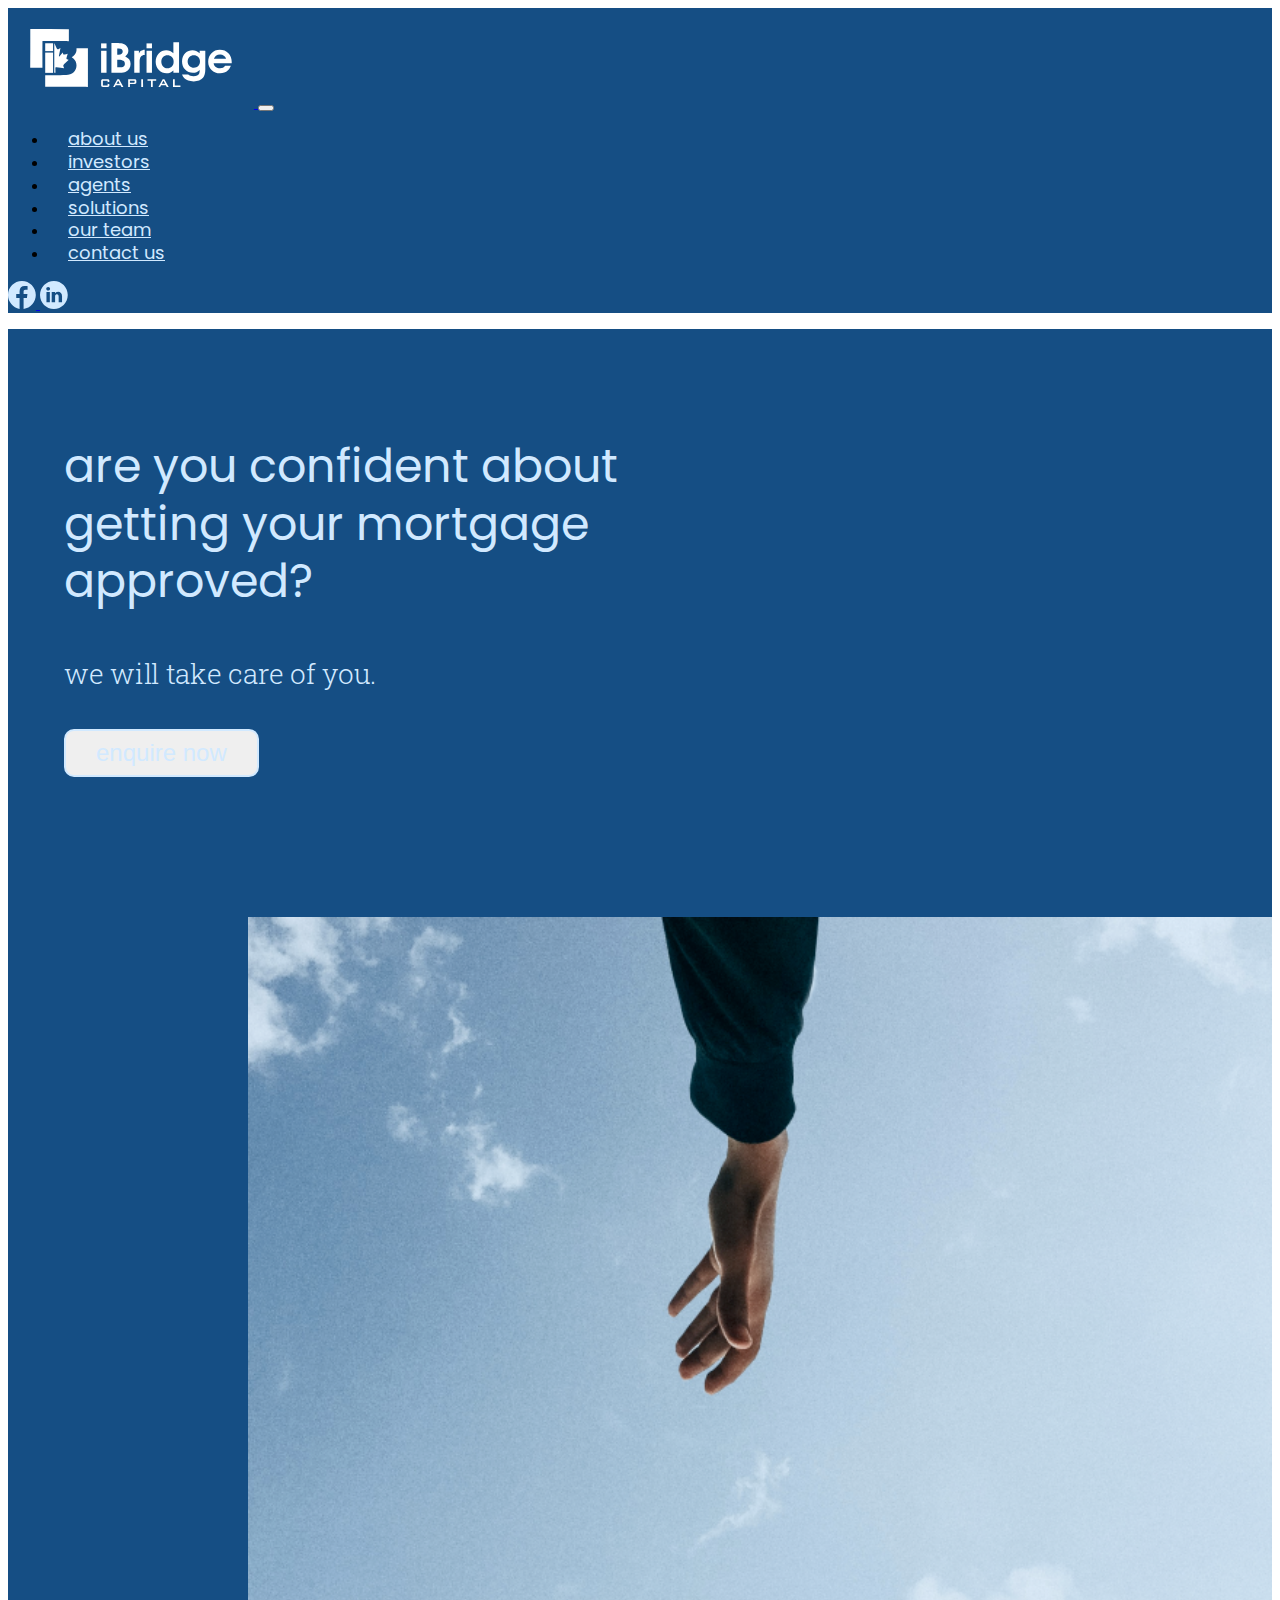
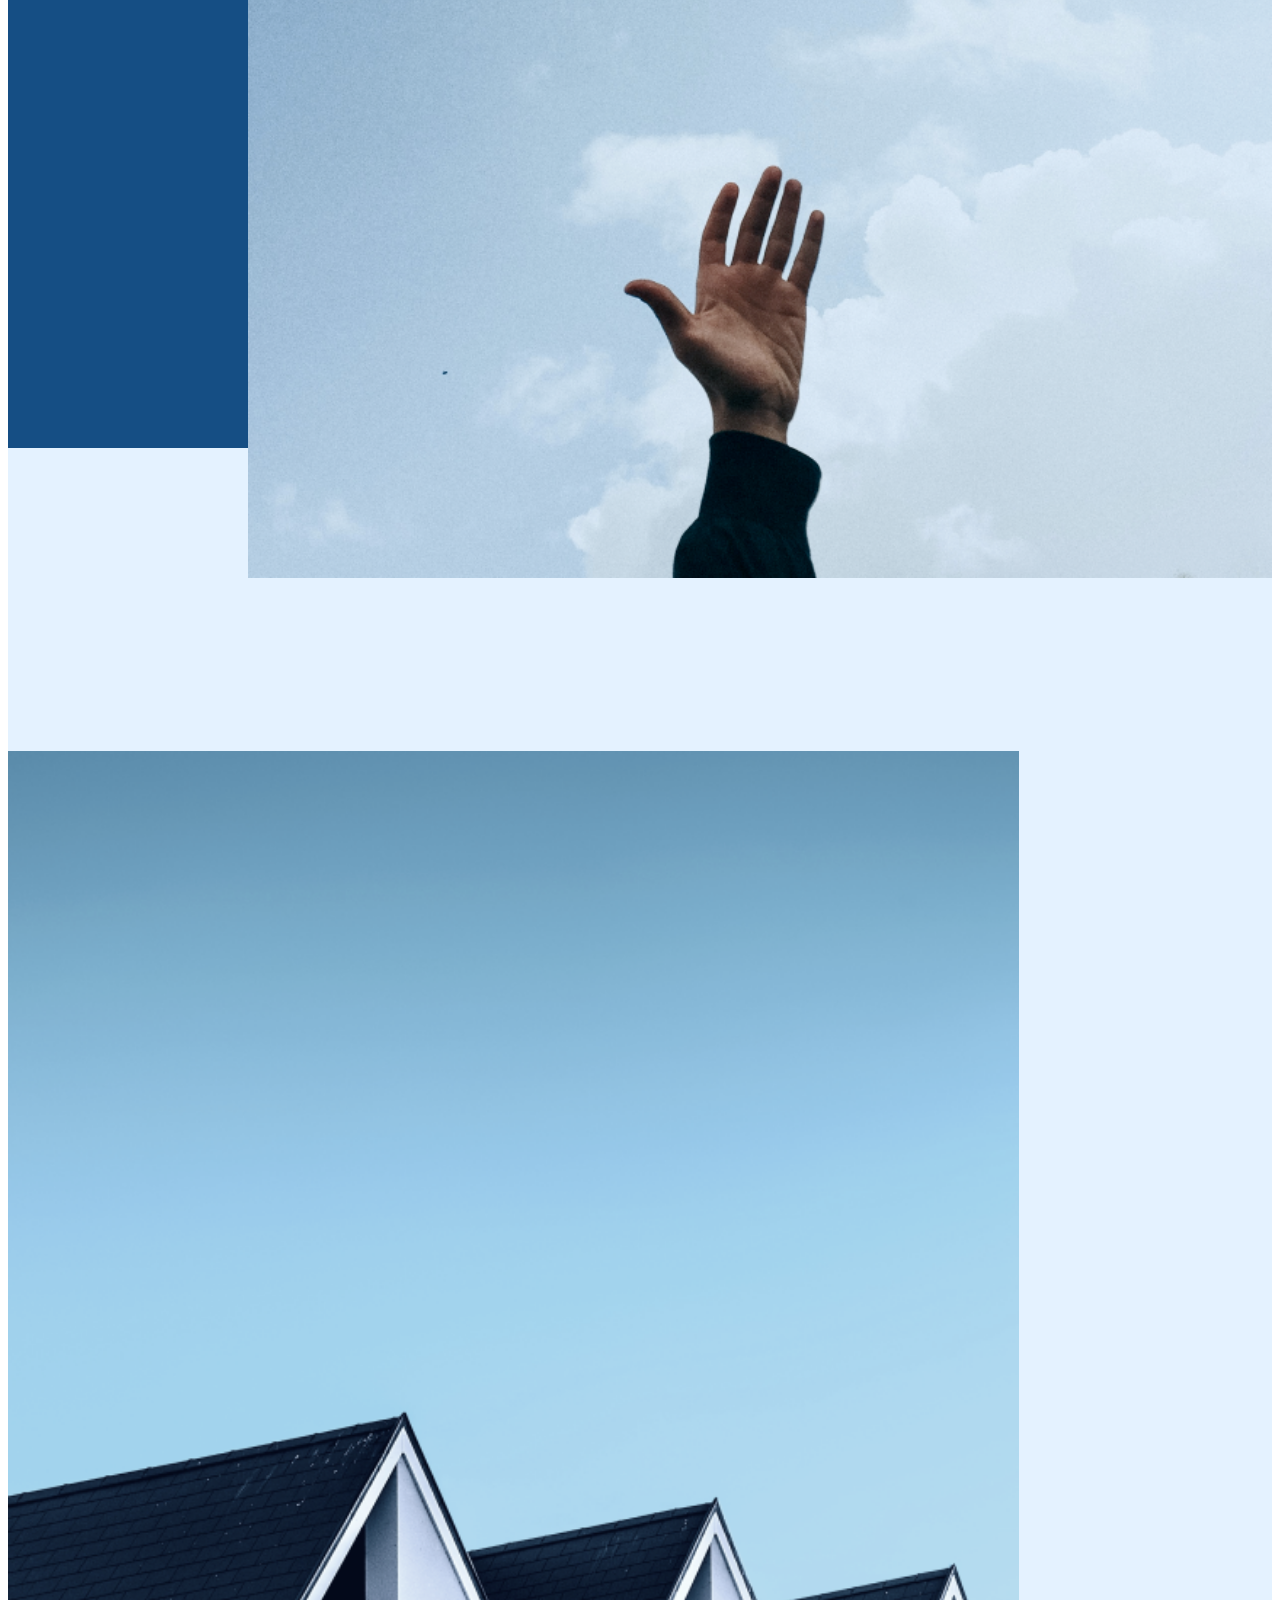
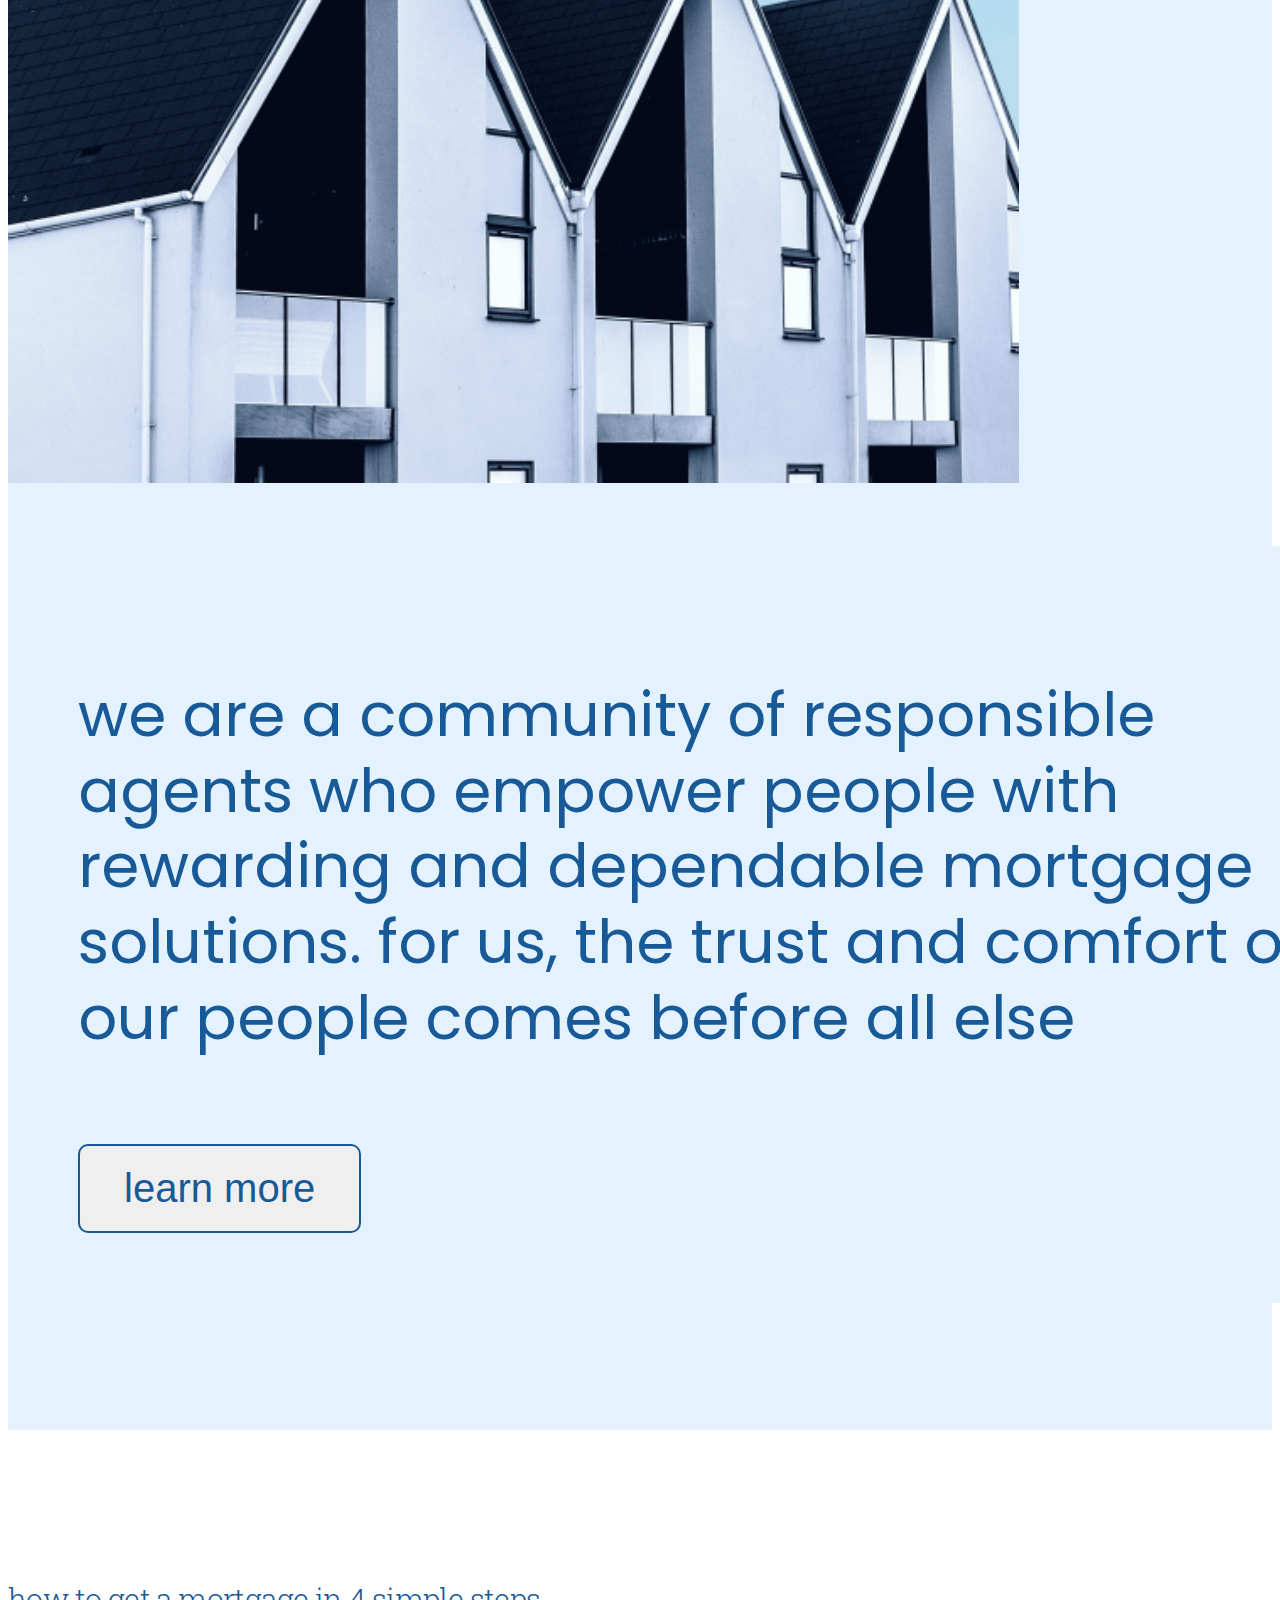
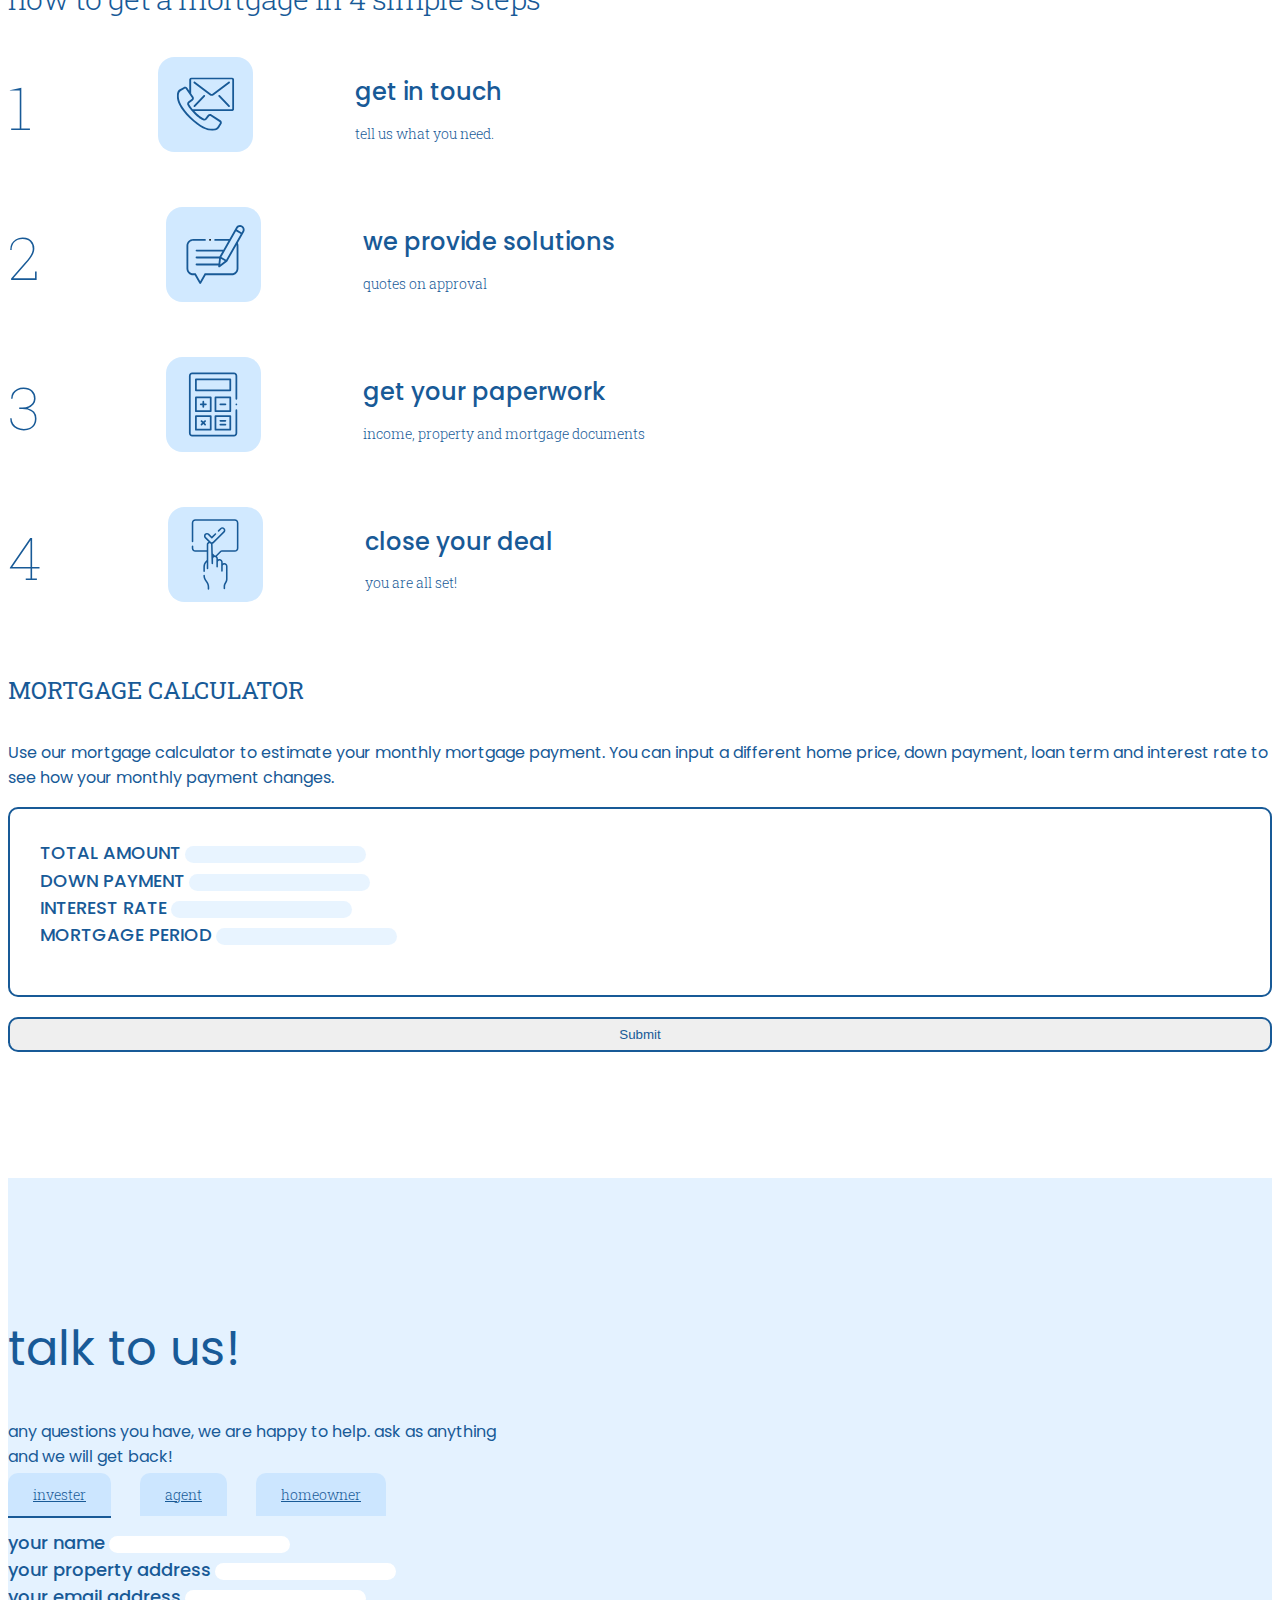
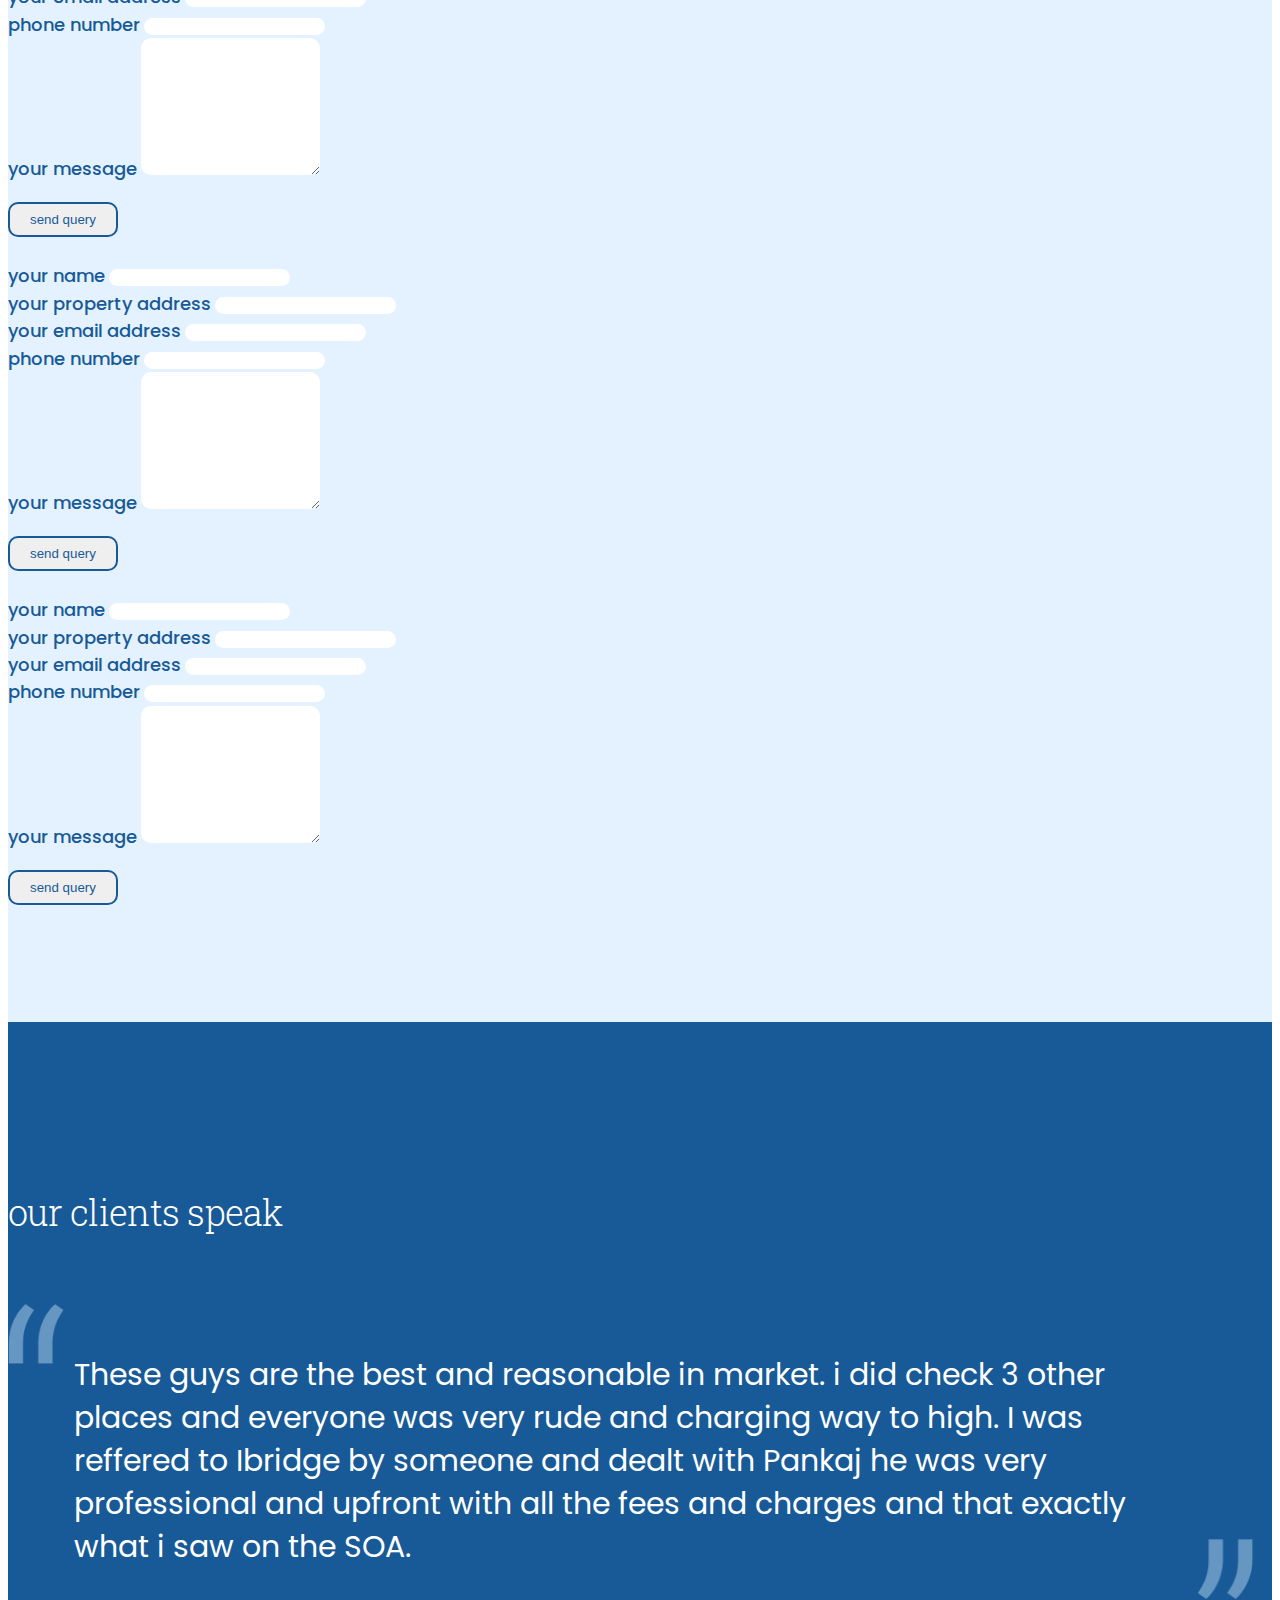
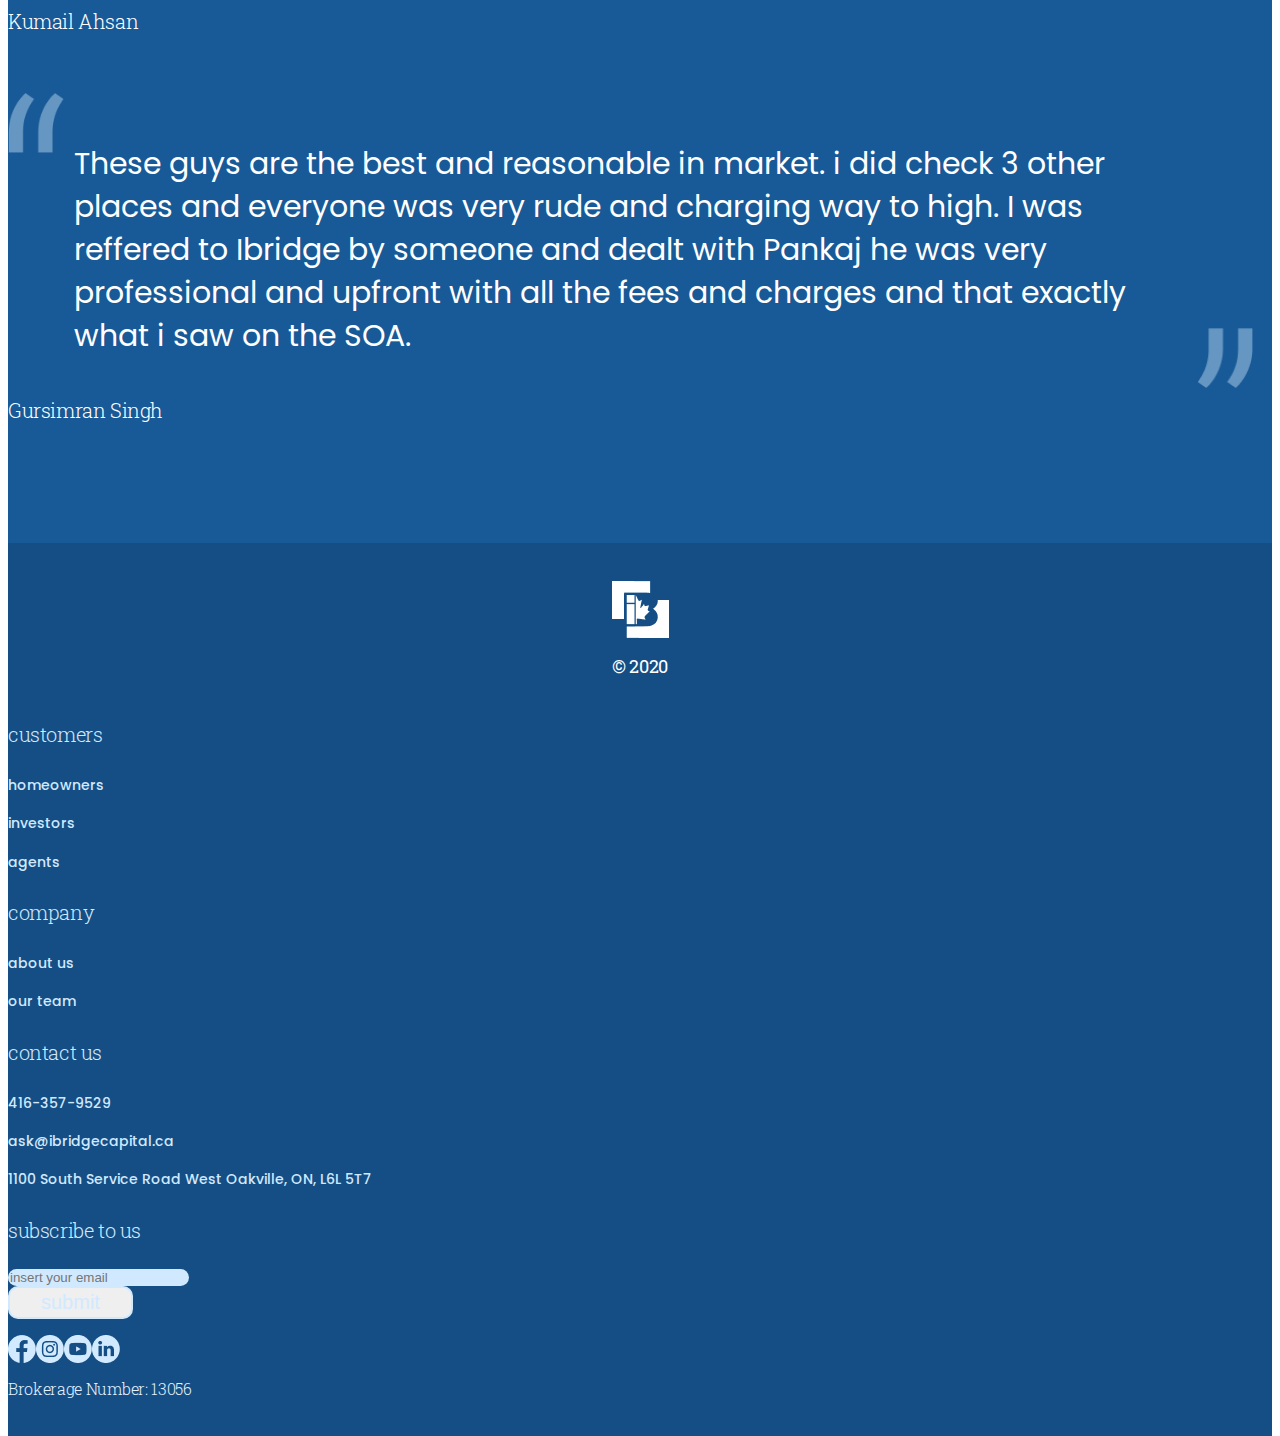
<file: index.html>
<html doctype>

<head>
    <title>I Bridge Capital</title>
    <link rel="stylesheet" href="https://cdn.jsdelivr.net/npm/bootstrap@4.5.3/dist/css/bootstrap.min.css"
        integrity="sha384-TX8t27EcRE3e/ihU7zmQxVncDAy5uIKz4rEkgIXeMed4M0jlfIDPvg6uqKI2xXr2" crossorigin="anonymous">
    <link
        href="https://fonts.googleapis.com/css2?family=Poppins:ital,wght@0,100;0,200;0,300;0,400;0,500;0,600;0,700;1,100;1,200;1,300;1,400;1,500;1,600;1,700&display=swap"
        rel="stylesheet">
    <link rel="preconnect" href="https://fonts.gstatic.com">
    <link href="https://fonts.googleapis.com/css2?family=Roboto+Slab:wght@300&display=swap" rel="stylesheet">
    <script src="https://code.jquery.com/jquery-3.3.1.js"
        integrity="sha256-2Kok7MbOyxpgUVvAk/HJ2jigOSYS2auK4Pfzbm7uH60=" crossorigin="anonymous"></script>
    <script src="https://cdn.jsdelivr.net/npm/bootstrap@4.5.3/dist/js/bootstrap.bundle.min.js"
        integrity="sha384-ho+j7jyWK8fNQe+A12Hb8AhRq26LrZ/JpcUGGOn+Y7RsweNrtN/tE3MoK7ZeZDyx"
        crossorigin="anonymous"></script>
    <link rel="stylesheet" href="assets/styles/style.css">
    <link href="https://fonts.googleapis.com/css2?family=Roboto+Slab:wght@100;200;300&display=swap" rel="stylesheet">
</head>

<body>
    <div id="header" class="header">
        <div class="container">
            <nav class="navbar navbar-expand-md navbar-light ">
                <a class="navbar-brand" href="./index.html">
                    <img src="./assets/images/logo.svg" class="d-inline-block align-top" height="100" alt=""
                        loading="lazy">
                </a>
                <button class="navbar-toggler" type="button" data-toggle="collapse"
                    data-target="#navbarSupportedContent" aria-controls="navbarSupportedContent" aria-expanded="false"
                    aria-label="Toggle navigation">
                    <span class="navbar-toggler-icon"></span>
                </button>

                <div class="collapse navbar-collapse" id="navbarSupportedContent">
                    <ul class="navbar-nav m-auto">
                        <li class="nav-item active">
                            <a class="nav-link" href="aboutus.html">about us</a>
                        </li>
                        <li class="nav-item">
                            <a class="nav-link" href="investors.html">investors</a>
                        </li>
                        <li class="nav-item">
                            <a class="nav-link" href="agents.html">agents</a>
                        </li>
                        <li class="nav-item">
                            <a class="nav-link" href="solution.html">solutions</a>
                        </li>
                        <li class="nav-item">
                            <a class="nav-link" href="#">our team</a>
                        </li>
                        <li class="nav-item">
                            <a class="nav-link" href="#">contact us</a>
                        </li>
                    </ul>
                    <form class="form-inline my-2 my-lg-0">
                        <a href="#" class="mr-4">
                            <img src="./assets/images/fb.svg" alt="Facebook" />
                        </a>
                        <a href="#">
                            <img src="./assets/images/linkedin.svg" alt="Facebook" />
                        </a>
                    </form>
                </div>
            </nav>
        </div>
    </div>
    <!-- banner section-->
    <div class="banner-section">
        <div class="home-banner-section">
            <div class="home-content">
                <div class="home-inner-content">
                    <p class="home-banner-heading">
                        are you confident
                        about getting your
                        mortgage approved?
                    </p>
                    <p class="home-banner-sub-heading">we will take care of you.</p>
                    <input type="button" class="btn btn-outline-ibridge" value="enquire now" />
                </div>
            </div>
            <div class="img-wrapper">
                <img src="./assets/images/bannerImage.png" />
            </div>
        </div>
        <!-- <div class="container" style="max-width: 1340px;">
            <div class="row">
                <div class="col-6">
                    <div class="content-area">
                        <div class="mortgage-text">
                            <p>
                                can’t find a mortgage agent you can trust?
                            </p>
                        </div>
                    </div>
                    <p class="mortgage-sub-text">we will take care of you.</p>
                    <input type="button" class="btn btn-outline-ibridge" value="enquire now" />
                </div>
                <div class="col-6">
                    <div class="image-inner-wrapper">
                        <img src="./assets/images/bannerImage.png" />
                    </div>
                </div>
            </div>
        </div> -->
    </div>
    <!-- banner section-->
    <div class="who-we-are">
        <div class="inner-who-we-are">
            <div class="who-image-area">
                <img src="./assets/images/whoweare.png" />
            </div>
            <div class="who-content-area">
                <h4 class="who-we-are-heading">who we are</h4>
                <p class="who-content">
                    we are a community of responsible agents who empower people with rewarding and dependable mortgage
                    solutions. for us, the trust and comfort of our people comes before all else
                </p>
                <input type="button" class="btn btn-outline-who" value="learn more" />
            </div>
        </div>
    </div>
    <!-- Calculator area section-->
    <div class="calculator">
        <div class="calculator-wrapper">
            <div class="container">
                <div class="row">
                    <div class="col-12">
                        <h2 class="calculator-heading">how to get a mortgage in 4 simple steps</h2>
                    </div>
                </div>
                <div class="row">
                    <div class="get-in-touch-wrapper">
                        <div class="list-wrapper">
                            <div class="calculator-number">1</div>
                            <div class="calc-icon">
                                <img src="./assets/images/get-in-touch.svg" />
                            </div>
                            <div class="icon-heading-wrapper">
                                <h2 class="icon-heading">get in touch</h2>
                                <p class="icon-sub-heading">tell us what you need.</p>
                            </div>
                        </div>

                        <div class="list-wrapper">
                            <div class="calculator-number">2</div>
                            <div class="calc-icon">
                                <img src="./assets/images/messsage.svg" />
                            </div>
                            <div class="icon-heading-wrapper">
                                <h2 class="icon-heading">we provide solutions</h2>
                                <p class="icon-sub-heading">quotes on approval </p>
                            </div>
                        </div>

                        <div class="list-wrapper">
                            <div class="calculator-number">3</div>
                            <div class="calc-icon">
                                <img src="./assets/images/calculator.svg" />
                            </div>
                            <div class="icon-heading-wrapper">
                                <h2 class="icon-heading">get your paperwork</h2>
                                <p class="icon-sub-heading">income, property and mortgage documents </p>
                            </div>
                        </div>

                        <div class="list-wrapper">
                            <div class="calculator-number">4</div>
                            <div class="calc-icon">
                                <img src="./assets/images/close-deal.svg" />
                            </div>
                            <div class="icon-heading-wrapper">
                                <h2 class="icon-heading">close your deal</h2>
                                <p class="icon-sub-heading">you are all set!</p>
                            </div>
                        </div>
                        <h2 class="mortgage-calculator-heading">MORTGAGE CALCULATOR</h2>
                        <p class="mortgage-calculator-content">
                            Use our mortgage calculator to estimate your monthly mortgage payment. You can input a
                            different home price, down payment, loan term and interest rate to see how your monthly
                            payment changes.
                        </p>
                        <div class="mortgage-form">
                            <form>
                                <div class="form-group">
                                    <label class="calculator-text-label">TOTAL AMOUNT</label>
                                    <input type="text" class="form-control calculator-text-form">
                                </div>
                                <div class="form-group">
                                    <label class="calculator-text-label">DOWN PAYMENT</label>
                                    <input type="text" class="form-control calculator-text-form">
                                </div>
                                <div class="form-group">
                                    <label class="calculator-text-label">INTEREST RATE</label>
                                    <input type="text" class="form-control calculator-text-form">
                                </div>
                                <div class="form-group">
                                    <label class="calculator-text-label">MORTGAGE PERIOD</label>
                                    <input type="text" class="form-control calculator-text-form">
                                </div>
                            </form>
                        </div>
                        <button type="submit" class="btn btn-outline-calculator">Submit</button>
                    </div>
                </div>
            </div>
        </div>
    </div>
    <!-- Calculator area section-->
    <div class="talk-us">
        <div class="talk-us-wrapper">
            <div class="container">
                <div class="row">
                    <div class="col-12">
                        <h2 class="talk-us-heading">
                            talk to us!
                        </h2>
                        <p class="talk-us-sub-heading">any questions you have, we are happy to help. ask as anything<br>
                            and
                            we will get back!
                        </p>
                    </div>
                </div>
                <div class="row">
                    <div class="col-6">
                        <div class="talk-us-form-wrapper">
                            <nav>
                                <div class="nav nav-tabs" id="nav-tab" role="tablist">
                                    <a class="nav-link active" id="nav-home-tab" data-toggle="tab" href="#nav-home"
                                        role="tab" aria-controls="nav-home" aria-selected="true">invester</a>
                                    <a class="nav-link" id="nav-profile-tab" data-toggle="tab" href="#nav-profile"
                                        role="tab" aria-controls="nav-profile" aria-selected="false">agent</a>
                                    <a class="nav-link" id="nav-contact-tab" data-toggle="tab" href="#nav-contact"
                                        role="tab" aria-controls="nav-contact" aria-selected="false">homeowner</a>
                                </div>
                            </nav>
                            <div class="tab-content" id="nav-tabContent">
                                <div class="tab-pane fade show active" id="nav-home" role="tabpanel"
                                    aria-labelledby="nav-home-tab">
                                    <div class="contact-form">
                                        <form>
                                            <div class="form-group">
                                                <label class="calculator-text-label">your name</label>
                                                <input type="text" class="form-control contact-text-form" />
                                            </div>
                                            <div class="form-group">
                                                <label class="calculator-text-label">your property address</label>
                                                <input type="text" class="form-control contact-text-form" />
                                            </div>
                                            <div class="form-group">
                                                <label class="calculator-text-label">your email address</label>
                                                <input type="text" class="form-control contact-text-form" />
                                            </div>
                                            <div class="form-group">
                                                <label class="calculator-text-label">phone number</label>
                                                <input type="text" class="form-control contact-text-form" />
                                            </div>
                                            <div class="form-group">
                                                <label class="calculator-text-label">your message</label>
                                                <textarea type="text" style="height: 137px;"
                                                    class="form-control contact-text-form"></textarea>
                                            </div>
                                            <button type="submit" class="btn btn-outline-calculator">send query</button>
                                        </form>
                                    </div>

                                </div>
                                <div class="tab-pane fade" id="nav-profile" role="tabpanel"
                                    aria-labelledby="nav-profile-tab">
                                    <div class="contact-form">
                                        <form>
                                            <div class="form-group">
                                                <label class="calculator-text-label">your name</label>
                                                <input type="text" class="form-control contact-text-form" />
                                            </div>
                                            <div class="form-group">
                                                <label class="calculator-text-label">your property address</label>
                                                <input type="text" class="form-control contact-text-form" />
                                            </div>
                                            <div class="form-group">
                                                <label class="calculator-text-label">your email address</label>
                                                <input type="text" class="form-control contact-text-form" />
                                            </div>
                                            <div class="form-group">
                                                <label class="calculator-text-label">phone number</label>
                                                <input type="text" class="form-control contact-text-form" />
                                            </div>
                                            <div class="form-group">
                                                <label class="calculator-text-label">your message</label>
                                                <textarea type="text" style="height: 137px;"
                                                    class="form-control contact-text-form"></textarea>
                                            </div>
                                            <button type="submit" class="btn btn-outline-calculator">send query</button>
                                        </form>
                                    </div>

                                </div>
                                <div class="tab-pane fade" id="nav-contact" role="tabpanel"
                                    aria-labelledby="nav-contact-tab">
                                    <div class="contact-form">
                                        <form>
                                            <div class="form-group">
                                                <label class="calculator-text-label">your name</label>
                                                <input type="text" class="form-control contact-text-form" />
                                            </div>
                                            <div class="form-group">
                                                <label class="calculator-text-label">your property address</label>
                                                <input type="text" class="form-control contact-text-form" />
                                            </div>
                                            <div class="form-group">
                                                <label class="calculator-text-label">your email address</label>
                                                <input type="text" class="form-control contact-text-form" />
                                            </div>
                                            <div class="form-group">
                                                <label class="calculator-text-label">phone number</label>
                                                <input type="text" class="form-control contact-text-form" />
                                            </div>
                                            <div class="form-group">
                                                <label class="calculator-text-label">your message</label>
                                                <textarea type="text" style="height: 137px;"
                                                    class="form-control contact-text-form"></textarea>
                                            </div>
                                            <button type="submit" class="btn btn-outline-calculator">send query</button>
                                        </form>
                                    </div>
                                </div>
                            </div>
                        </div>
                    </div>
                    <div class="col-6">
                        <div class="contact-us-image">
                            <img src="./assets/images/contact-us.png" />
                        </div>
                    </div>
                </div>
            </div>
        </div>
    </div>
    <!-- Calculator area section-->

    <!-- Calculator area section-->
    <div class="testimonial">
        <div class="testimonial-wrapper">
            <div class="container">
                <div class="row">
                    <div class="col-12">
                        <h2 class="testimonial-heading">
                            our clients speak
                        </h2>
                    </div>
                </div>

                <div class="row">
                    <div class="col-12">
                        <div id="carouselExampleControls" class="carousel slide" data-ride="carousel">
                            <div class="carousel-inner">
                                <div class="carousel-item active">
                                    <div class="carousel-main-wrapper">
                                        <div class="carousel-wrapper">
                                            <div class="carousel-icon-left">
                                                <img src="./assets/images/“.png" style="height: 60px;" />
                                            </div>
                                            <div class="carousel-content">
                                                <p>
                                                    These guys are the best and reasonable in market. i did check 3
                                                    other
                                                    places
                                                    and everyone was very rude and charging way to high. I was reffered
                                                    to
                                                    Ibridge by someone and dealt with Pankaj he was very professional
                                                    and
                                                    upfront with all the fees and charges and that exactly what i saw on
                                                    the
                                                    SOA.
                                                </p>
                                            </div>
                                            <div class="carousel-icon-right">
                                                <img src="./assets/images/“right.png" style="height: 60px;" />
                                            </div>
                                        </div>
                                        <p class="testimonial-user-name">Kumail Ahsan </p>
                                    </div>
                                    <!-- <div class="carousel-item">
                                    <img class="d-block w-100" src="..." alt="Second slide">
                                </div>
                                <div class="carousel-item">
                                    <img class="d-block w-100" src="..." alt="Third slide">
                                </div> -->
                                </div>

                                <div class="carousel-item">
                                    <div class="carousel-main-wrapper">
                                        <div class="carousel-wrapper">
                                            <div class="carousel-icon-left">
                                                <img src="./assets/images/“.png" style="height: 60px;" />
                                            </div>
                                            <div class="carousel-content">
                                                <p>
                                                    These guys are the best and reasonable in market. i did check 3
                                                    other
                                                    places
                                                    and everyone was very rude and charging way to high. I was reffered
                                                    to
                                                    Ibridge by someone and dealt with Pankaj he was very professional
                                                    and
                                                    upfront with all the fees and charges and that exactly what i saw on
                                                    the
                                                    SOA.
                                                </p>
                                            </div>
                                            <div class="carousel-icon-right">
                                                <img src="./assets/images/“right.png" style="height: 60px;" />
                                            </div>
                                        </div>
                                        <p class="testimonial-user-name">Gursimran Singh </p>
                                    </div>
                                </div>

                            </div>
                        </div>
                    </div>
                </div>

            </div>
        </div>
    </div>
    <div class="footer">
        <div class="container">
            <div class="row">
                <div class="col-1">
                    <div class="mid-logo-container">
                        <div class="mid-logo">
                            <img src="./assets/images/icons/IbridgeSmall.png" />
                        </div>
                        <div class="mid-logo-title">
                            <p class="logo-title">© 2020</p>
                        </div>
                    </div>
                </div>
                <div class="col-2">
                    <h4 class="footer-content-heading">customers</h4>
                    <p class="footer-content-p">homeowners</p>
                    <p class="footer-content-p">investors</p>
                    <p class="footer-content-p">agents</p>
                </div>
                <div class="col-2">
                    <h4 class="footer-content-heading">company</h4>
                    <p class="footer-content-p">about us</p>
                    <p class="footer-content-p">our team</p>
                </div>
                <div class="col-3">
                    <address>
                        <h4 class="footer-content-heading">contact us</h4>
                        <p class="footer-content-p"><a href="tel:416-357-9529">416-357-9529</a></p>
                        <p class="footer-content-p"><a href="mailto:ask@ibridgecapital.ca">ask@ibridgecapital.ca</a></p>
                        <p class="footer-content-p">1100 South Service Road West Oakville, ON, L6L 5T7</p>
                    </address>
                </div>
                <div class="col-4">
                    <h4 class="footer-content-heading">subscribe to us</h4>
                    <form class="form-inline">
                        <div class="form-group mb-2">
                            <input type="text" class="form-control footer-input" id="inputPassword2"
                                placeholder="insert your email">
                        </div>
                        <button type="submit" class="btn footer-btn-outline ml-2 mb-2">submit</button>
                    </form>
                    <div class="social-logo">
                        <div class="logo">
                            <img src="./assets/images/icons/fb.png" alt="Facebook">
                        </div>
                        <div class="logo ml-2">
                            <img src="./assets/images/icons/instagram.png" alt="Instagram">
                        </div>
                        <div class="logo ml-2">
                            <img src="./assets/images/icons/youtube.png" alt="Youtube">
                        </div>
                        <div class="logo ml-2">
                            <img src="./assets/images/icons/linkedin.png" alt="linkedin">
                        </div>
                    </div>
                </div>
            </div>
            <div class="row">
                <div class="col-12">
                    <p class="brokerage-number ">Brokerage Number: 13056</p>
                </div>
            </div>
        </div>

    </div>
    <!-- Calculator area section-->
    <script>
        $('.carousel').carousel()
    </script>
</body>

</html>
</file>
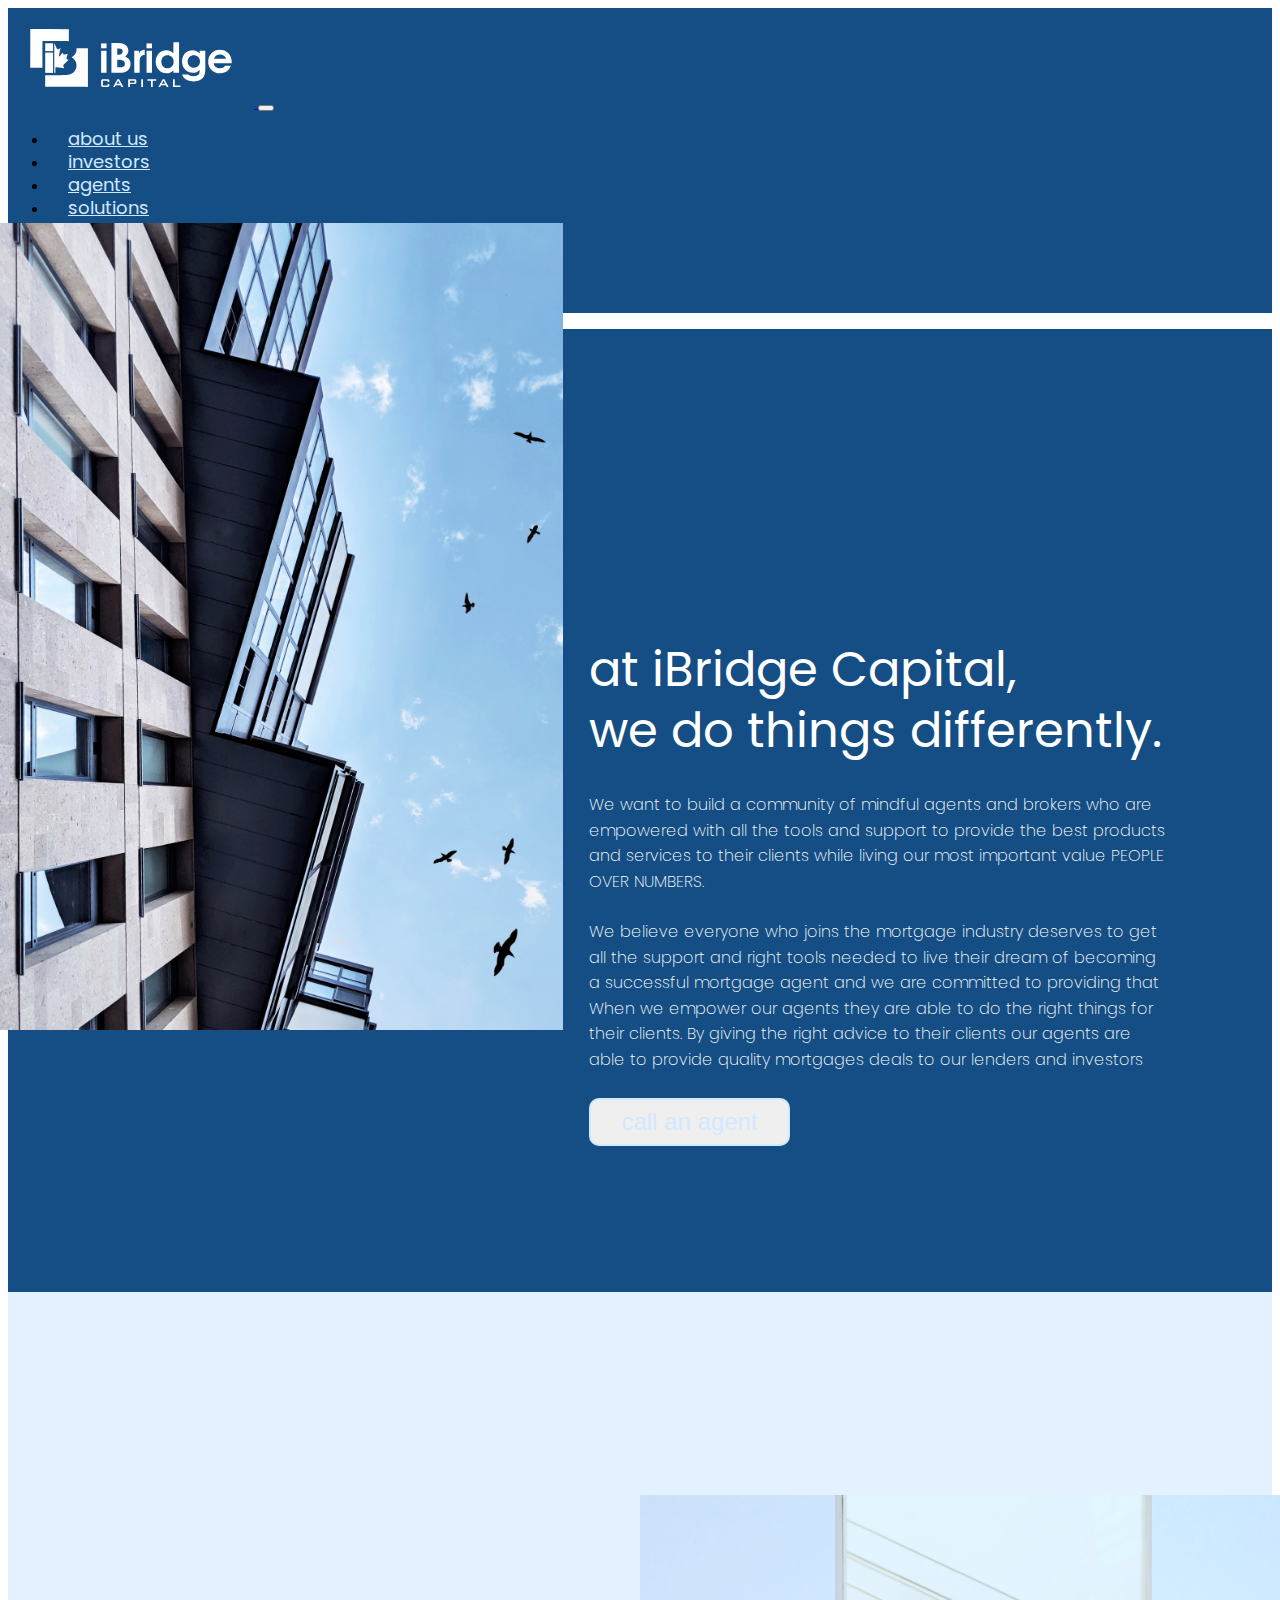
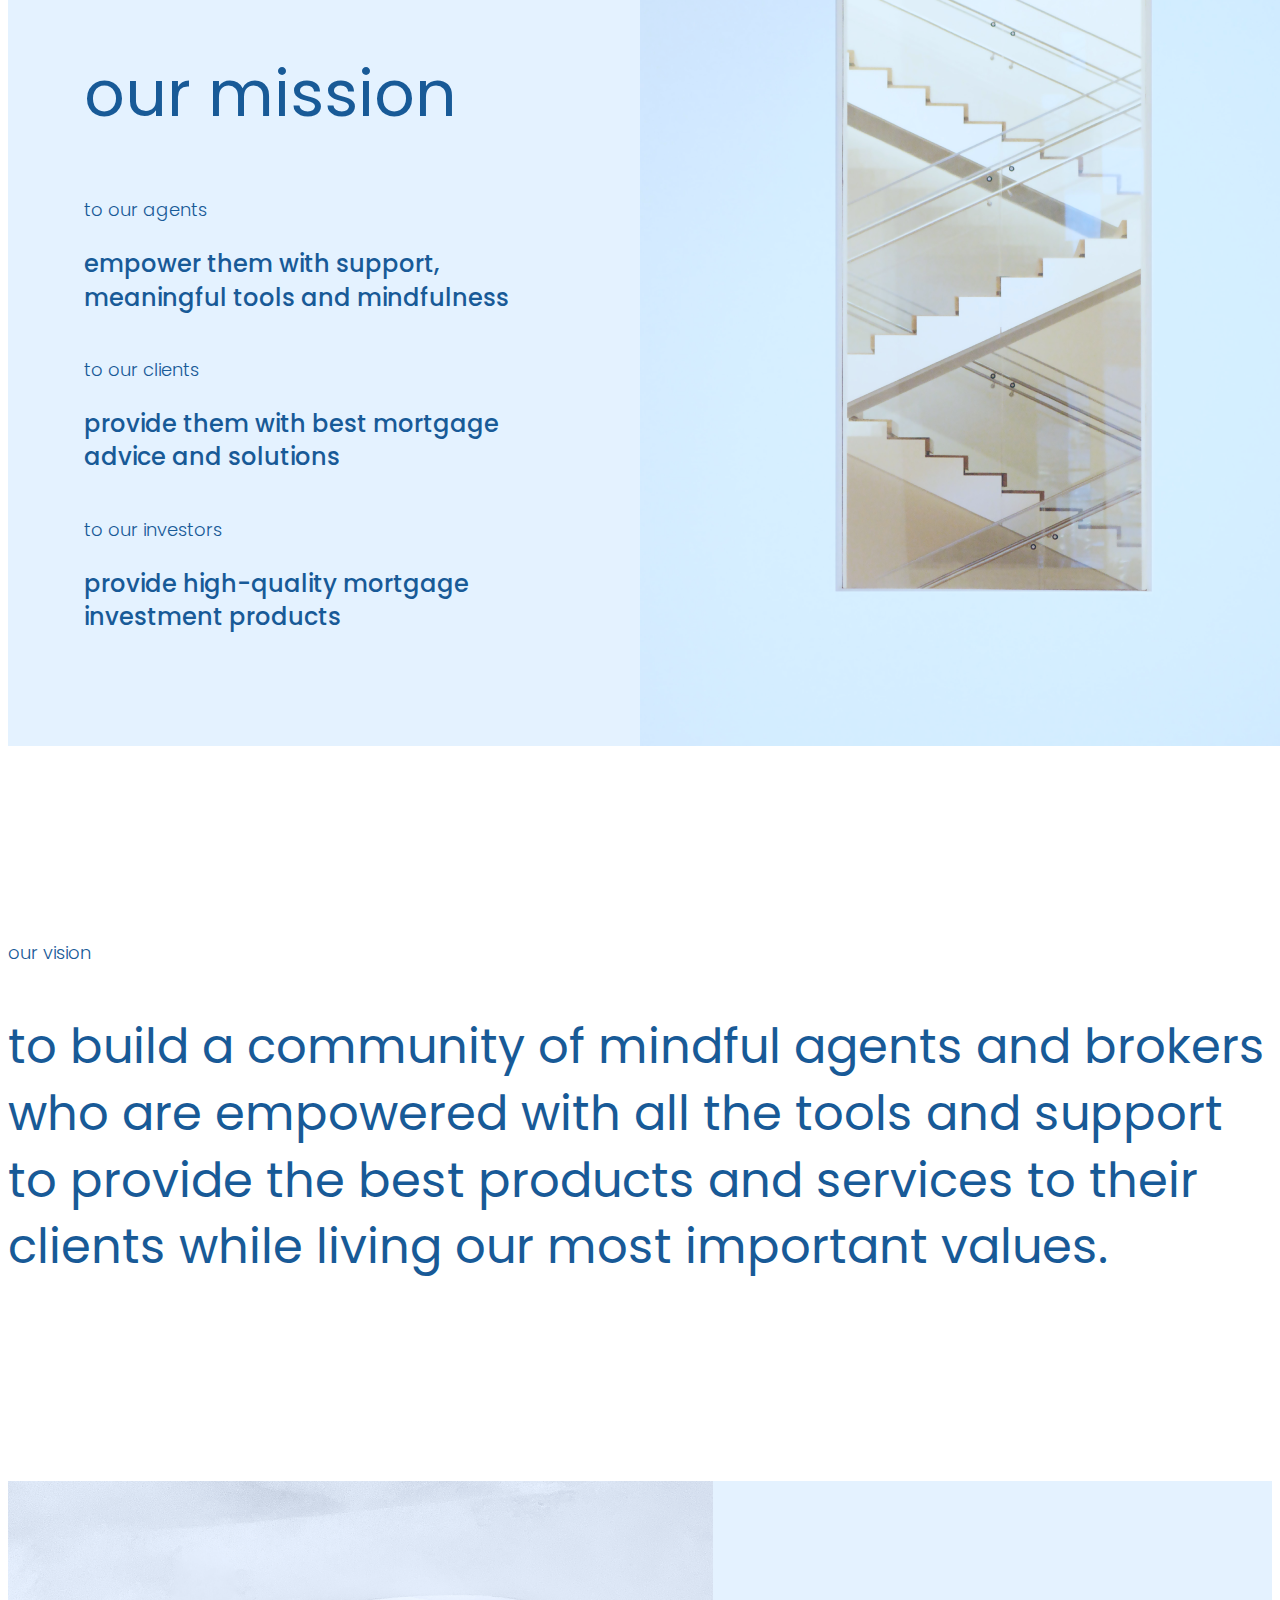
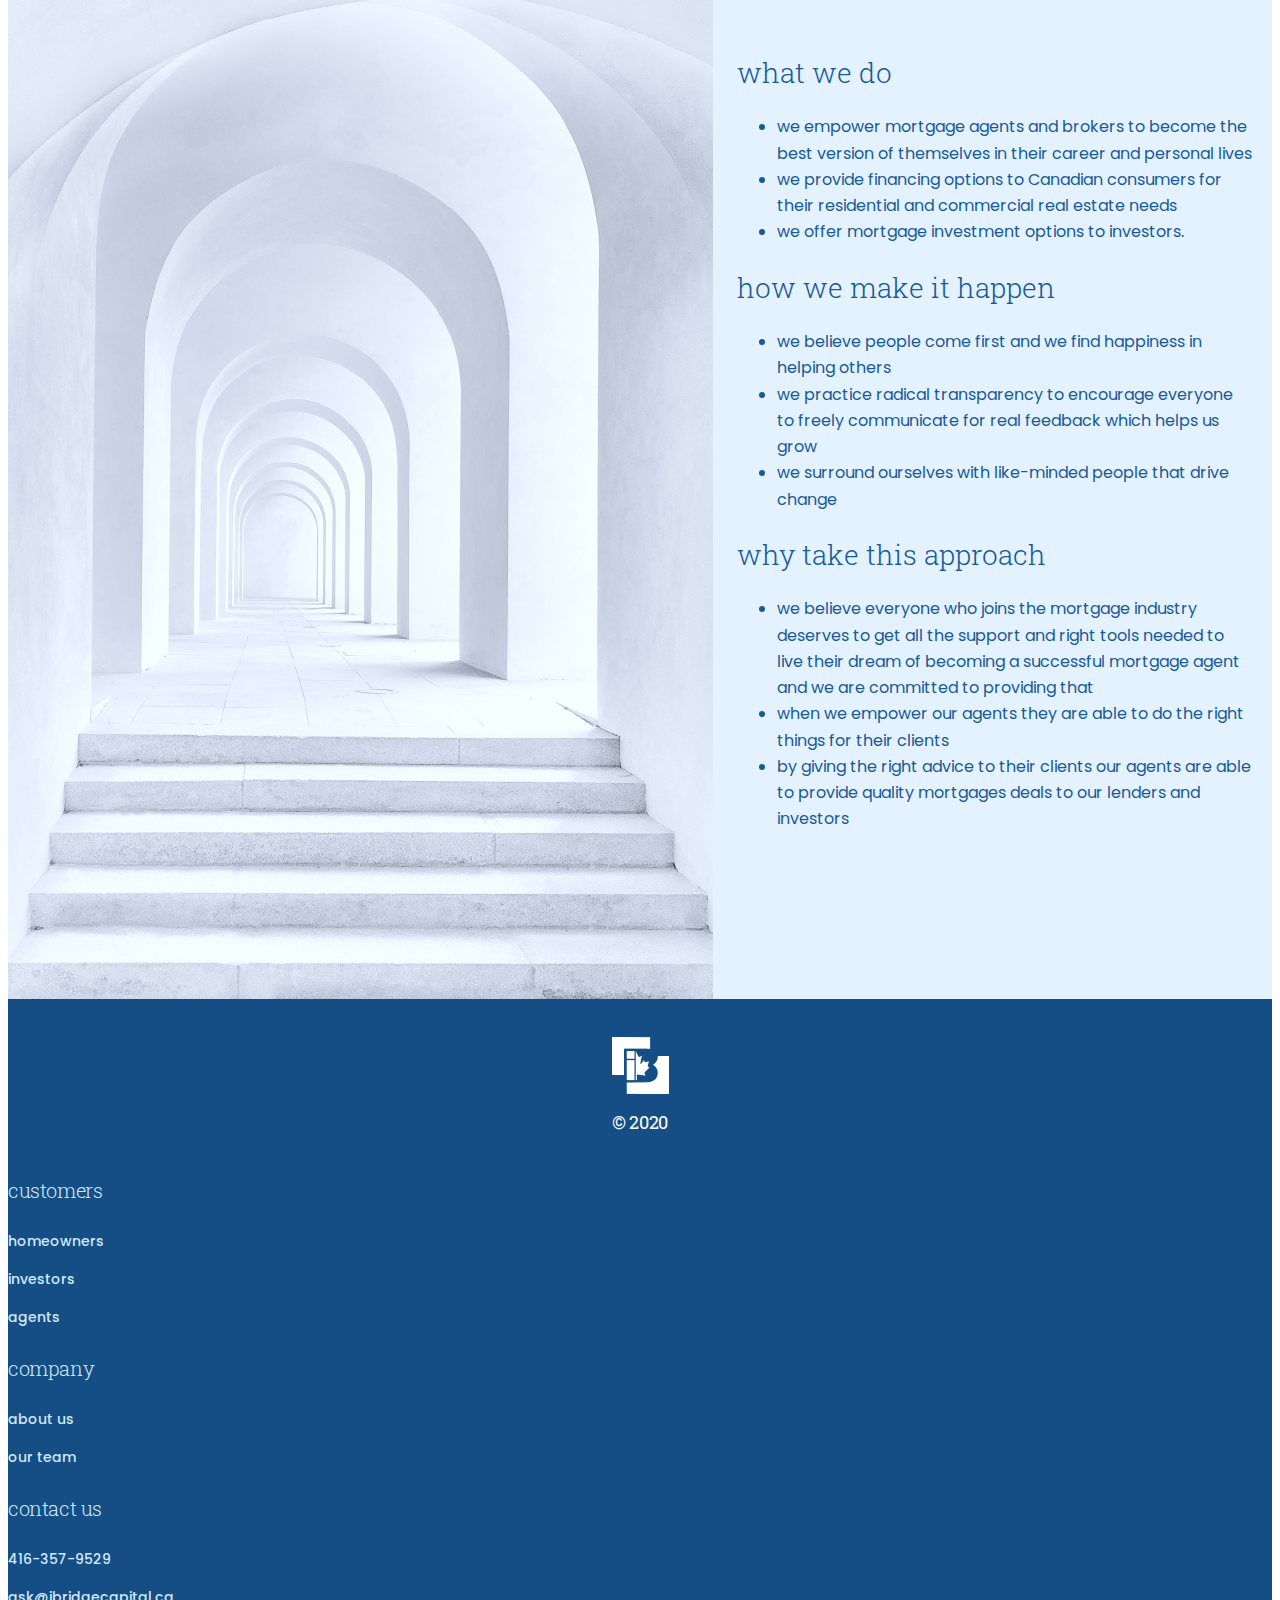
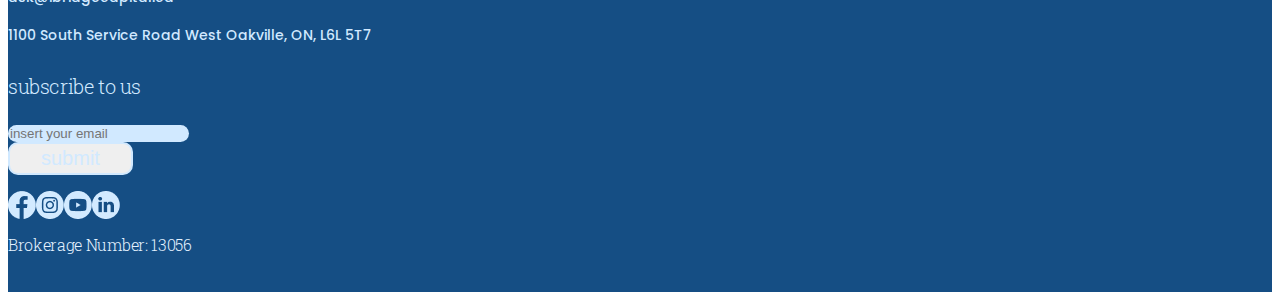
<file: aboutus.html>
<html doctype>

<head>
    <title>IBridge Capital - Solution</title>
    <link rel="stylesheet" href="https://cdn.jsdelivr.net/npm/bootstrap@4.5.3/dist/css/bootstrap.min.css"
        integrity="sha384-TX8t27EcRE3e/ihU7zmQxVncDAy5uIKz4rEkgIXeMed4M0jlfIDPvg6uqKI2xXr2" crossorigin="anonymous">
    <link
        href="https://fonts.googleapis.com/css2?family=Poppins:ital,wght@0,100;0,200;0,300;0,400;0,500;0,600;0,700;1,100;1,200;1,300;1,400;1,500;1,600;1,700&display=swap"
        rel="stylesheet">
    <link rel="preconnect" href="https://fonts.gstatic.com">
    <link href="https://fonts.googleapis.com/css2?family=Roboto+Slab:wght@300&display=swap" rel="stylesheet">
    <script src="https://code.jquery.com/jquery-3.3.1.js"
        integrity="sha256-2Kok7MbOyxpgUVvAk/HJ2jigOSYS2auK4Pfzbm7uH60=" crossorigin="anonymous"></script>
    <script src="https://cdn.jsdelivr.net/npm/bootstrap@4.5.3/dist/js/bootstrap.bundle.min.js"
        integrity="sha384-ho+j7jyWK8fNQe+A12Hb8AhRq26LrZ/JpcUGGOn+Y7RsweNrtN/tE3MoK7ZeZDyx"
        crossorigin="anonymous"></script>
    <link rel="stylesheet" href="assets/styles/style.css">
    <link rel="stylesheet" href="assets/styles/solution.css">
    <link rel="stylesheet" href="assets/styles/investors.css">
    <link rel="stylesheet" href="assets/styles/agents.css">
    <link rel="stylesheet" href="assets/styles/aboutus.css">
</head>

<body>
    <div id="header" class="header">
        <div class="container">
            <nav class="navbar navbar-expand-md navbar-light ">
                <a class="navbar-brand" href="./index.html">
                    <img src="./assets/images/logo.svg" class="d-inline-block align-top" height="100" alt=""
                        loading="lazy">
                </a>
                <button class="navbar-toggler" type="button" data-toggle="collapse"
                    data-target="#navbarSupportedContent" aria-controls="navbarSupportedContent" aria-expanded="false"
                    aria-label="Toggle navigation">
                    <span class="navbar-toggler-icon"></span>
                </button>

                <div class="collapse navbar-collapse" id="navbarSupportedContent">
                    <ul class="navbar-nav m-auto">
                        <li class="nav-item active">
                            <a class="nav-link" href="aboutus.html">about us</a>
                        </li>
                        <li class="nav-item">
                            <a class="nav-link" href="investors.html">investors</a>
                        </li>
                        <li class="nav-item">
                            <a class="nav-link" href="agents.html">agents</a>
                        </li>
                        <li class="nav-item">
                            <a class="nav-link" href="solution.html">solutions</a>
                        </li>
                        <li class="nav-item">
                            <a class="nav-link" href="#">our team</a>
                        </li>
                        <li class="nav-item">
                            <a class="nav-link" href="#">contact us</a>
                        </li>
                    </ul>
                    <form class="form-inline my-2 my-lg-0">
                        <a href="#" class="mr-4">
                            <img src="./assets/images/fb.svg" alt="Facebook" />
                        </a>
                        <a href="#">
                            <img src="./assets/images/linkedin.svg" alt="Facebook" />
                        </a>
                    </form>
                </div>
            </nav>
        </div>
    </div>
    <!-- banner section-->
    <div class="agent-banner-section">

        <div class="img-wrapper" style="width: 44% !important; float: right;">
            <img src="./assets/images/about-us-banner.png"
                style="    position: absolute; left: 0; width: 44%; float: right;" />
        </div>

        <div class="agent-content">
            <div class="agent-inner-content">
                <h6 class="aboutus-heading">
                    at iBridge Capital,<br> we do things differently. </h6>
                <p class="about-p">
                    We want to build a community of mindful agents and brokers who are empowered with all the tools and
                    support to provide the best products and services to their clients while living our most important
                    value PEOPLE OVER NUMBERS.<br><br>

                    We believe everyone who joins the mortgage industry deserves to get all the support and right tools
                    needed to live their dream of becoming a successful mortgage agent and we are committed to providing
                    that When we empower our agents they are able to do the right things for their clients. By giving
                    the right advice to their clients our agents are able to provide quality mortgages deals to our
                    lenders and investors
                </p>
                <input type="button" class="btn btn-outline-ibridge" value="call an agent" />
            </div>
        </div>

    </div>
    <!-- banner section-->


    <!-- business-mng-->
    <div class="mission-wrapper">
        <div class="mission-content-wrapper">
            <div class="mission-inner-content">
                <p class="mission-heading">
                    our mission
                </p>
                <h6 class="mission-sub-heading">to our agents</h6>
                <p class="mission-content">empower them with support, meaningful tools and mindfulness</p>

                <h6 class="mission-sub-heading">to our clients</h6>
                <p class="mission-content">provide them with best mortgage advice and solutions</p>

                <h6 class="mission-sub-heading">to our investors</h6>
                <p class="mission-content"> provide high-quality mortgage investment products</p>
            </div>
        </div>

        <div class="agent-img-wrapper">
            <img src="./assets/images/our-mission.png" class="w-100" />
        </div>
    </div>
    <!-- business-mng-->

    <!-- business-mng-->
    <div class="our-vision-section">
        <div class="container">
            <div class="row">
                <div class="col-12">
                    <h6 class="mission-sub-heading">our vision</h6>
                    <p class="our-mission-content">
                        to build a community of mindful agents and brokers who are empowered with all the tools and
                        support to provide the best products and services to their clients while living our most
                        important values.
                    </p>
                </div>
            </div>
        </div>
    </div>
    <!-- business-mng-->

    <!-- contact us area section-->
    <div class="what-we-do-wrapper">
        <div class="talk-us-wrapper">
            <div class="container-fluid pl-0">
                <div class="what-we-do-inner-wrapper">

                    <div class="what-we-do-img-wrapper">
                        <img src="./assets/images/what-we-do.png" />
                    </div>




                    <div class="what-we-do-list-wrapper">
                        <h4 class="what-we-do-heading">what we do</h4>
                        <ul>
                            <li> we empower mortgage agents and brokers to become the best version of themselves
                                in
                                their
                                career and personal lives</li>
                            <li>we provide financing options to Canadian consumers for their residential and
                                commercial
                                real
                                estate needs</li>
                            <li>we offer mortgage investment options to investors.</li>

                        </ul>


                        <h4 class="what-we-do-heading">how we make it happen</h4>
                        <ul>
                            <li> we believe people come first and we find happiness in helping others</li>
                            <li> we practice radical transparency to encourage everyone to freely communicate
                                for
                                real
                                feedback which helps us grow</li>
                            <li> we surround ourselves with like-minded people that drive change</li>
                        </ul>



                        <h4 class="what-we-do-heading">why take this approach</h4>
                        <ul>
                            <li>we believe everyone who joins the mortgage industry deserves to get all the
                                support
                                and
                                right tools needed to live their dream of becoming a successful mortgage agent
                                and
                                we
                                are
                                committed to providing that</li>
                            <li>when we empower our agents they are able to do the right things for their
                                clients
                            </li>
                            <li> by giving the right advice to their clients our agents are able to provide
                                quality
                                mortgages
                                deals to our lenders and investors</li>

                        </ul>
                    </div>
                </div>
            </div>
        </div>
    </div>

    <div class="footer">
        <div class="container">
            <div class="row">
                <div class="col-1">
                    <div class="mid-logo-container">
                        <div class="mid-logo">
                            <img src="./assets/images/icons/IbridgeSmall.png" />
                        </div>
                        <div class="mid-logo-title">
                            <p class="logo-title">© 2020</p>
                        </div>
                    </div>
                </div>
                <div class="col-2">
                    <h4 class="footer-content-heading">customers</h4>
                    <p class="footer-content-p">homeowners</p>
                    <p class="footer-content-p">investors</p>
                    <p class="footer-content-p">agents</p>
                </div>
                <div class="col-2">
                    <h4 class="footer-content-heading">company</h4>
                    <p class="footer-content-p">about us</p>
                    <p class="footer-content-p">our team</p>
                </div>
                <div class="col-3">
                    <address>
                        <h4 class="footer-content-heading">contact us</h4>
                        <p class="footer-content-p"><a href="tel:416-357-9529">416-357-9529</a></p>
                        <p class="footer-content-p"><a href="mailto:ask@ibridgecapital.ca">ask@ibridgecapital.ca</a></p>
                        <p class="footer-content-p">1100 South Service Road West Oakville, ON, L6L 5T7</p>
                    </address>
                </div>
                <div class="col-4">
                    <h4 class="footer-content-heading">subscribe to us</h4>
                    <form class="form-inline">
                        <div class="form-group mb-2">
                            <input type="text" class="form-control footer-input" id="inputPassword2"
                                placeholder="insert your email">
                        </div>
                        <button type="submit" class="btn footer-btn-outline ml-2 mb-2">submit</button>
                    </form>
                    <div class="social-logo">
                        <div class="logo">
                            <img src="./assets/images/icons/fb.png" alt="Facebook">
                        </div>
                        <div class="logo ml-2">
                            <img src="./assets/images/icons/instagram.png" alt="Instagram">
                        </div>
                        <div class="logo ml-2">
                            <img src="./assets/images/icons/youtube.png" alt="Youtube">
                        </div>
                        <div class="logo ml-2">
                            <img src="./assets/images/icons/linkedin.png" alt="linkedin">
                        </div>
                    </div>
                </div>
            </div>
            <div class="row">
                <div class="col-12">
                    <p class="brokerage-number ">Brokerage Number: 13056</p>
                </div>
            </div>
        </div>

    </div>

    <script>
        $('.carousel').carousel()
    </script>
</body>

</html>
</file>
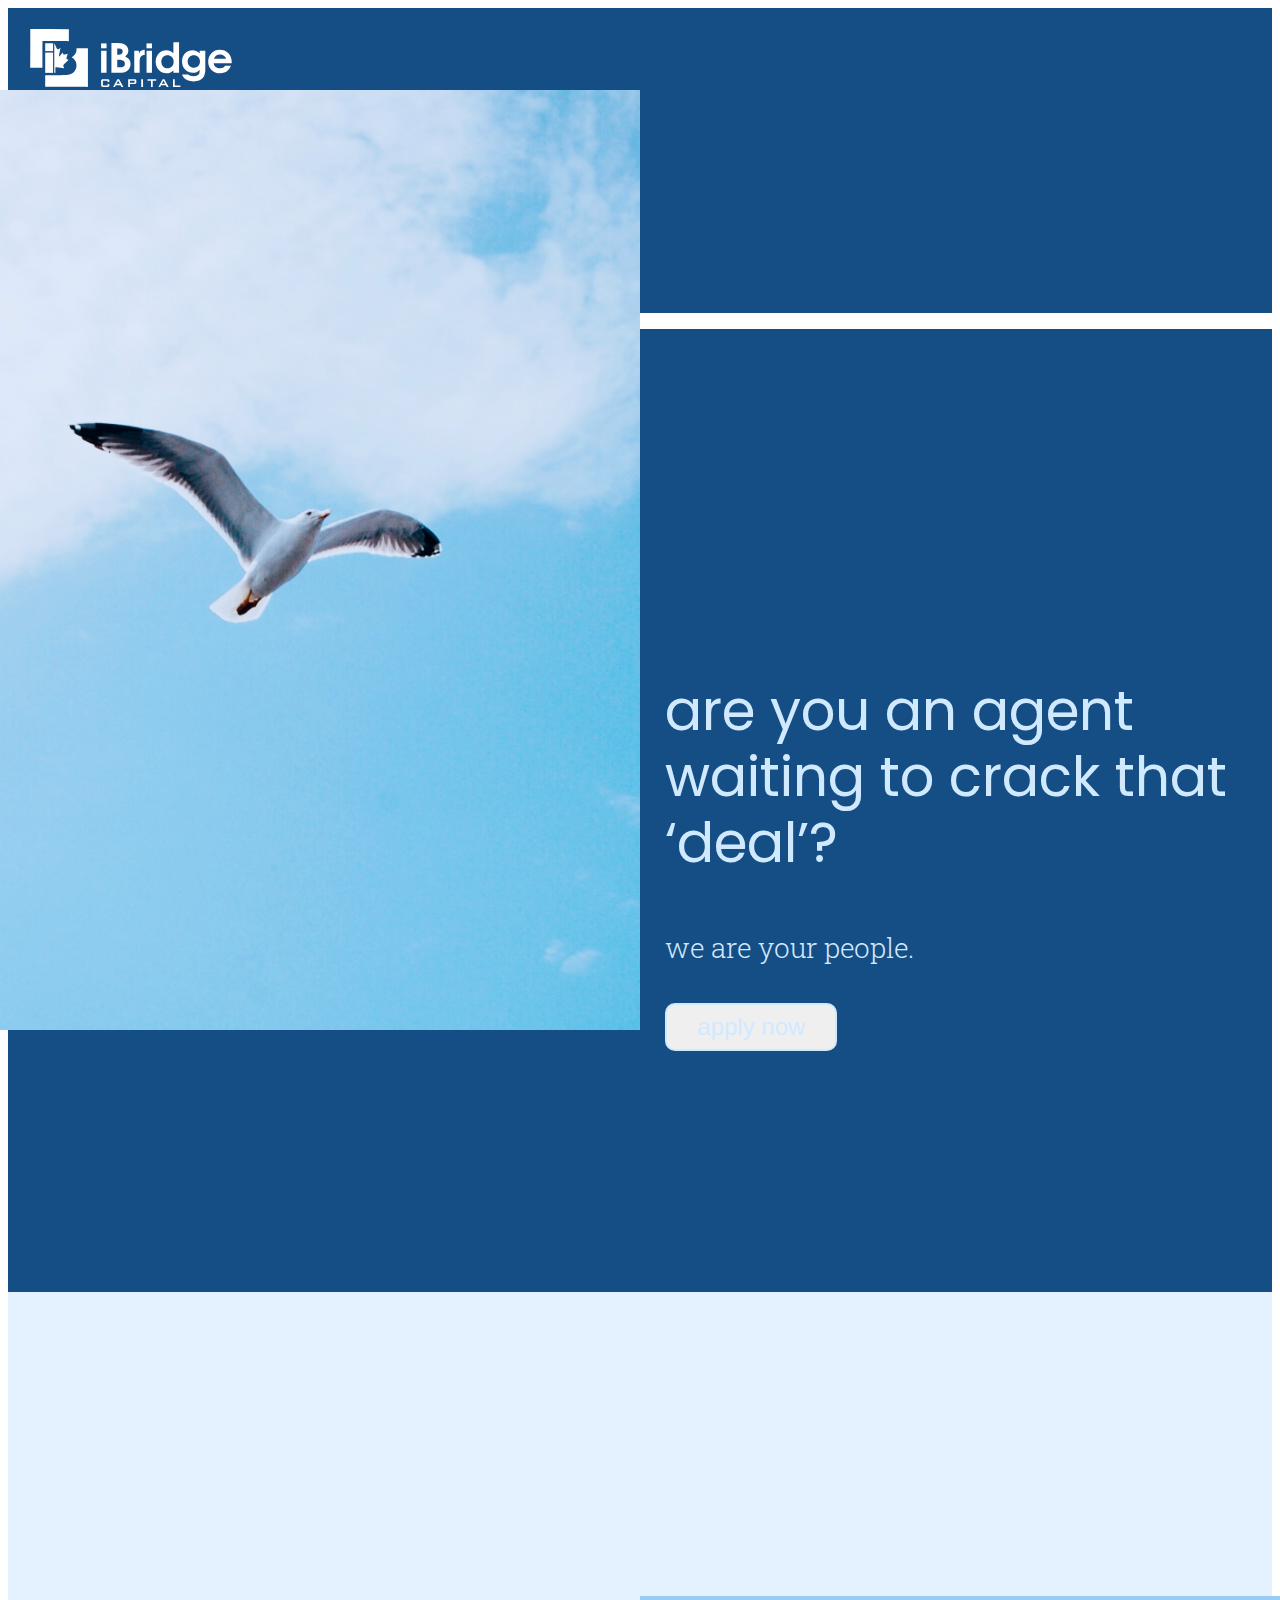
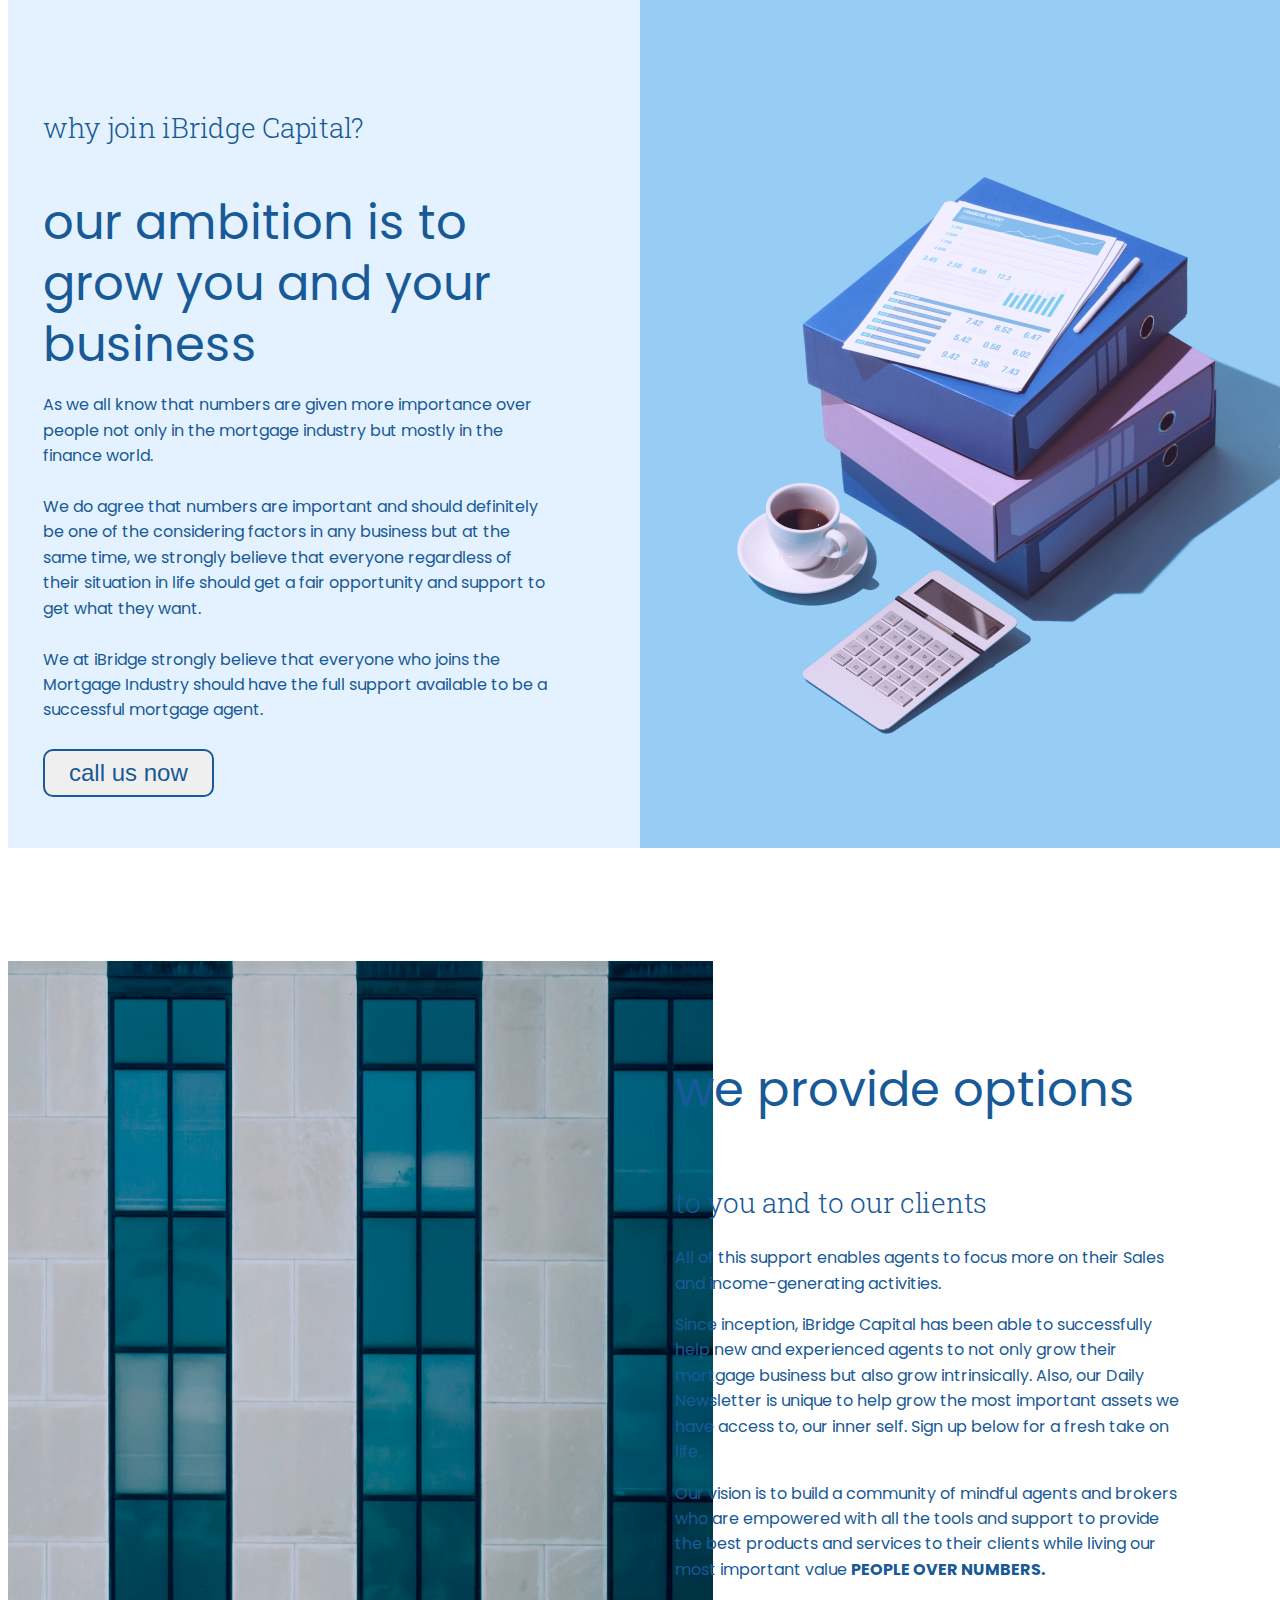
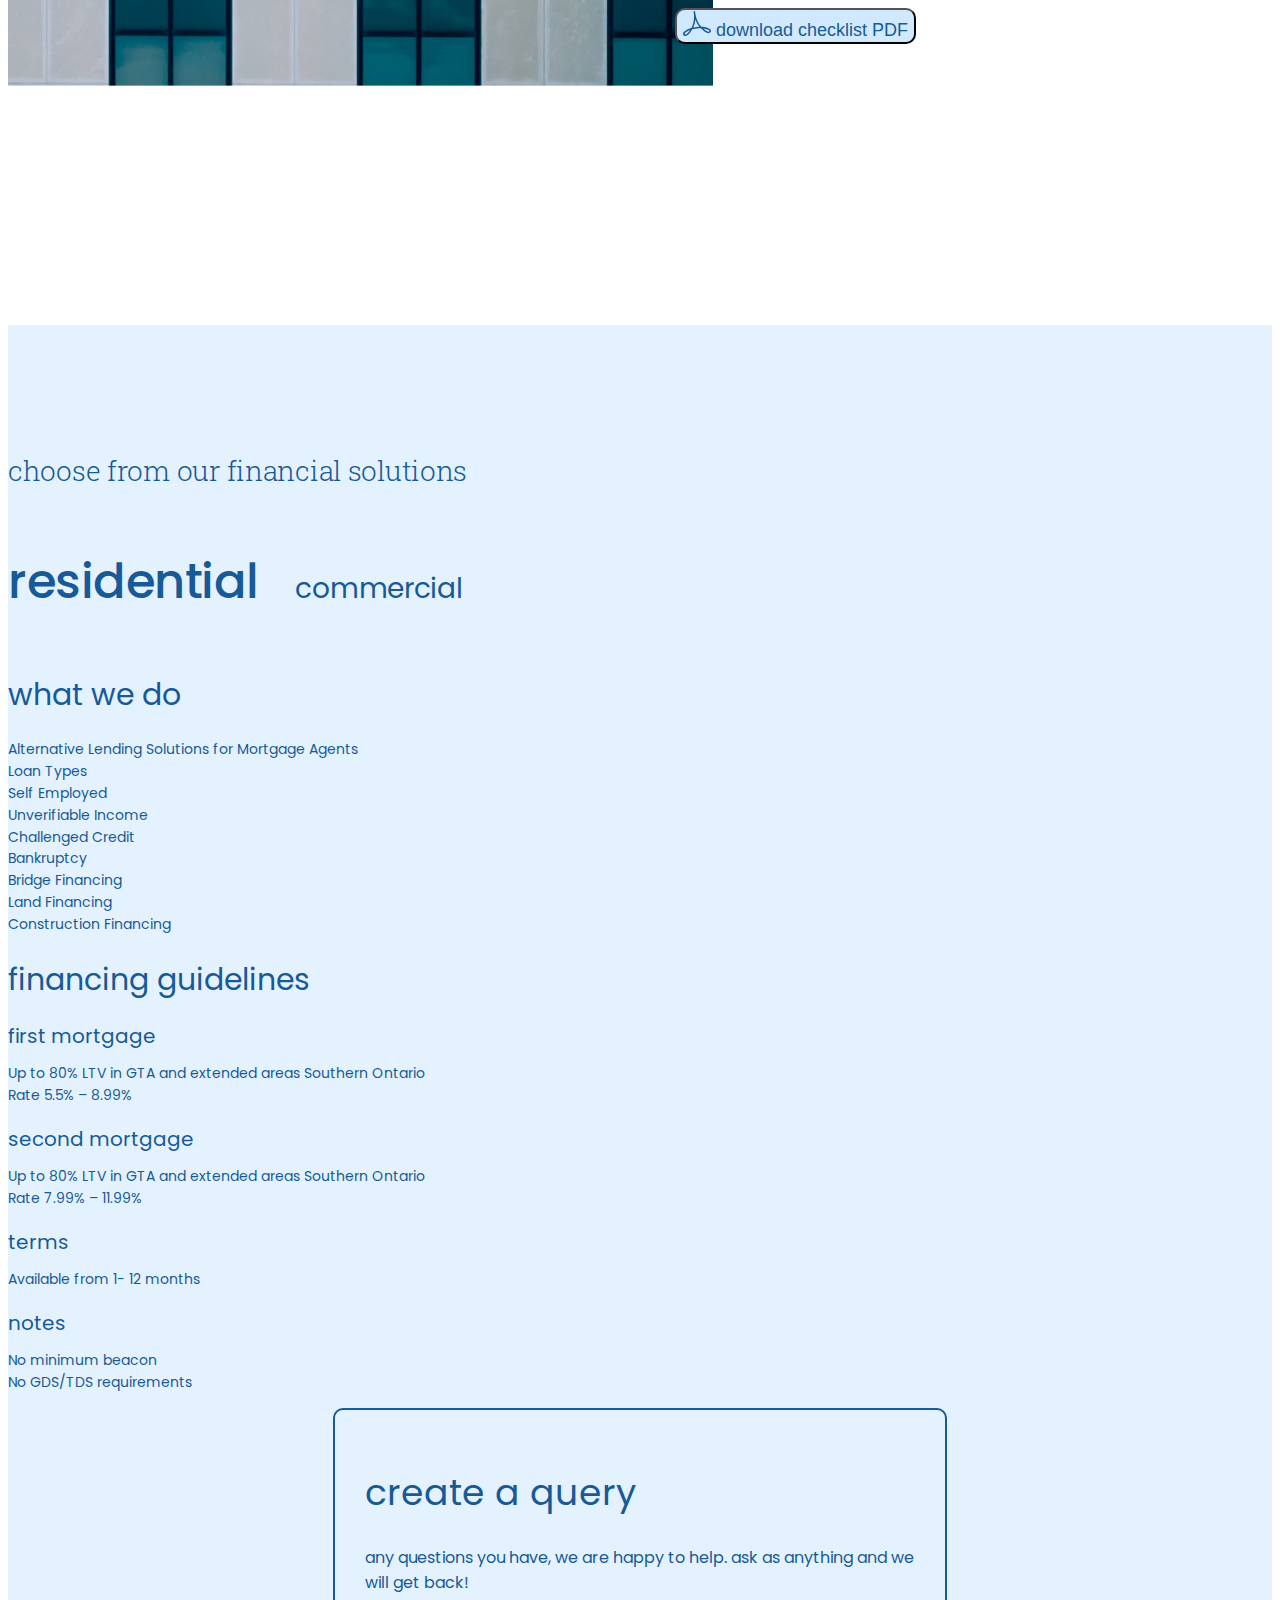
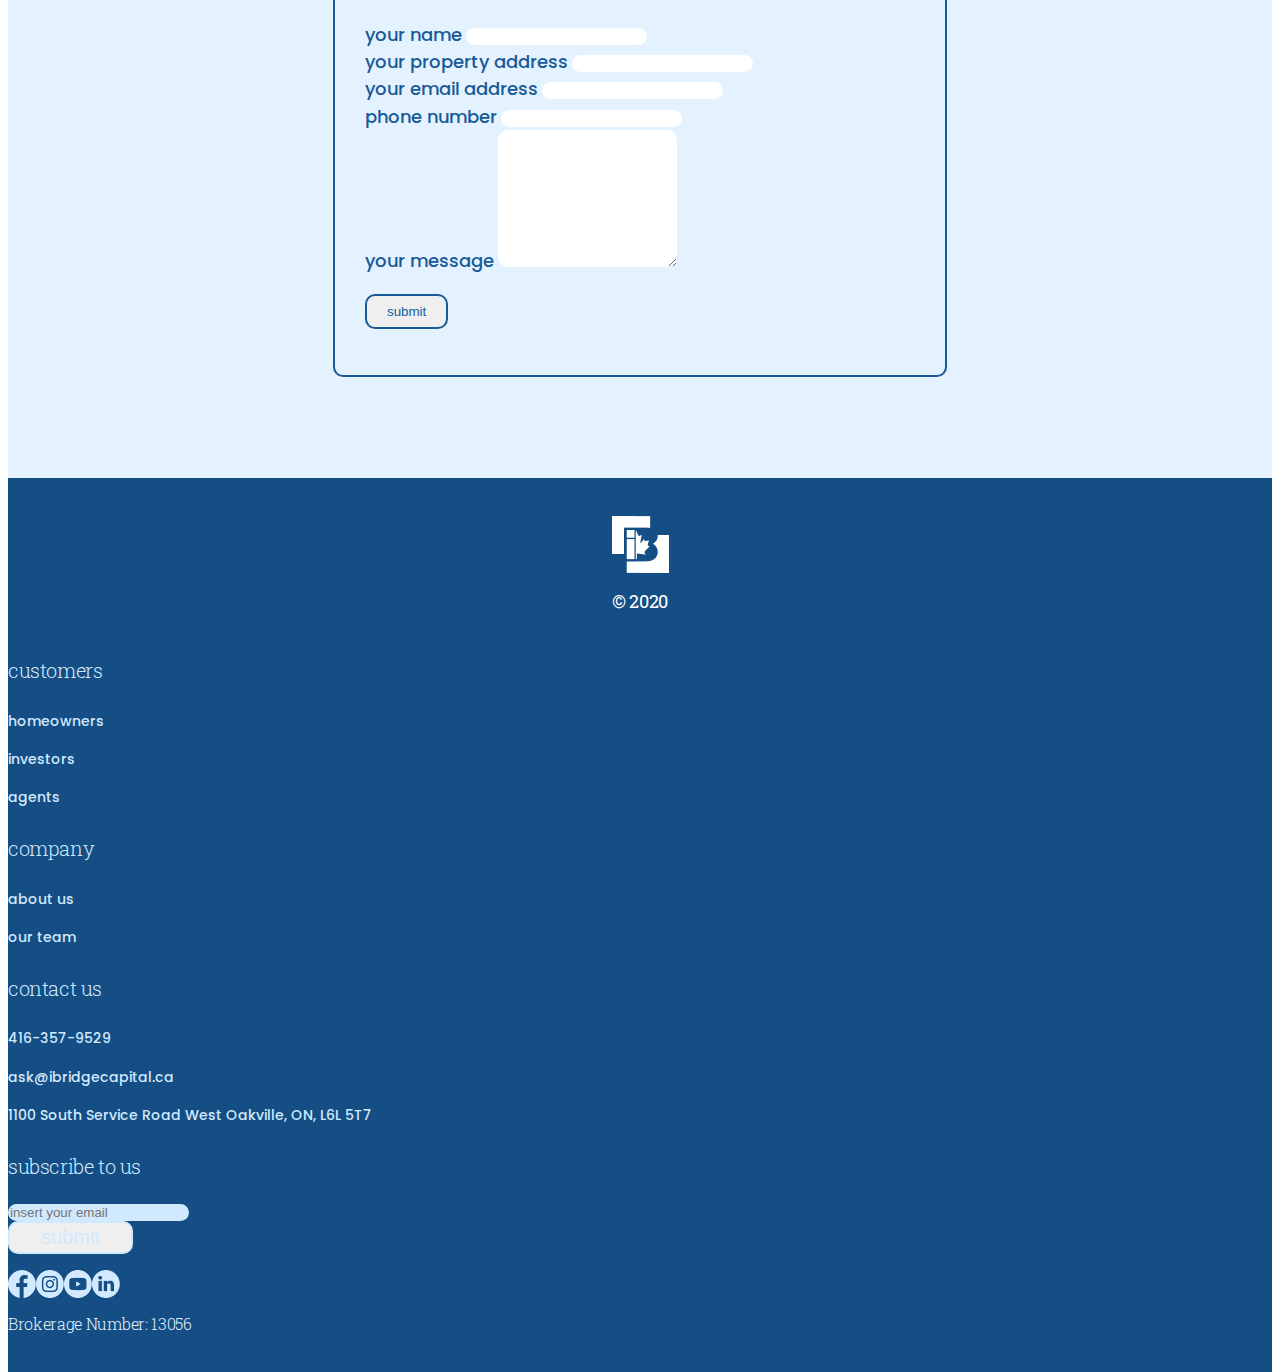
<file: agents.html>
<html doctype>

<head>
    <title>IBridge Capital - Solution</title>
    <link rel="stylesheet" href="https://cdn.jsdelivr.net/npm/bootstrap@4.5.3/dist/css/bootstrap.min.css"
        integrity="sha384-TX8t27EcRE3e/ihU7zmQxVncDAy5uIKz4rEkgIXeMed4M0jlfIDPvg6uqKI2xXr2" crossorigin="anonymous">
    <link
        href="https://fonts.googleapis.com/css2?family=Poppins:ital,wght@0,100;0,200;0,300;0,400;0,500;0,600;0,700;1,100;1,200;1,300;1,400;1,500;1,600;1,700&display=swap"
        rel="stylesheet">
    <link rel="preconnect" href="https://fonts.gstatic.com">
    <link href="https://fonts.googleapis.com/css2?family=Roboto+Slab:wght@300&display=swap" rel="stylesheet">
    <script src="https://code.jquery.com/jquery-3.3.1.js"
        integrity="sha256-2Kok7MbOyxpgUVvAk/HJ2jigOSYS2auK4Pfzbm7uH60=" crossorigin="anonymous"></script>
    <script src="https://cdn.jsdelivr.net/npm/bootstrap@4.5.3/dist/js/bootstrap.bundle.min.js"
        integrity="sha384-ho+j7jyWK8fNQe+A12Hb8AhRq26LrZ/JpcUGGOn+Y7RsweNrtN/tE3MoK7ZeZDyx"
        crossorigin="anonymous"></script>
    <link rel="stylesheet" href="assets/styles/style.css">
    <link rel="stylesheet" href="assets/styles/solution.css">
    <link rel="stylesheet" href="assets/styles/investors.css">
    <link rel="stylesheet" href="assets/styles/agents.css">
</head>

<body>
    <div id="header" class="header">
        <div class="container">
            <nav class="navbar navbar-expand-md navbar-light ">
                <a class="navbar-brand" href="./index.html">
                    <img src="./assets/images/logo.svg" class="d-inline-block align-top" height="100" alt=""
                        loading="lazy">
                </a>
                <button class="navbar-toggler" type="button" data-toggle="collapse"
                    data-target="#navbarSupportedContent" aria-controls="navbarSupportedContent" aria-expanded="false"
                    aria-label="Toggle navigation">
                    <span class="navbar-toggler-icon"></span>
                </button>

                <div class="collapse navbar-collapse" id="navbarSupportedContent">
                    <ul class="navbar-nav m-auto">
                        <li class="nav-item active">
                            <a class="nav-link" href="aboutus.html">about us</a>
                        </li>
                        <li class="nav-item">
                            <a class="nav-link" href="investors.html">investors</a>
                        </li>
                        <li class="nav-item">
                            <a class="nav-link" href="agents.html">agents</a>
                        </li>
                        <li class="nav-item">
                            <a class="nav-link" href="solution.html">solutions</a>
                        </li>
                        <li class="nav-item">
                            <a class="nav-link" href="#">our team</a>
                        </li>
                        <li class="nav-item">
                            <a class="nav-link" href="#">contact us</a>
                        </li>
                    </ul>
                    <form class="form-inline my-2 my-lg-0">
                        <a href="#" class="mr-4">
                            <img src="./assets/images/fb.svg" alt="Facebook" />
                        </a>
                        <a href="#">
                            <img src="./assets/images/linkedin.svg" alt="Facebook" />
                        </a>
                    </form>
                </div>
            </nav>
        </div>
    </div>
    <!-- banner section-->
    <div class="agent-banner-section">

        <div class="img-wrapper" style="width: 50% !important; float: right;">
            <img src="./assets/images/agents-banner.png"
                style="    position: absolute; left: 0; width: 50%; float: right;" />
        </div>

        <div class="agent-content">
            <div class="agent-inner-content">
                <p class="solution-banner-heading">
                    are you an agent
                    waiting to crack
                    that ‘deal’?
                </p>
                <p class="solution-banner-sub-heading">we are your people.</p>
                <input type="button" class="btn btn-outline-ibridge" value="apply now" />
            </div>
        </div>

    </div>
    <!-- banner section-->


    <!-- business-mng-->
    <div class="agent-business">
        <div class="business-content-wrapper">
            <div class="business-inner-content">
                <h6 class="business-mng-heading">why join iBridge Capital?</h6>
                <p class="private-banner-heading">
                    our ambition is to grow you and your business
                </p>
                <p class="private-content">
                    As we all know that numbers are given more importance over people not only in the mortgage industry
                    but mostly in the finance world.<br> <br>

                    We do agree that numbers are important and should definitely be one of the considering factors in
                    any business but at the same time, we strongly believe that everyone regardless of their situation
                    in life should get a fair opportunity and support to get what they want.<br> <br>

                    We at iBridge strongly believe that everyone who joins the Mortgage Industry should have the full
                    support available to be a successful mortgage agent.

                </p>
                <input type="button" class="btn btn-outline-solution" value="call us now" />
            </div>
        </div>

        <div class="agent-img-wrapper">
            <img src="./assets/images/business-management.png" class="w-100" />
        </div>
    </div>
    <!-- business-mng-->

    <!-- business-mng-->
    <div class="options-we-provide">
        <div class="agent-img-wrapper">
            <img src="./assets/images/agent-option.png" class="w-100" />
        </div>
        <div class="business-content-wrapper">
            <div class="business-inner-content">
                <p class="private-banner-heading">
                    we provide options
                </p>
                <h6 class="business-mng-heading">to you and to our clients</h6>
                <p class="private-content">
                    All of this support enables agents to focus more on their Sales and income-generating
                    activities.
                </p>
                <p class="private-content">
                    Since inception, iBridge Capital has been able to successfully help new and experienced agents to
                    not only grow their mortgage business but also grow intrinsically. Also, our Daily Newsletter is
                    unique to help grow the most important assets we have access to, our inner self. Sign up below for a
                    fresh take on life.
                </p>
                <p class="private-content">
                    Our vision is to build a community of mindful agents and brokers who are empowered with all the
                    tools and support to provide the best products and services to their clients while living our most
                    important value <b>PEOPLE OVER NUMBERS.</b>
                </p>
                <button type="button" class="btn btn-download mt-5 mb-4"><img src="./assets/images/adobeIcon.svg" />
                    download
                    checklist PDF</button>
            </div>
        </div>
    </div>
    <!-- business-mng-->

    <!-- contact us area section-->
    <div class="agent-query">
        <div class="talk-us-wrapper">
            <div class="container">
                <div class="row">
                    <div class="col-12">
                        <p class="finacial-solution-heading">choose from our financial solutions</p>
                        <h6 class="resd-com-heading"><span class="residential-text-bold">residential</span> commercial
                        </h6>
                    </div>
                </div>
                <div class="row">
                    <div class="col-6">
                        <h2 class="what-we-do-form-heading mb-4 mt-4">
                            what we do
                        </h2>
                        <p class="what-we-do-form-sub-heading">
                            Alternative Lending Solutions for Mortgage Agents<br>
                            Loan Types<br>
                            Self Employed<br>
                            Unverifiable Income<br>
                            Challenged Credit<br>
                            Bankruptcy<br>
                            Bridge Financing<br>
                            Land Financing<br>
                            Construction Financing<br>
                        </p>
                        <h2 class="what-we-do-form-heading mb-4 mt-4">
                            financing guidelines
                        </h2>
                        <p class="agent-sub-heading">
                            first mortgage
                        </p>
                        <p class="what-we-do-form-sub-heading">
                            Up to 80% LTV in GTA and extended areas Southern Ontario<br>
                            Rate 5.5% – 8.99%
                        </p>

                        <p class="agent-sub-heading">
                            second mortgage
                        </p>
                        <p class="what-we-do-form-sub-heading">
                            Up to 80% LTV in GTA and extended areas Southern Ontario<br>
                            Rate 7.99% – 11.99%
                        </p>

                        <p class="agent-sub-heading">
                            terms
                        </p>
                        <p class="what-we-do-form-sub-heading">
                            Available from 1- 12 months
                        </p>

                        <p class="agent-sub-heading">
                            notes
                        </p>
                        <p class="what-we-do-form-sub-heading">
                            No minimum beacon<br>
                            No GDS/TDS requirements
                        </p>

                    </div>
                    <div class="col-6">
                        <div class="agent-form-wrapper">
                            <div class="row">
                                <div class="col-12">
                                    <h2 class="agent-form-heading">
                                        create a query
                                    </h2>
                                    <p class="agent-form-sub-heading">any questions you have, we are happy to help. ask
                                        as
                                        anything
                                        and we will get back!
                                    </p>
                                </div>
                            </div>
                            <div class="contact-form">
                                <form>
                                    <div class="form-group">
                                        <label class="calculator-text-label">your name</label>
                                        <input type="text" class="form-control agent-text-form" />
                                    </div>
                                    <div class="form-group">
                                        <label class="calculator-text-label">your property address</label>
                                        <input type="text" class="form-control agent-text-form" />
                                    </div>
                                    <div class="form-group">
                                        <label class="calculator-text-label">your email address</label>
                                        <input type="text" class="form-control agent-text-form" />
                                    </div>
                                    <div class="form-group">
                                        <label class="calculator-text-label">phone number</label>
                                        <input type="text" class="form-control agent-text-form" />
                                    </div>
                                    <div class="form-group">
                                        <label class="calculator-text-label">your message</label>
                                        <textarea type="text" style="height: 137px;"
                                            class="form-control agent-text-form"></textarea>
                                    </div>
                                    <button type="submit" class="btn btn-outline-calculator">submit</button>
                                </form>
                            </div>
                        </div>
                    </div>
                </div>




            </div>
        </div>
    </div>
    <div class="footer">
        <div class="container">
            <div class="row">
                <div class="col-1">
                    <div class="mid-logo-container">
                        <div class="mid-logo">
                            <img src="./assets/images/icons/IbridgeSmall.png" />
                        </div>
                        <div class="mid-logo-title">
                            <p class="logo-title">© 2020</p>
                        </div>
                    </div>
                </div>
                <div class="col-2">
                    <h4 class="footer-content-heading">customers</h4>
                    <p class="footer-content-p">homeowners</p>
                    <p class="footer-content-p">investors</p>
                    <p class="footer-content-p">agents</p>
                </div>
                <div class="col-2">
                    <h4 class="footer-content-heading">company</h4>
                    <p class="footer-content-p">about us</p>
                    <p class="footer-content-p">our team</p>
                </div>
                <div class="col-3">
                    <address>
                        <h4 class="footer-content-heading">contact us</h4>
                        <p class="footer-content-p"><a href="tel:416-357-9529">416-357-9529</a></p>
                        <p class="footer-content-p"><a href="mailto:ask@ibridgecapital.ca">ask@ibridgecapital.ca</a></p>
                        <p class="footer-content-p">1100 South Service Road West Oakville, ON, L6L 5T7</p>
                    </address>
                </div>
                <div class="col-4">
                    <h4 class="footer-content-heading">subscribe to us</h4>
                    <form class="form-inline">
                        <div class="form-group mb-2">
                            <input type="text" class="form-control footer-input" id="inputPassword2"
                                placeholder="insert your email">
                        </div>
                        <button type="submit" class="btn footer-btn-outline ml-2 mb-2">submit</button>
                    </form>
                    <div class="social-logo">
                        <div class="logo">
                            <img src="./assets/images/icons/fb.png" alt="Facebook">
                        </div>
                        <div class="logo ml-2">
                            <img src="./assets/images/icons/instagram.png" alt="Instagram">
                        </div>
                        <div class="logo ml-2">
                            <img src="./assets/images/icons/youtube.png" alt="Youtube">
                        </div>
                        <div class="logo ml-2">
                            <img src="./assets/images/icons/linkedin.png" alt="linkedin">
                        </div>
                    </div>
                </div>
            </div>
            <div class="row">
                <div class="col-12">
                    <p class="brokerage-number ">Brokerage Number: 13056</p>
                </div>
            </div>
        </div>

    </div>

    <script>
        $('.carousel').carousel()
    </script>
</body>

</html>
</file>
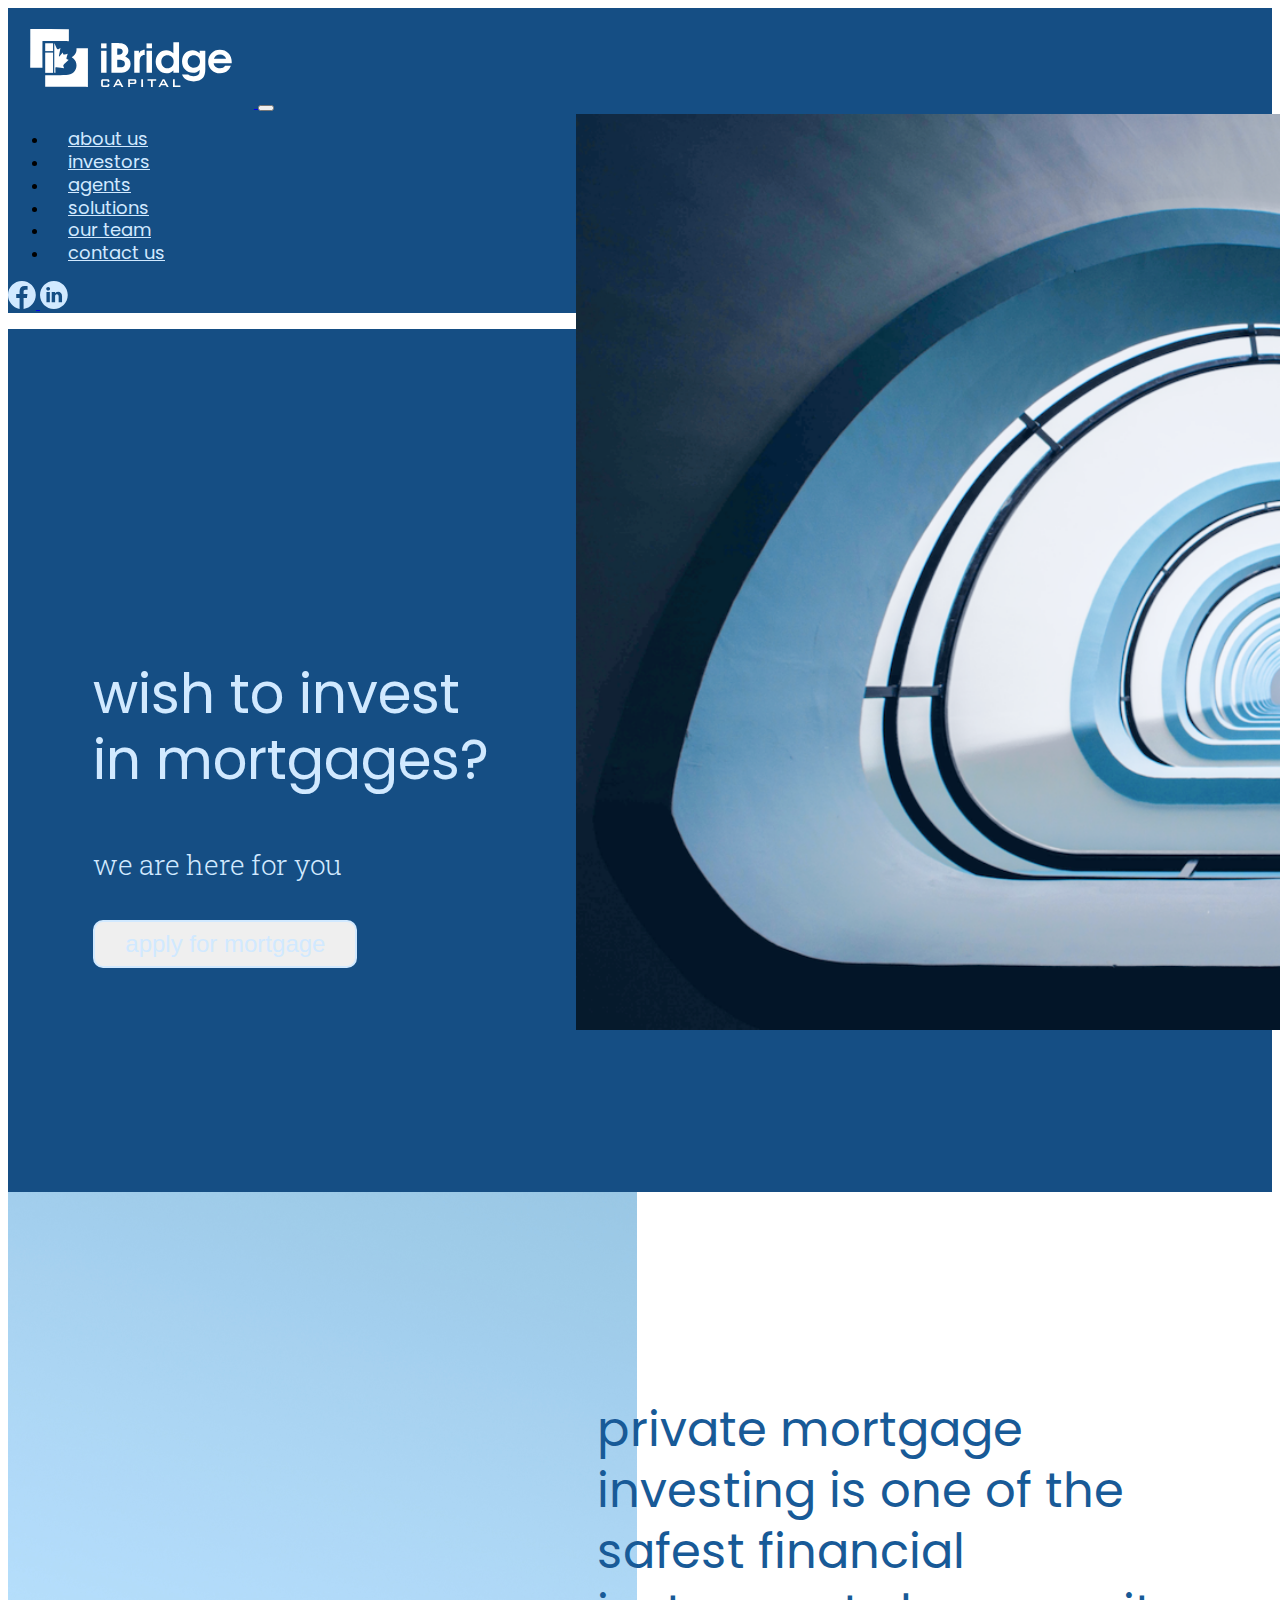
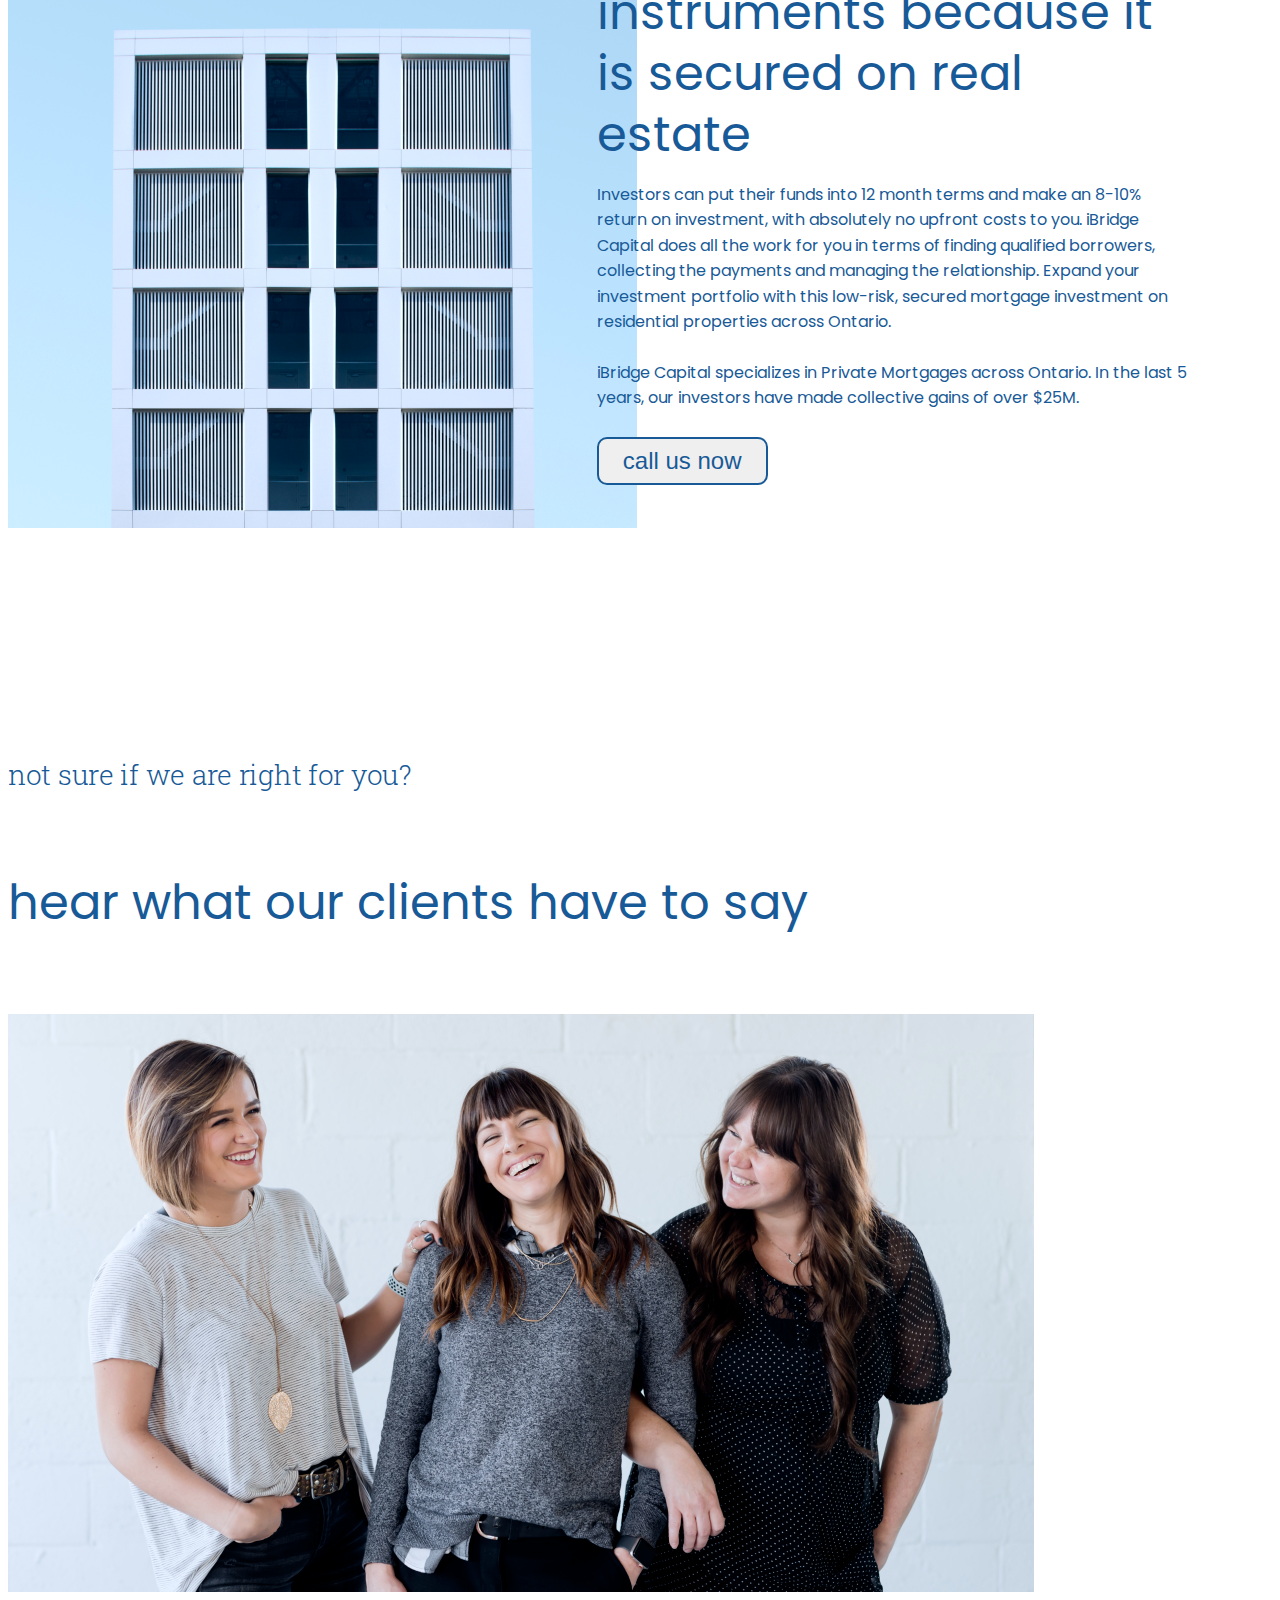
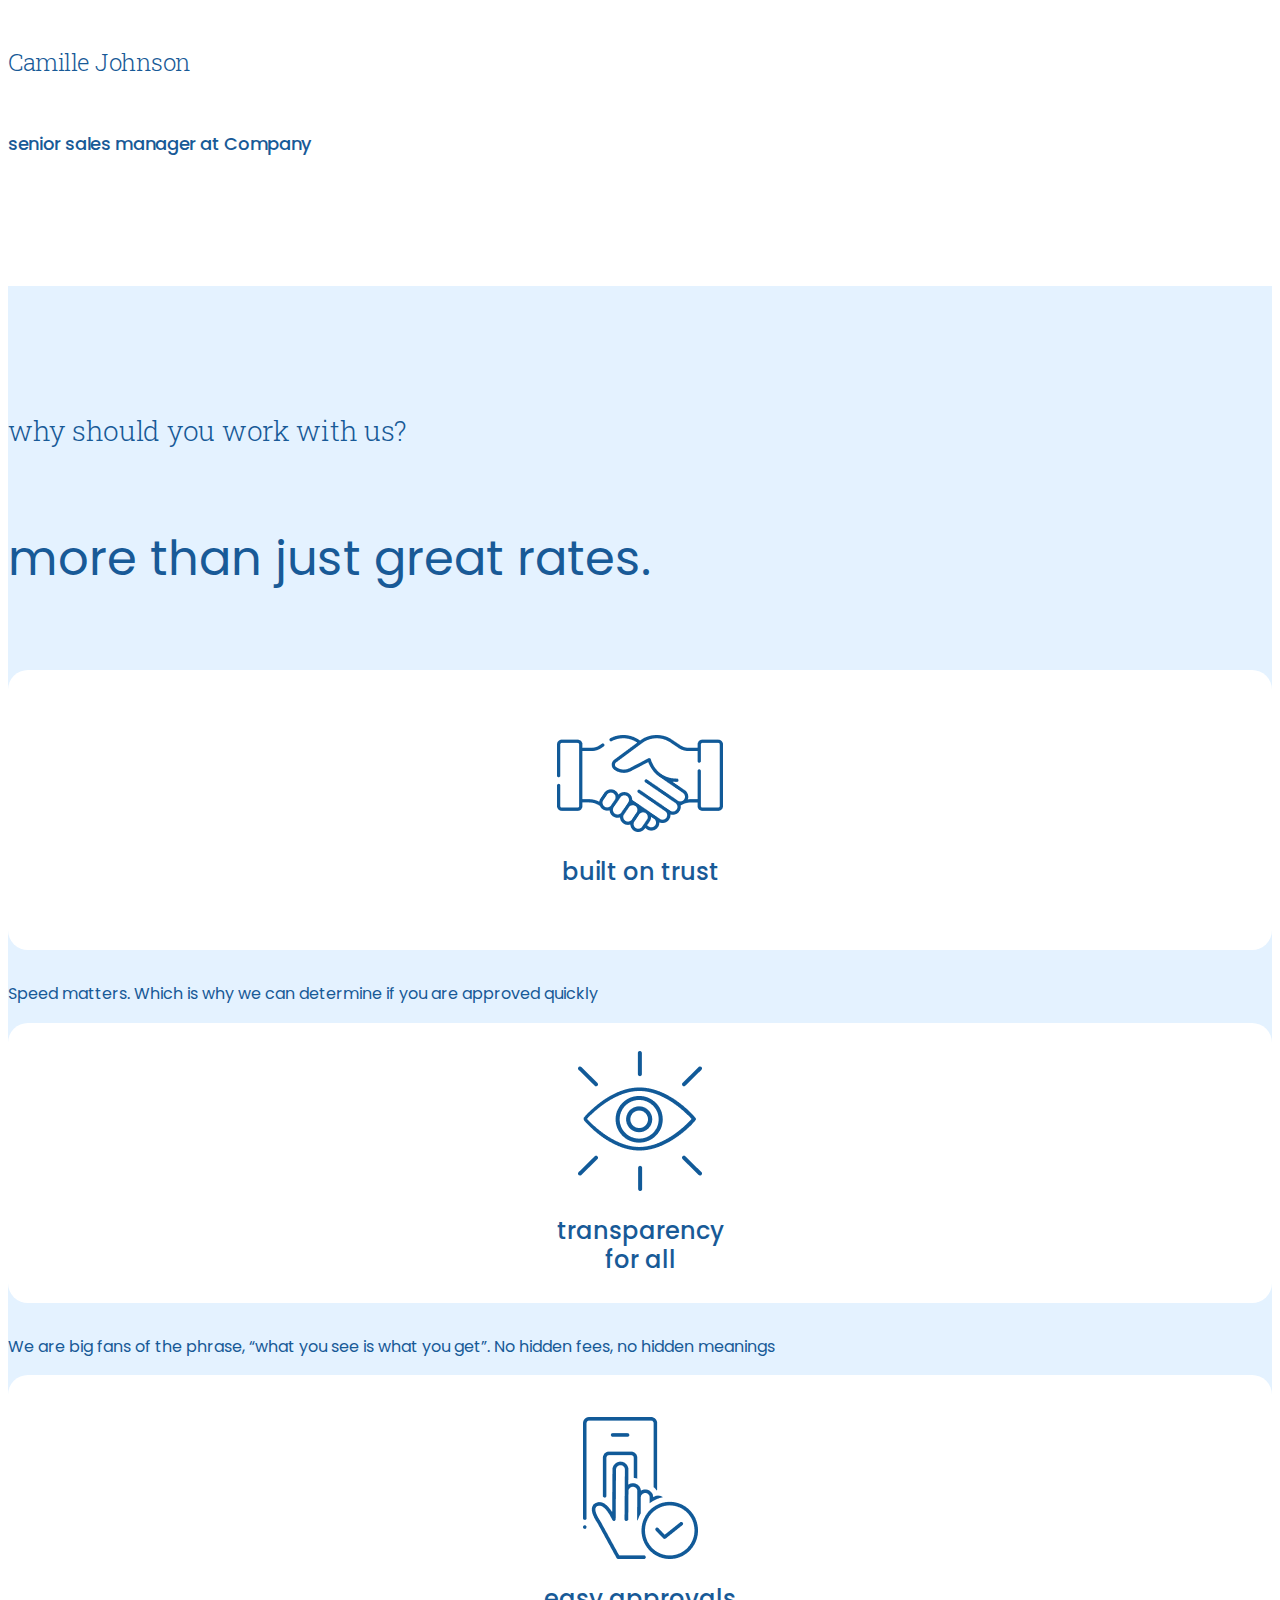
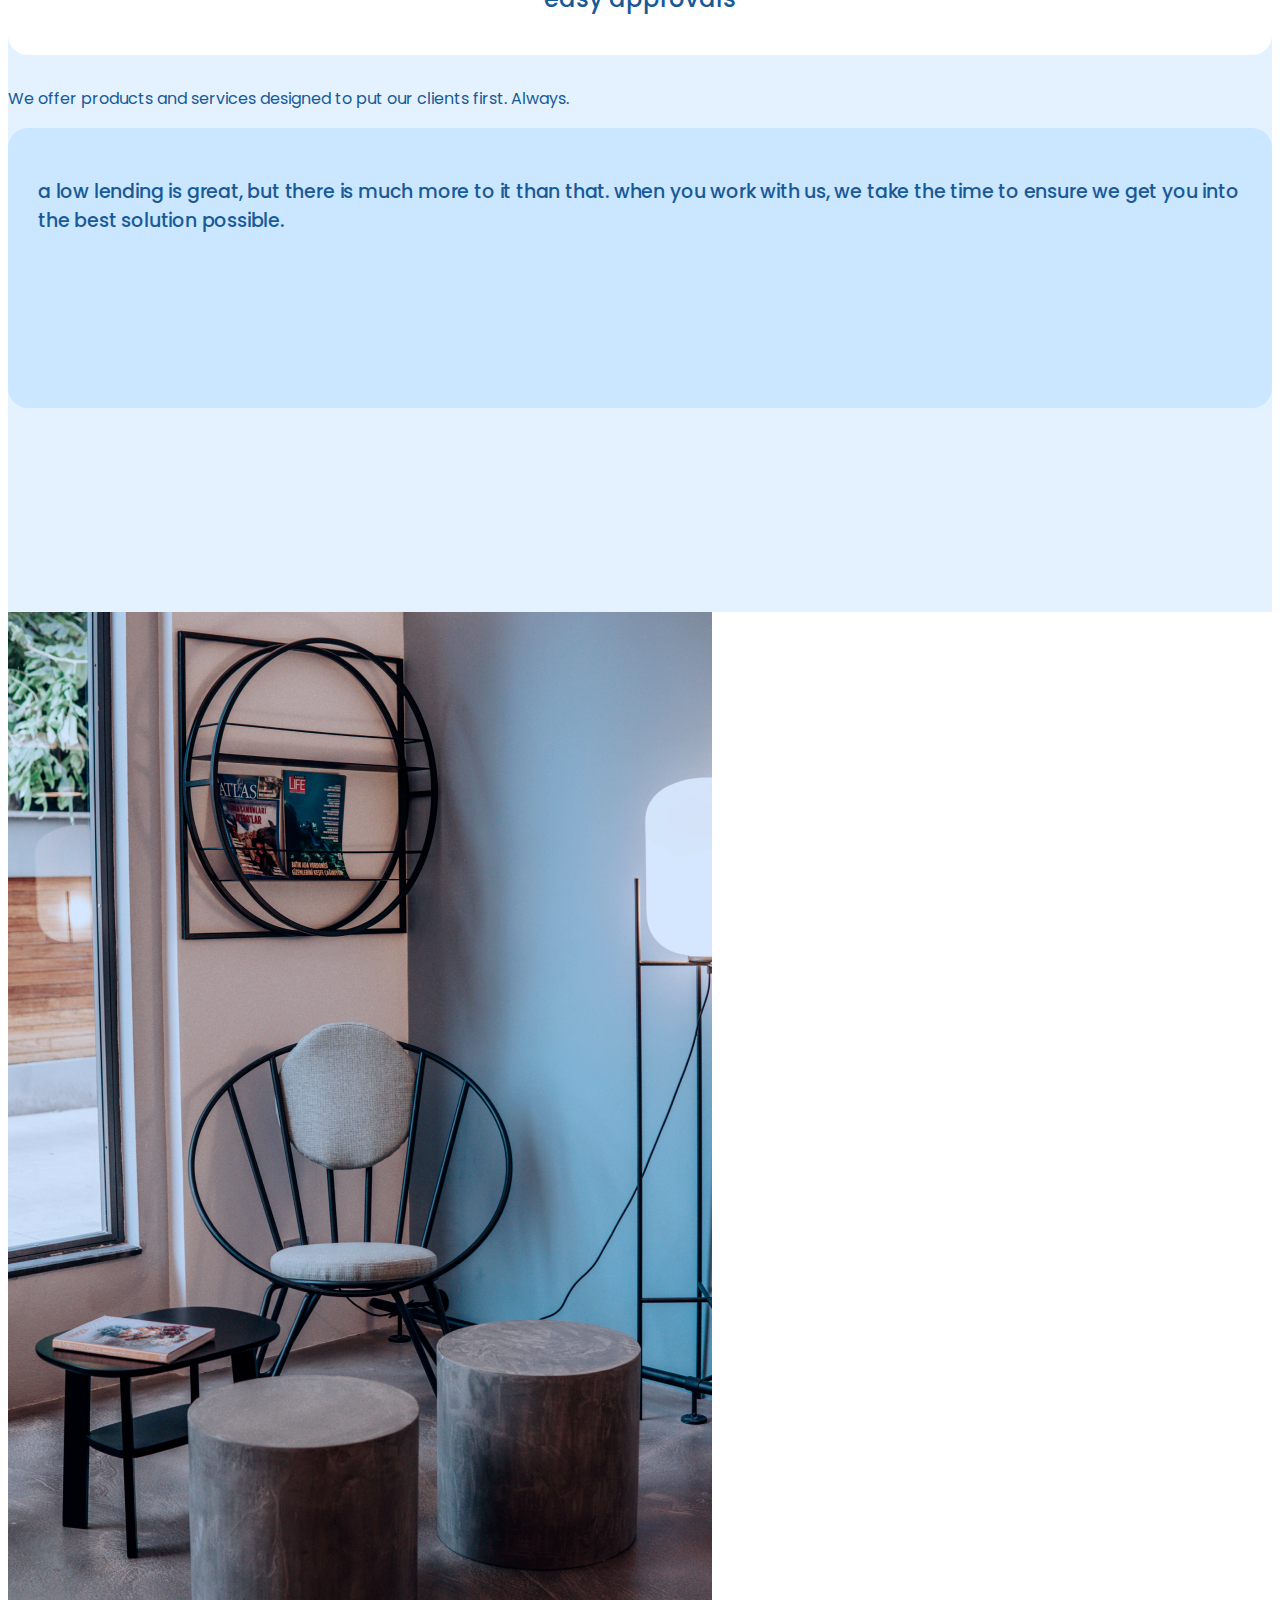
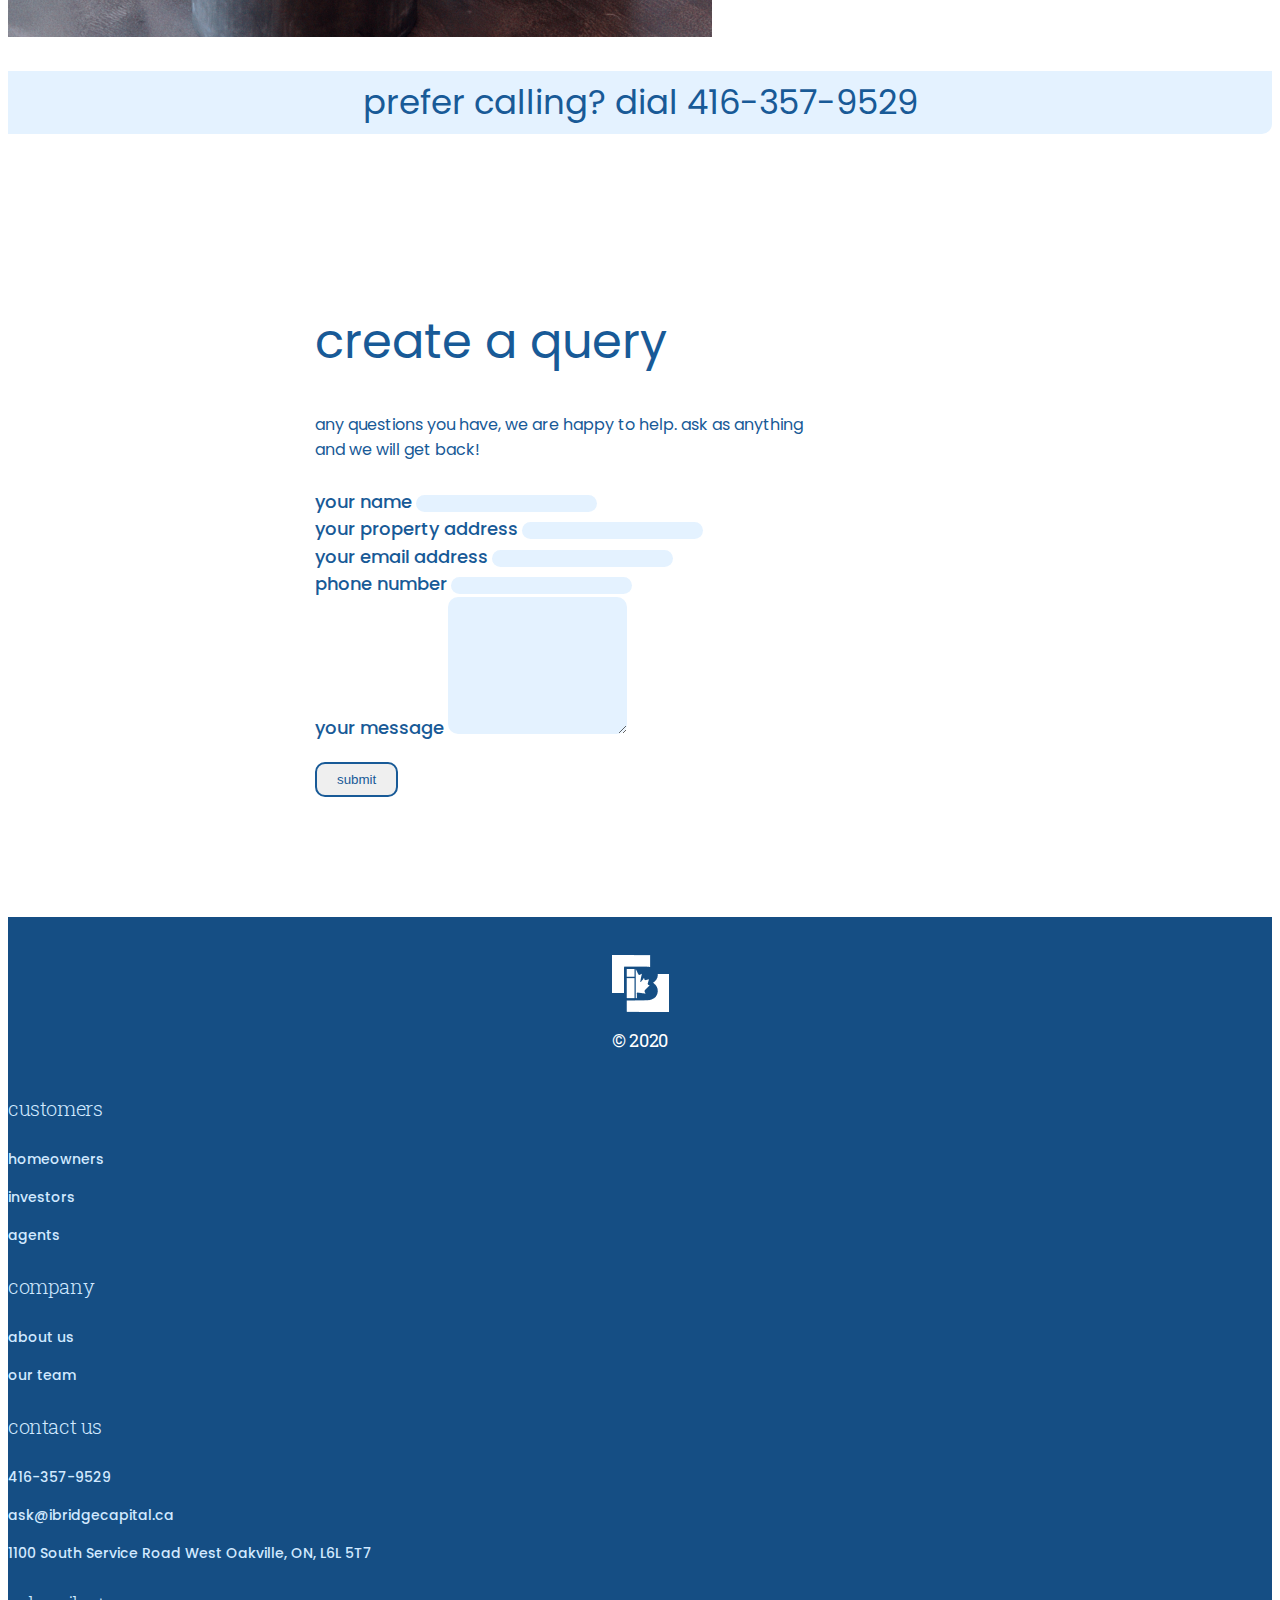
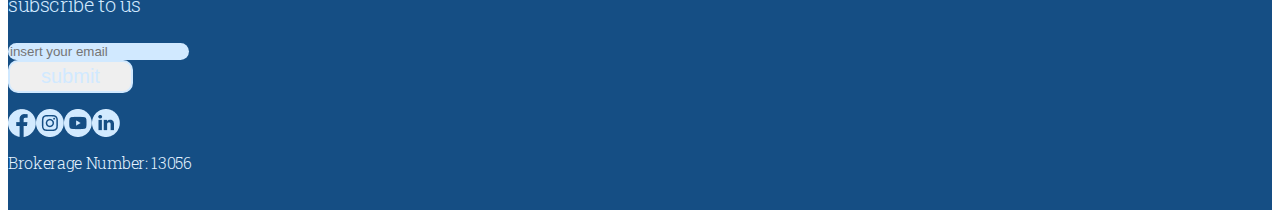
<file: investors.html>
<html doctype>

<head>
    <title>IBridge Capital - Solution</title>
    <link rel="stylesheet" href="https://cdn.jsdelivr.net/npm/bootstrap@4.5.3/dist/css/bootstrap.min.css"
        integrity="sha384-TX8t27EcRE3e/ihU7zmQxVncDAy5uIKz4rEkgIXeMed4M0jlfIDPvg6uqKI2xXr2" crossorigin="anonymous">
    <link
        href="https://fonts.googleapis.com/css2?family=Poppins:ital,wght@0,100;0,200;0,300;0,400;0,500;0,600;0,700;1,100;1,200;1,300;1,400;1,500;1,600;1,700&display=swap"
        rel="stylesheet">
    <link rel="preconnect" href="https://fonts.gstatic.com">
    <link href="https://fonts.googleapis.com/css2?family=Roboto+Slab:wght@300&display=swap" rel="stylesheet">
    <script src="https://code.jquery.com/jquery-3.3.1.js"
        integrity="sha256-2Kok7MbOyxpgUVvAk/HJ2jigOSYS2auK4Pfzbm7uH60=" crossorigin="anonymous"></script>
    <script src="https://cdn.jsdelivr.net/npm/bootstrap@4.5.3/dist/js/bootstrap.bundle.min.js"
        integrity="sha384-ho+j7jyWK8fNQe+A12Hb8AhRq26LrZ/JpcUGGOn+Y7RsweNrtN/tE3MoK7ZeZDyx"
        crossorigin="anonymous"></script>
    <link rel="stylesheet" href="assets/styles/style.css">
    <link rel="stylesheet" href="assets/styles/solution.css">
    <link rel="stylesheet" href="assets/styles/investors.css">
</head>

<body>
    <div id="header" class="header">
        <div class="container">
            <nav class="navbar navbar-expand-md navbar-light ">
                <a class="navbar-brand" href="./index.html">
                    <img src="./assets/images/logo.svg" class="d-inline-block align-top" height="100" alt=""
                        loading="lazy">
                </a>
                <button class="navbar-toggler" type="button" data-toggle="collapse"
                    data-target="#navbarSupportedContent" aria-controls="navbarSupportedContent" aria-expanded="false"
                    aria-label="Toggle navigation">
                    <span class="navbar-toggler-icon"></span>
                </button>

                <div class="collapse navbar-collapse" id="navbarSupportedContent">
                    <ul class="navbar-nav m-auto">
                        <li class="nav-item active">
                            <a class="nav-link" href="aboutus.html">about us</a>
                        </li>
                        <li class="nav-item">
                            <a class="nav-link" href="investors.html">investors</a>
                        </li>
                        <li class="nav-item">
                            <a class="nav-link" href="agents.html">agents</a>
                        </li>
                        <li class="nav-item">
                            <a class="nav-link" href="solution.html">solutions</a>
                        </li>
                        <li class="nav-item">
                            <a class="nav-link" href="#">our team</a>
                        </li>
                        <li class="nav-item">
                            <a class="nav-link" href="#">contact us</a>
                        </li>
                    </ul>
                    <form class="form-inline my-2 my-lg-0">
                        <a href="#" class="mr-4">
                            <img src="./assets/images/fb.svg" alt="Facebook" />
                        </a>
                        <a href="#">
                            <img src="./assets/images/linkedin.svg" alt="Facebook" />
                        </a>
                    </form>
                </div>
            </nav>
        </div>
    </div>
    <!-- banner section-->
    <div class="inv-banner-section">
        <div class="inv-content">
            <div class="inv-inner-content">
                <p class="solution-banner-heading">
                    wish to invest in mortgages?
                </p>
                <p class="solution-banner-sub-heading">we are here for you</p>
                <input type="button" class="btn btn-outline-ibridge" value="apply for mortgage" />
            </div>
        </div>
        <div class="img-wrapper" style="width: 55% !important; float: right;">
            <img src="./assets/images/investorsBanner.png"
                style="    position: absolute; right: 0; width: 55%; float: right;" />
        </div>
    </div>
    <!-- banner section-->
    <!-- private-mortgage-->
    <div class="private-mortgage">
        <div class="private-img-wrapper">
            <img src="./assets/images/privatemortgage.png" class="w-100" />
        </div>
        <div class="private-content-wrapper">
            <div class="private-inner-content">
                <p class="private-banner-heading">
                    private mortgage investing is one of the safest financial instruments because it is secured on real
                    estate
                </p>
                <p class="private-content">
                    Investors can put their funds into 12 month terms and make an 8-10% return on investment, with
                    absolutely no upfront costs to you. iBridge Capital does all the work for you in terms of finding
                    qualified borrowers, collecting the payments and managing the relationship. Expand your investment
                    portfolio with this low-risk, secured mortgage investment on residential properties across
                    Ontario.<br><br>

                    iBridge Capital specializes in Private Mortgages across Ontario. In the last 5 years, our investors
                    have made collective gains of over $25M.

                </p>
                <input type="button" class="btn btn-outline-solution" value="call us now" />
            </div>
        </div>
    </div>
    <!-- private-mortgage-->
    <!--video section-->
    <div class="video-section">
        <div class="container">
            <div class="row mt-5">
                <div class="col-12">
                    <h6 class="video-section-sub-heading">not sure if we are right for you?</h6>
                    <h5 class="video-section-heading">hear what our clients have to say</h5>
                </div>
            </div>

            <div class="row">
                <div class="col-2">
                </div>
                <div class="col-10">
                    <div class="mt-5 mb-5">
                        <img src="./assets/images/video-placeholder.png" class="img-fluid" />
                    </div>
                </div>
            </div>

            <div class="row mt-5">
                <div class="col-12">
                    <h6 class="video-user-name">Camille Johnson</h6>
                    <h5 class="video-user-role">senior sales manager at Company</h5>
                </div>
            </div>

        </div>
    </div>
    <!--video section-->

    <!--video section-->
    <div class="work-with-us-section">
        <div class="container">
            <div class="row mt-5">
                <div class="col-12">
                    <h6 class="video-section-sub-heading">why should you work with us?</h6>
                    <h5 class="video-section-heading">more than just great rates.</h5>
                </div>
            </div>

            <div class="row mt-4">
                <div class="col-md-3 col-sm-6">
                    <div class="work-with-us-icon-wrapper">
                        <div class="work-with-us-icon-box">
                            <div class="">
                                <div class="work-with-us-icon">
                                    <img src="./assets/images/icons/hand-shake.png" alt="built on trust" />
                                </div>
                                <div class="work-with-icon-title">
                                    <p>built on trust</p>
                                </div>
                            </div>
                        </div>
                        <div class="work-with-us-title">
                            <p>Speed matters. Which is why we can determine if you are approved quickly</p>
                        </div>
                    </div>
                </div>

                <div class="col-md-3 col-sm-6">
                    <div class="work-with-us-icon-wrapper">
                        <div class="work-with-us-icon-box">
                            <div class="work-with-us-icon">
                                <img src="./assets/images/icons/eye.png" alt="transparency for all" />
                            </div>
                            <div class="work-with-icon-title">
                                <p>transparency <br>for all</p>
                            </div>
                        </div>
                        <div class="work-with-us-title">
                            <p>We are big fans of the phrase, “what you see is what you get”. No hidden fees, no hidden
                                meanings</p>
                        </div>
                    </div>
                </div>

                <div class="col-md-3 col-sm-6">
                    <div class="work-with-us-icon-wrapper">
                        <div class="work-with-us-icon-box">
                            <div class="work-with-us-icon">
                                <img src="./assets/images/icons/mobile-tap.png" alt="easy approvals" />
                            </div>
                            <div class="work-with-icon-title">
                                <p>easy approvals</p>
                            </div>
                        </div>
                        <div class="work-with-us-title">
                            <p>We offer products and services designed to put our clients first. Always.</p>
                        </div>
                    </div>
                </div>


                <div class="col-md-3 col-sm-6">
                    <div class="work-with-us-cont-wrapper">
                        <div class="work-with-us-cont">
                            <p class="mb-0">a low lending is great, but there is much more to it than that. when you
                                work with us, we
                                take the time to ensure we get you into the best solution possible.</p>
                        </div>
                    </div>
                </div>
            </div>

        </div>
    </div>
    <!--video section-->


    <!-- contact us area section-->
    <div class="creat-a-query">
        <div class="talk-us-wrapper">
            <div class="container-fluid pl-0">
                <div class="row">
                    <div class="col-6">
                        <div class="query-img-wrapper">
                            <div class="create-query-img">
                                <img src="./assets/images/create-query.png" class="w-100" />
                            </div>
                            <div class="prefer-calling-inv">
                                <p>prefer calling? dial 416-357-9529</p>
                            </div>
                        </div>
                    </div>
                    <div class="col-6">
                        <div class="form-area-wrapper">
                            <div class="row">
                                <div class="col-12">
                                    <h2 class="talk-us-heading">
                                        create a query
                                    </h2>
                                    <p class="talk-us-sub-heading">any questions you have, we are happy to help. ask as
                                        anything<br>
                                        and we will get back!
                                    </p>
                                </div>
                            </div>
                            <div class="contact-form">
                                <form>
                                    <div class="form-group">
                                        <label class="calculator-text-label">your name</label>
                                        <input type="text" class="form-control inv-text-form" />
                                    </div>
                                    <div class="form-group">
                                        <label class="calculator-text-label">your property address</label>
                                        <input type="text" class="form-control inv-text-form" />
                                    </div>
                                    <div class="form-group">
                                        <label class="calculator-text-label">your email address</label>
                                        <input type="text" class="form-control inv-text-form" />
                                    </div>
                                    <div class="form-group">
                                        <label class="calculator-text-label">phone number</label>
                                        <input type="text" class="form-control inv-text-form" />
                                    </div>
                                    <div class="form-group">
                                        <label class="calculator-text-label">your message</label>
                                        <textarea type="text" style="height: 137px;"
                                            class="form-control inv-text-form"></textarea>
                                    </div>
                                    <button type="submit" class="btn btn-outline-calculator">submit</button>
                                </form>
                            </div>
                        </div>
                    </div>
                </div>
                <div class="row">
                    <div class="col-6">

                    </div>
                </div>


            </div>
        </div>
    </div>

    <div class="footer">
        <div class="container">
            <div class="row">
                <div class="col-1">
                    <div class="mid-logo-container">
                        <div class="mid-logo">
                            <img src="./assets/images/icons/IbridgeSmall.png" />
                        </div>
                        <div class="mid-logo-title">
                            <p class="logo-title">© 2020</p>
                        </div>
                    </div>
                </div>
                <div class="col-2">
                    <h4 class="footer-content-heading">customers</h4>
                    <p class="footer-content-p">homeowners</p>
                    <p class="footer-content-p">investors</p>
                    <p class="footer-content-p">agents</p>
                </div>
                <div class="col-2">
                    <h4 class="footer-content-heading">company</h4>
                    <p class="footer-content-p">about us</p>
                    <p class="footer-content-p">our team</p>
                </div>
                <div class="col-3">
                    <address>
                        <h4 class="footer-content-heading">contact us</h4>
                        <p class="footer-content-p"><a href="tel:416-357-9529">416-357-9529</a></p>
                        <p class="footer-content-p"><a href="mailto:ask@ibridgecapital.ca">ask@ibridgecapital.ca</a></p>
                        <p class="footer-content-p">1100 South Service Road West Oakville, ON, L6L 5T7</p>
                    </address>
                </div>
                <div class="col-4">
                    <h4 class="footer-content-heading">subscribe to us</h4>
                    <form class="form-inline">
                        <div class="form-group mb-2">
                            <input type="text" class="form-control footer-input" id="inputPassword2"
                                placeholder="insert your email">
                        </div>
                        <button type="submit" class="btn footer-btn-outline ml-2 mb-2">submit</button>
                    </form>
                    <div class="social-logo">
                        <div class="logo">
                            <img src="./assets/images/icons/fb.png" alt="Facebook">
                        </div>
                        <div class="logo ml-2">
                            <img src="./assets/images/icons/instagram.png" alt="Instagram">
                        </div>
                        <div class="logo ml-2">
                            <img src="./assets/images/icons/youtube.png" alt="Youtube">
                        </div>
                        <div class="logo ml-2">
                            <img src="./assets/images/icons/linkedin.png" alt="linkedin">
                        </div>
                    </div>
                </div>
            </div>
            <div class="row">
                <div class="col-12">
                    <p class="brokerage-number ">Brokerage Number: 13056</p>
                </div>
            </div>
        </div>

    </div>

    <script>
        $('.carousel').carousel()
    </script>
</body>

</html>
</file>
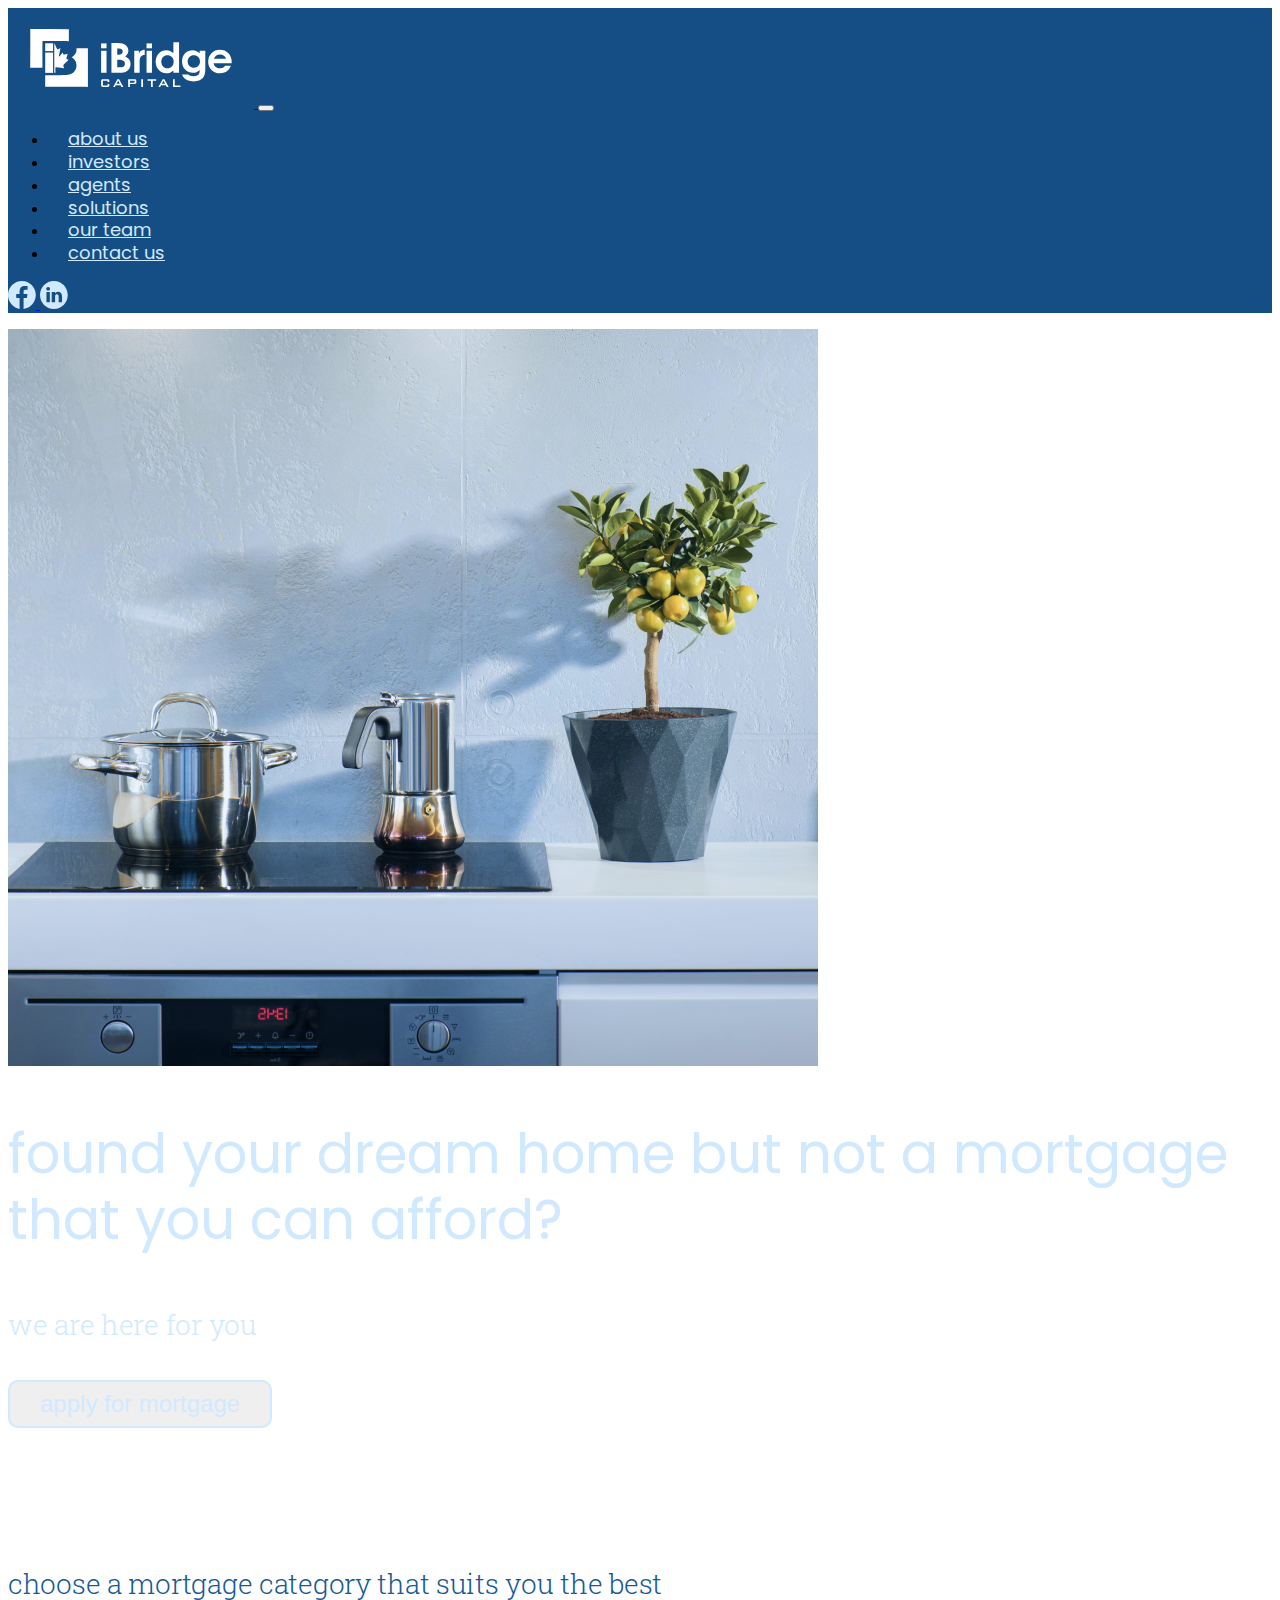
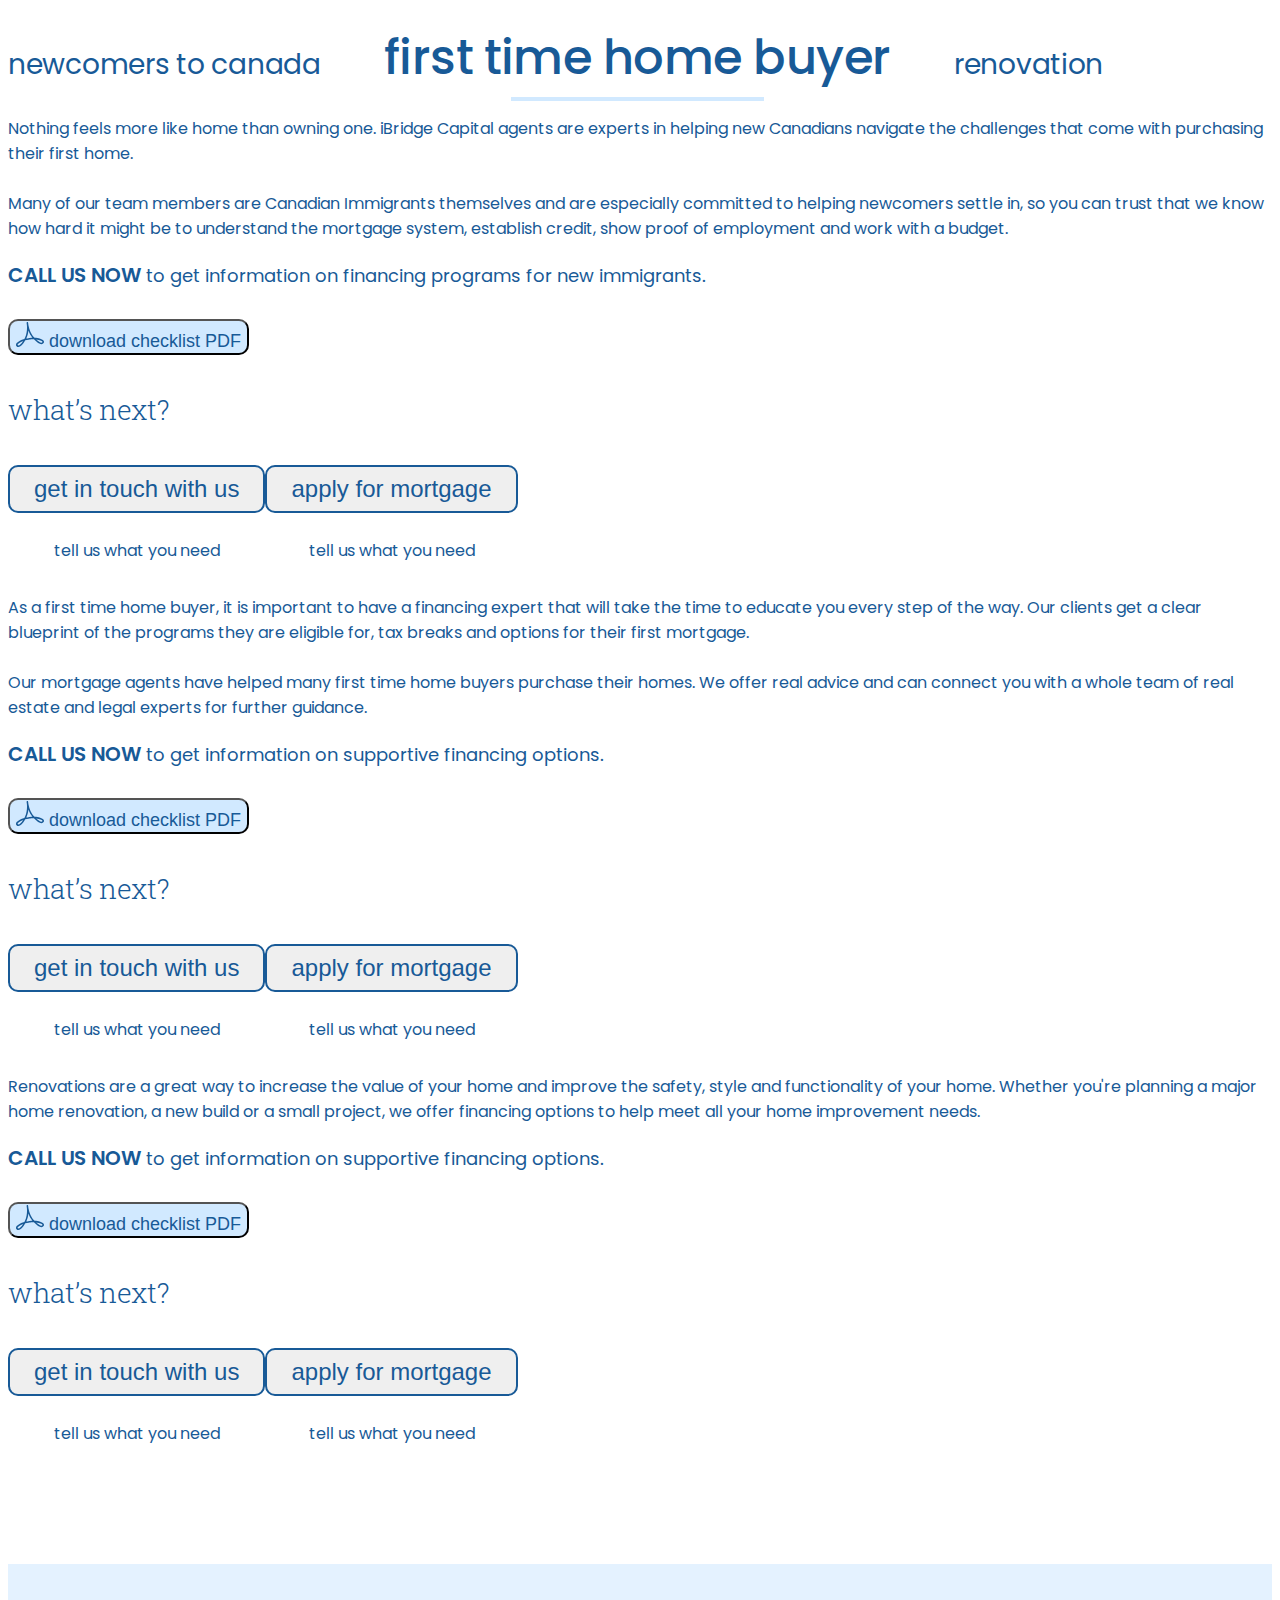
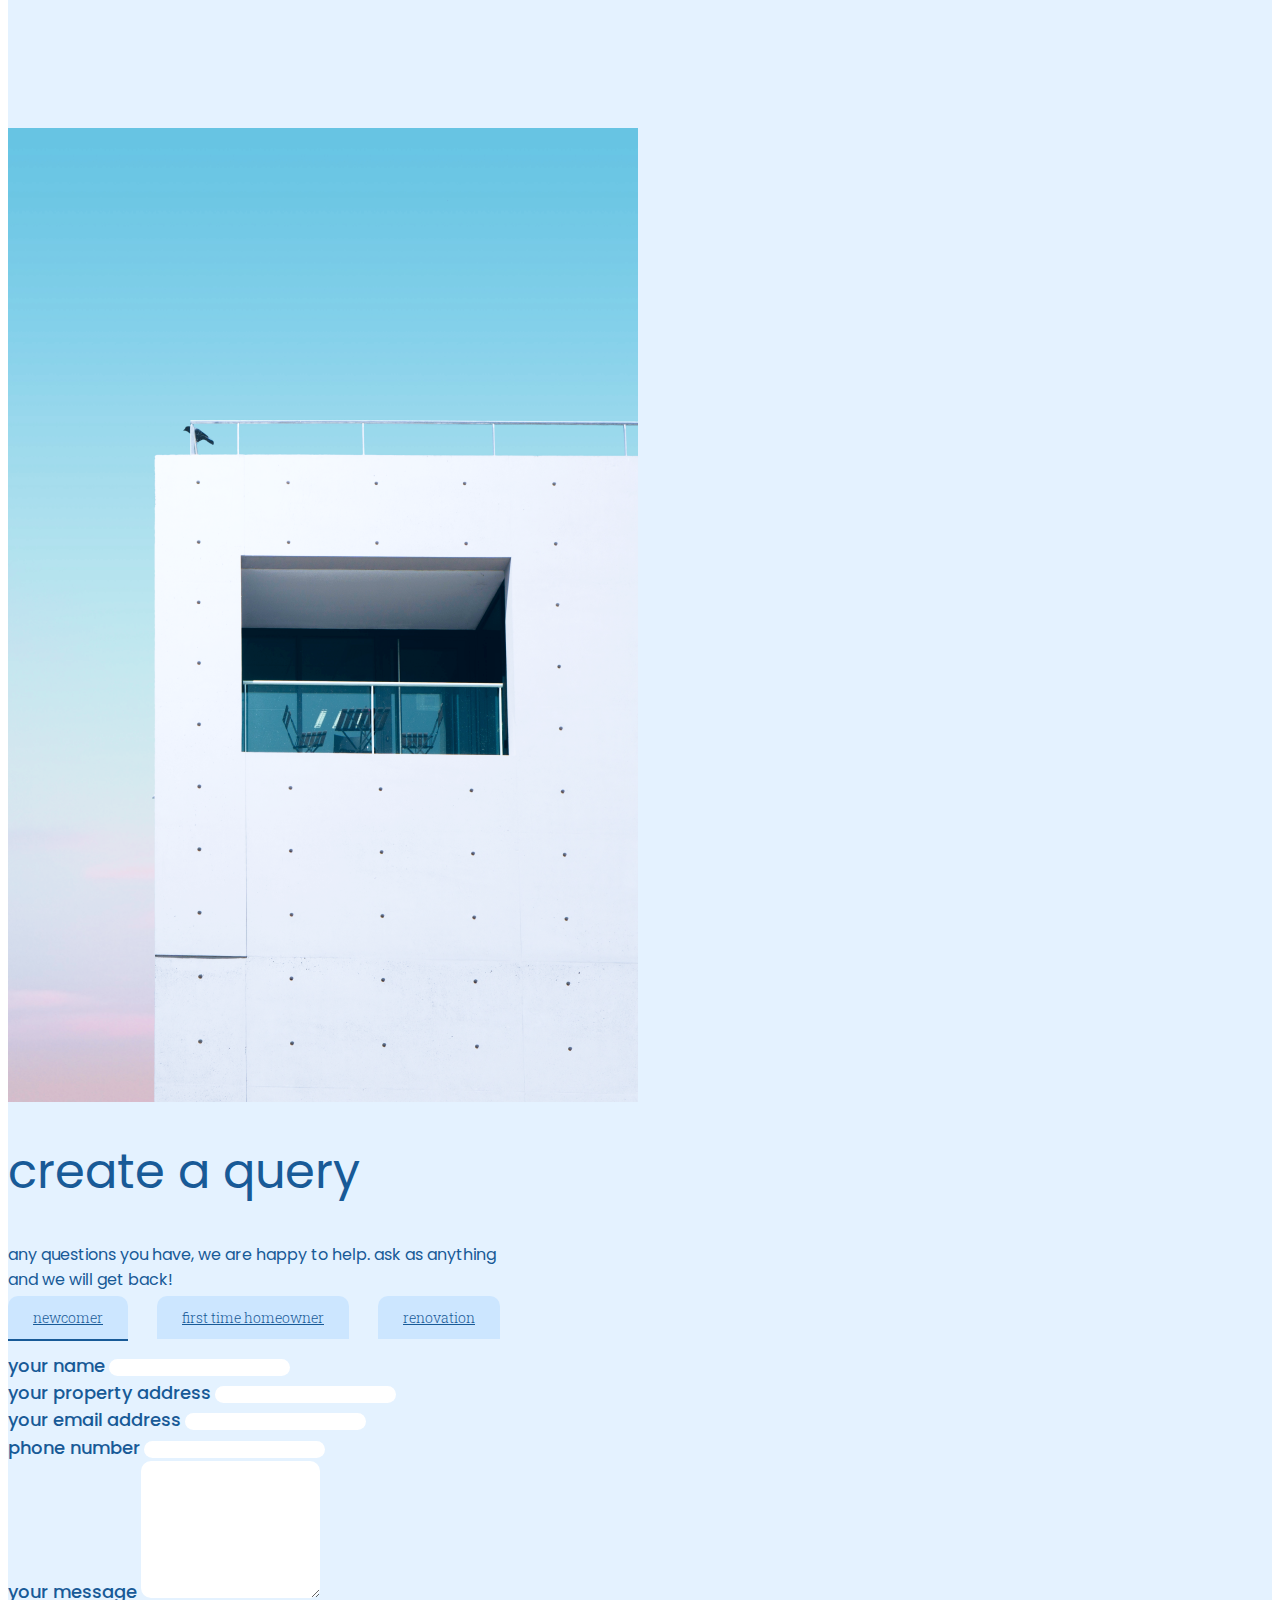
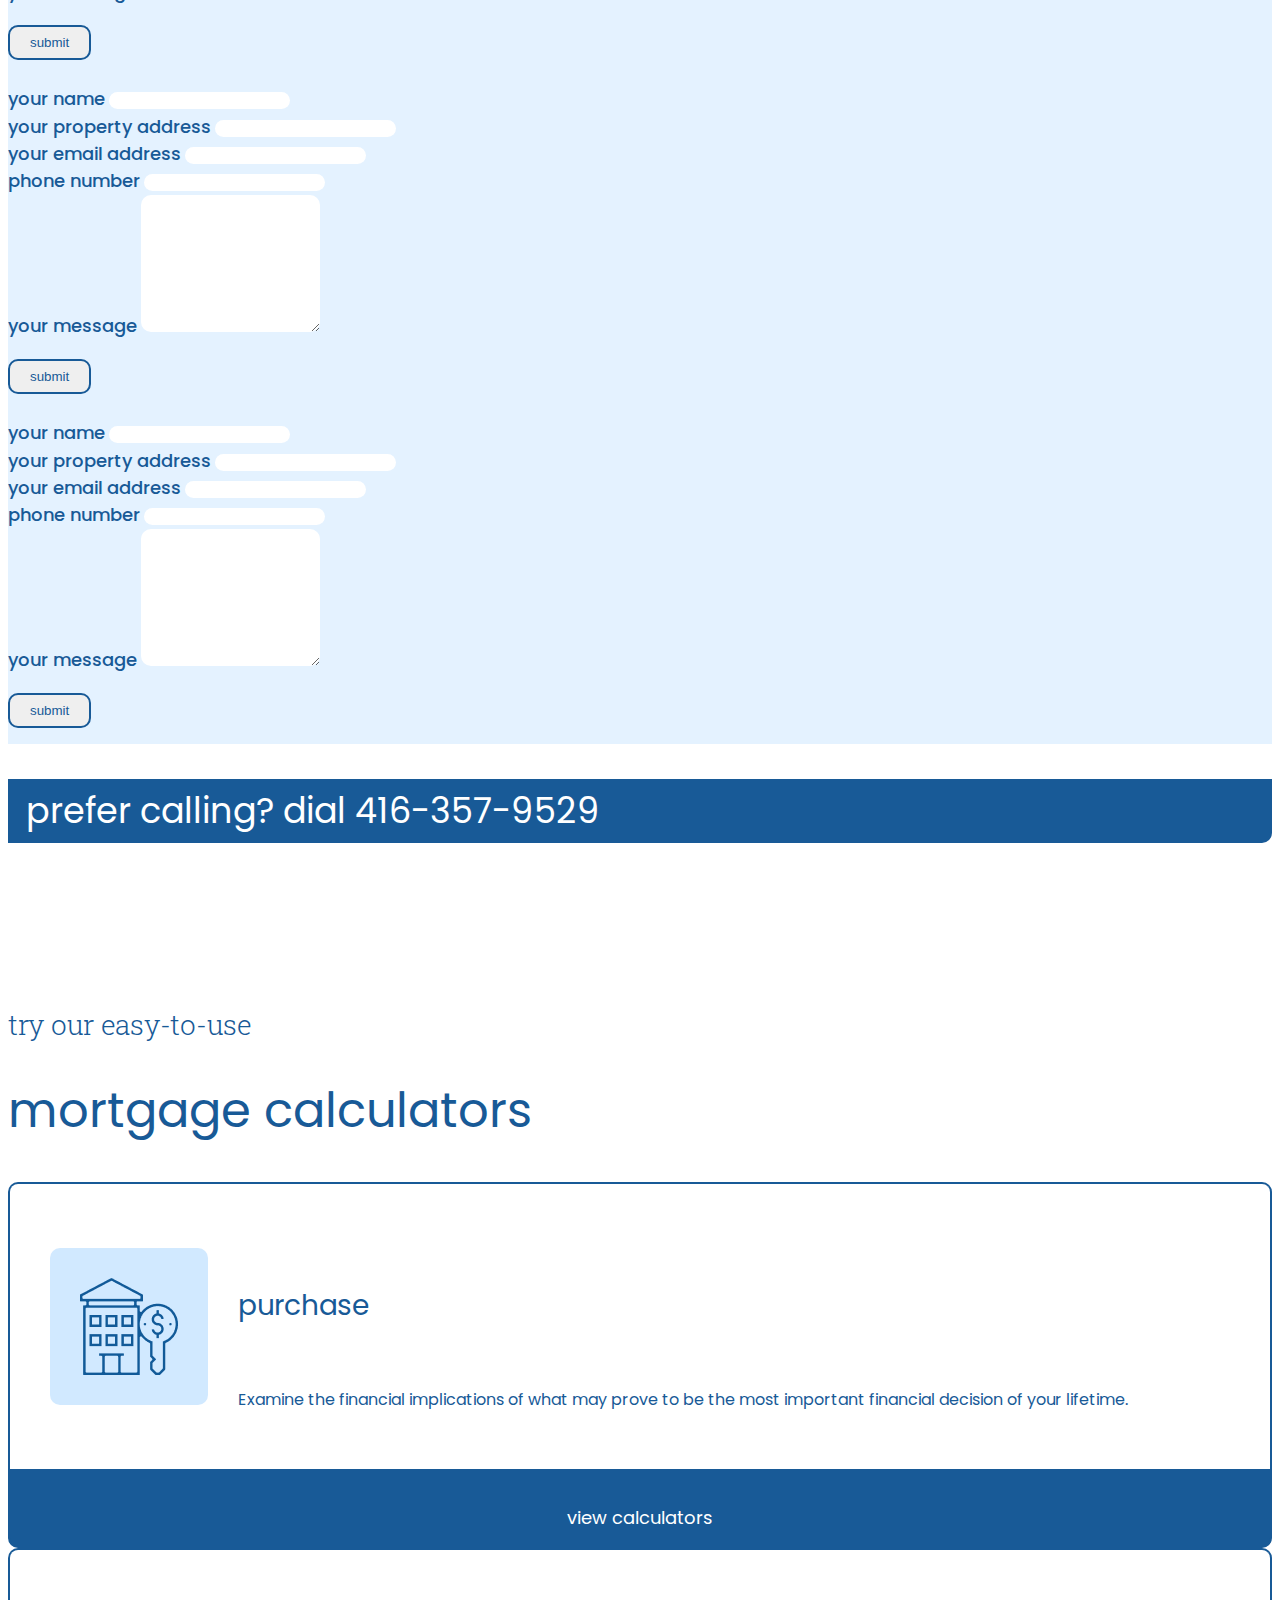
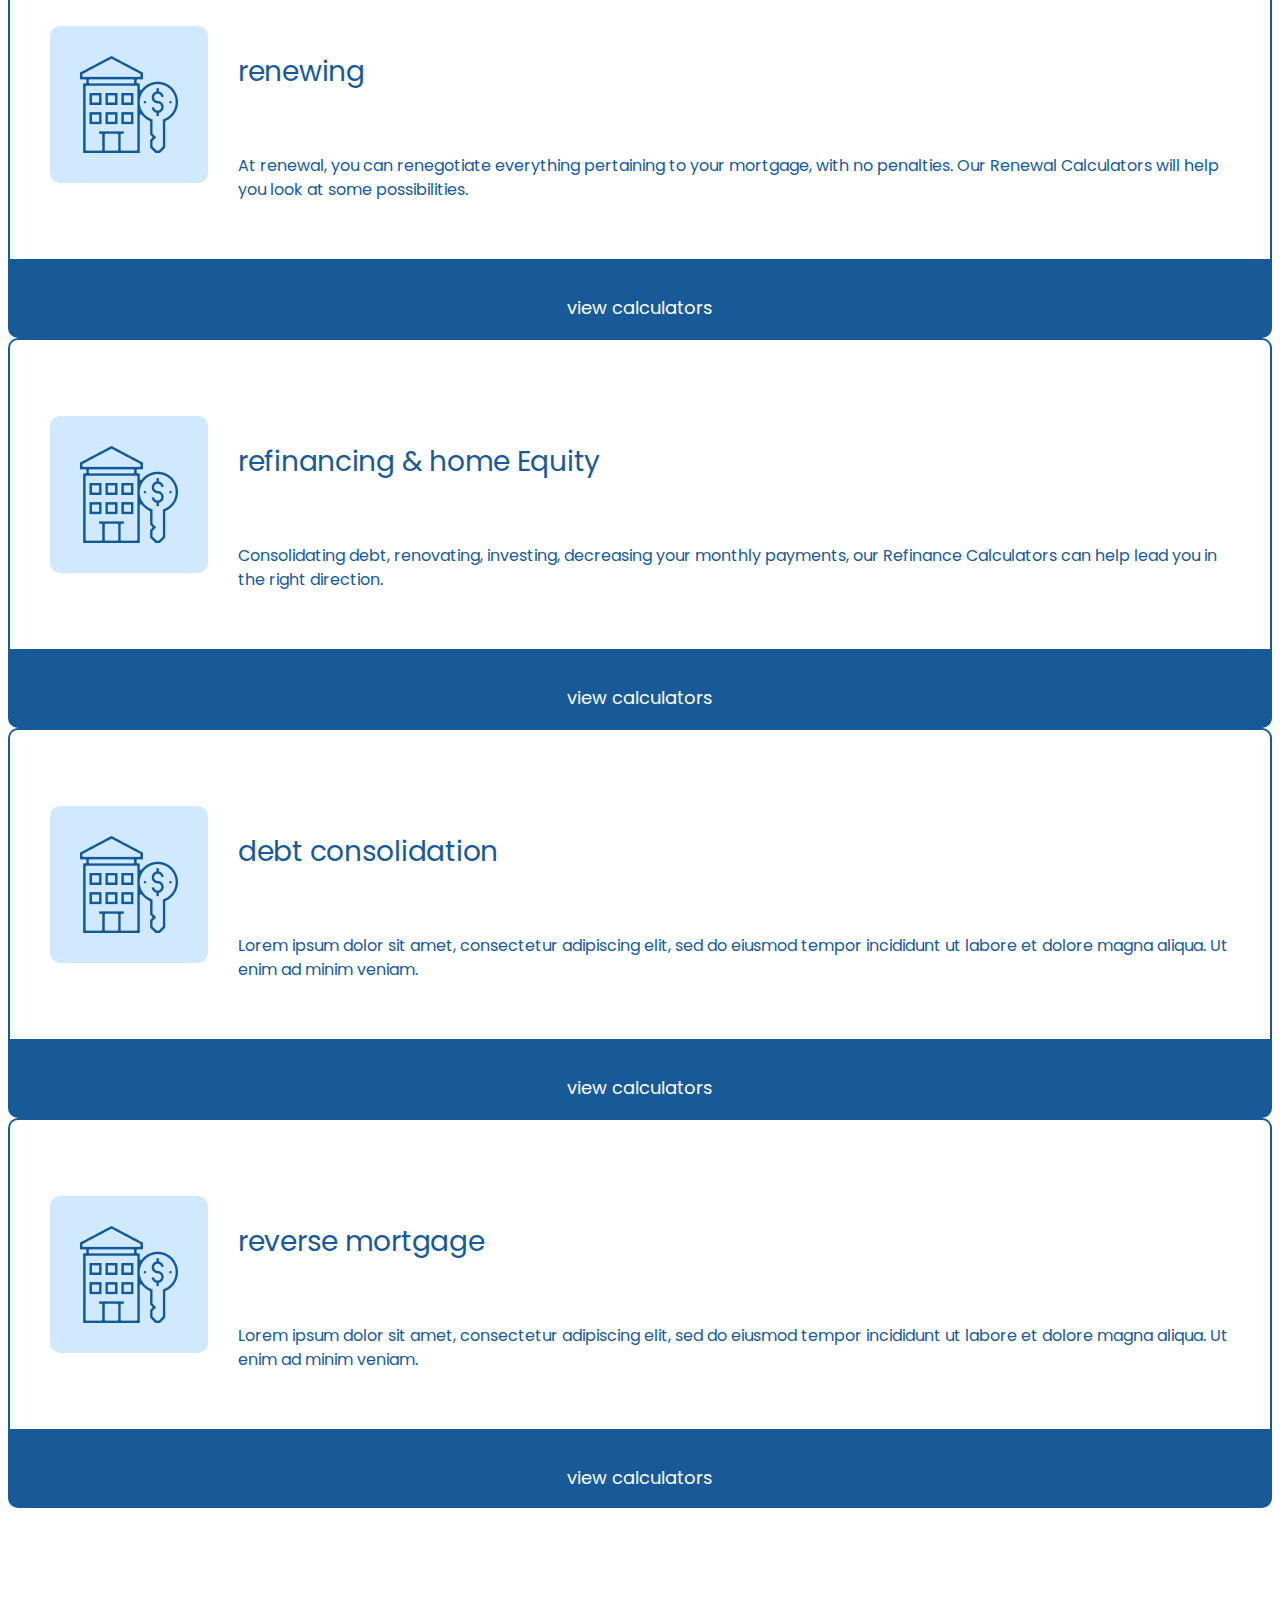
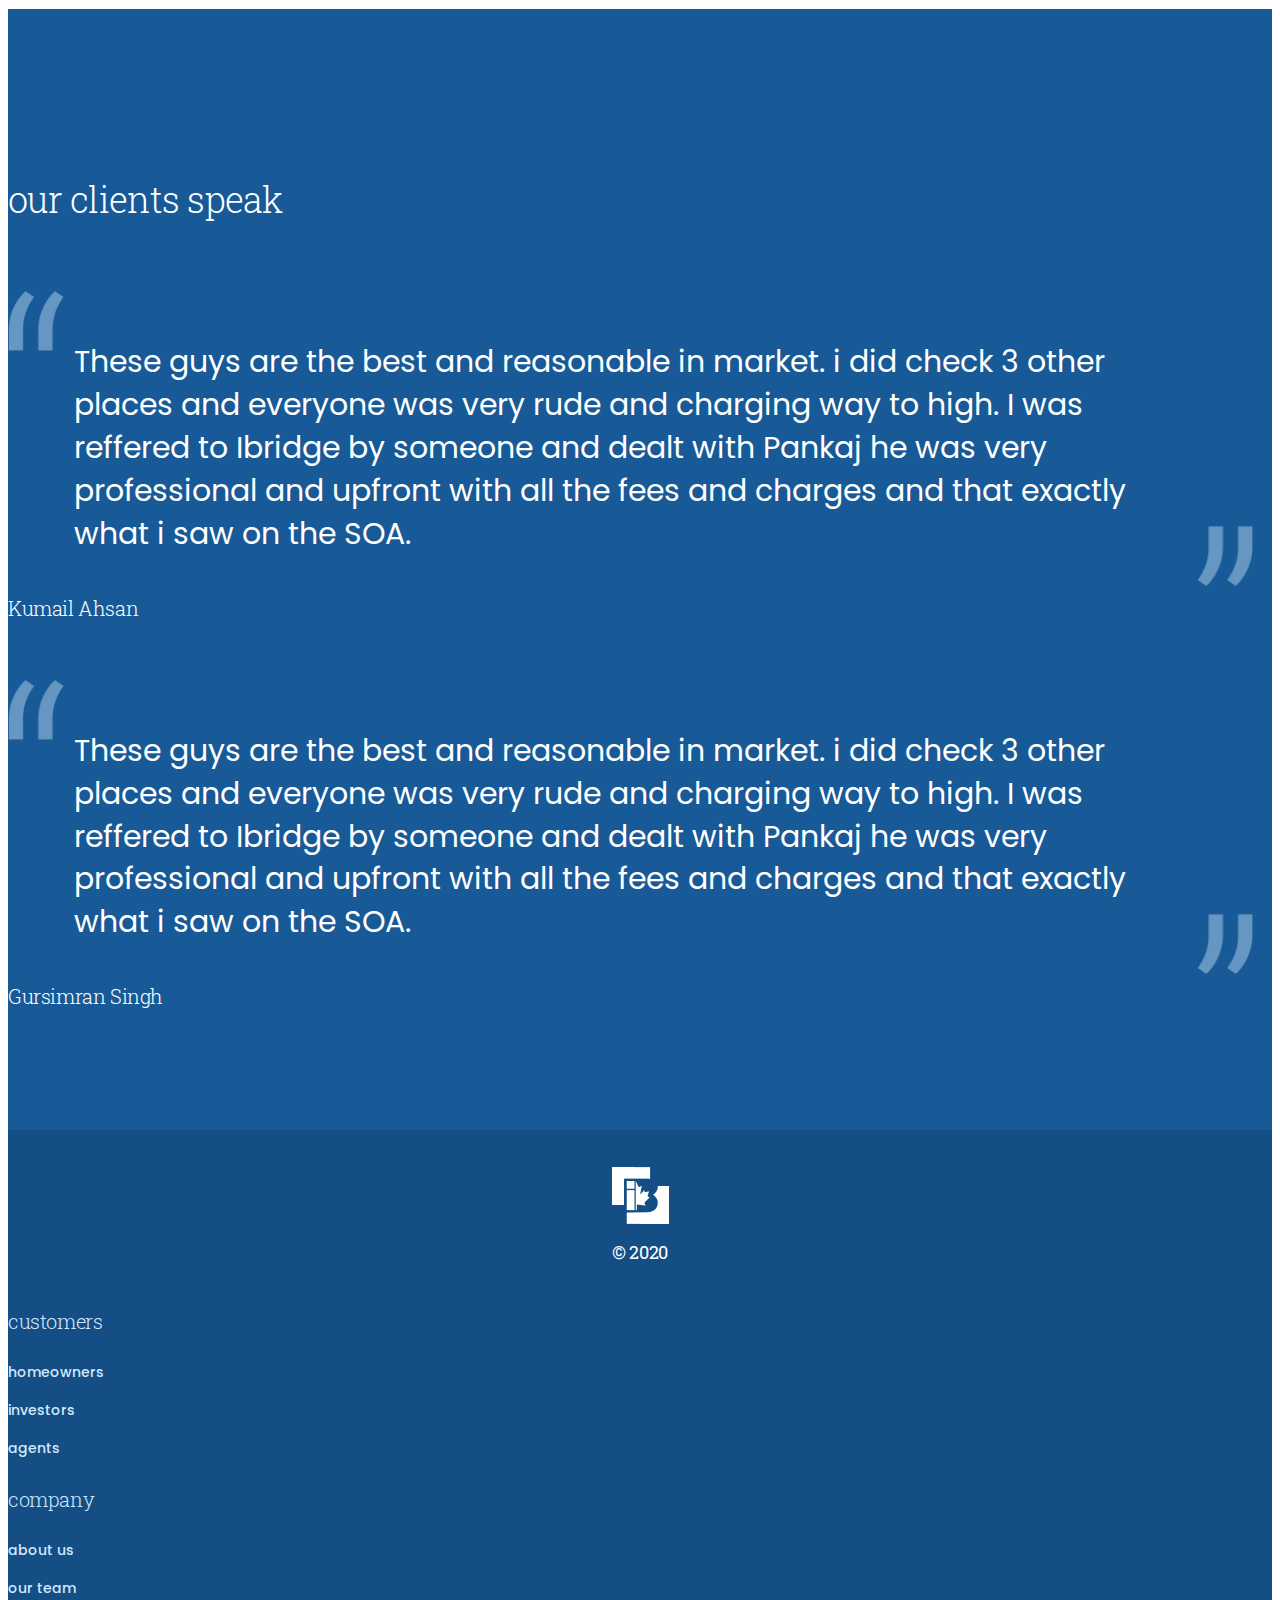
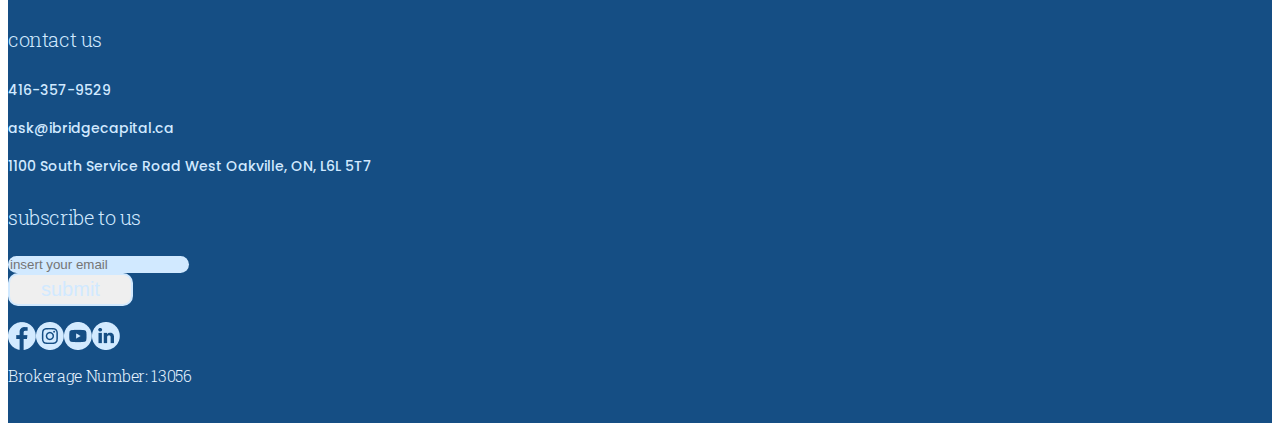
<file: solution.html>
<html doctype>

<head>
    <title>IBridge Capital - Solution</title>
    <link rel="stylesheet" href="https://cdn.jsdelivr.net/npm/bootstrap@4.5.3/dist/css/bootstrap.min.css"
        integrity="sha384-TX8t27EcRE3e/ihU7zmQxVncDAy5uIKz4rEkgIXeMed4M0jlfIDPvg6uqKI2xXr2" crossorigin="anonymous">
    <link
        href="https://fonts.googleapis.com/css2?family=Poppins:ital,wght@0,100;0,200;0,300;0,400;0,500;0,600;0,700;1,100;1,200;1,300;1,400;1,500;1,600;1,700&display=swap"
        rel="stylesheet">
    <link rel="preconnect" href="https://fonts.gstatic.com">
    <link href="https://fonts.googleapis.com/css2?family=Roboto+Slab:wght@300&display=swap" rel="stylesheet">
    <script src="https://code.jquery.com/jquery-3.3.1.js"
        integrity="sha256-2Kok7MbOyxpgUVvAk/HJ2jigOSYS2auK4Pfzbm7uH60=" crossorigin="anonymous"></script>
    <script src="https://cdn.jsdelivr.net/npm/bootstrap@4.5.3/dist/js/bootstrap.bundle.min.js"
        integrity="sha384-ho+j7jyWK8fNQe+A12Hb8AhRq26LrZ/JpcUGGOn+Y7RsweNrtN/tE3MoK7ZeZDyx"
        crossorigin="anonymous"></script>
    <link rel="stylesheet" href="assets/styles/style.css">
    <link rel="stylesheet" href="assets/styles/solution.css">
    <link rel="preconnect" href="https://fonts.gstatic.com">
    <link href="https://fonts.googleapis.com/css2?family=Roboto+Slab:wght@100;200;300&display=swap" rel="stylesheet">
</head>

<body>
    <div id="header" class="header">
        <div class="container">
            <nav class="navbar navbar-expand-md navbar-light ">
                <a class="navbar-brand" href="./index.html">
                    <img src="./assets/images/logo.svg" class="d-inline-block align-top" height="100" alt=""
                        loading="lazy">
                </a>
                <button class="navbar-toggler" type="button" data-toggle="collapse"
                    data-target="#navbarSupportedContent" aria-controls="navbarSupportedContent" aria-expanded="false"
                    aria-label="Toggle navigation">
                    <span class="navbar-toggler-icon"></span>
                </button>

                <div class="collapse navbar-collapse" id="navbarSupportedContent">
                    <ul class="navbar-nav m-auto">
                        <li class="nav-item active">
                            <a class="nav-link" href="aboutus.html">about us</a>
                        </li>
                        <li class="nav-item">
                            <a class="nav-link" href="investors.html">investors</a>
                        </li>
                        <li class="nav-item">
                            <a class="nav-link" href="agents.html">agents</a>
                        </li>
                        <li class="nav-item">
                            <a class="nav-link" href="solution.html">solutions</a>
                        </li>
                        <li class="nav-item">
                            <a class="nav-link" href="#">our team</a>
                        </li>
                        <li class="nav-item">
                            <a class="nav-link" href="#">contact us</a>
                        </li>
                    </ul>
                    <form class="form-inline my-2 my-lg-0">
                        <a href="#" class="mr-4">
                            <img src="./assets/images/fb.svg" alt="Facebook" />
                        </a>
                        <a href="#">
                            <img src="./assets/images/linkedin.svg" alt="Facebook" />
                        </a>
                    </form>
                </div>
            </nav>
        </div>
    </div>
    <!-- banner section-->
    <div class="banner-section">
        <div class="container-fluid pl-0">
            <div class="row">
                <div class="col-7">
                    <img src="./assets/images/solutionBanner.png" class="w-100" />
                </div>
                <div class="col-4">
                    <p class="solution-banner-heading">
                        found your dream home but not a mortgage that you can afford?
                    </p>
                    <p class="solution-banner-sub-heading">we are here for you</p>
                    <input type="button" class="btn btn-outline-ibridge" value="apply for mortgage" />
                </div>

            </div>
        </div>
    </div>
    <div class="solution-section">
        <div class="solution-wrapper">
            <div class="container">
                <div class="row">
                    <div class="col-12">
                        <p class="solution-heading">
                            choose a mortgage category that suits you the best
                        </p>
                    </div>
                </div>

                <div class="row mb-5 mt-5">
                    <div class="col-12">
                        <nav>
                            <div class="nav nav-tabs solution-tab-wrapper" id="nav-tab" role="tablist"
                                style="border-bottom: 0px;">
                                <span class="solution-tab" id="nav-newcomers-tab" data-toggle="tab"
                                    href="#nav-newcomers" role="tab" aria-controls="nav-home"
                                    aria-selected="true">newcomers to canada</span>
                                <span class="solution-tab active" id="nav-first-time-tab" data-toggle="tab"
                                    href="#nav-first-time" role="tab" aria-controls="nav-first-time"
                                    aria-selected="false">first time home
                                    buyer</span>
                                <span class="solution-tab" id="nav-renovation-tab" data-toggle="tab"
                                    href="#nav-renovation" role="tab" aria-controls="nav-renovation"
                                    aria-selected="false">renovation</span>
                            </div>
                        </nav>
                    </div>
                </div>

                <div class="tab-content" id="nav-tabContent">
                    <!--tab newcomers--->
                    <div class="tab-pane fade show" id="nav-newcomers" role="tabpanel"
                        aria-labelledby="nav-newcomers-tab">
                        <div class="row">
                            <div class="col-6">
                                <p class="solution-tab-content mb-5">
                                    Nothing feels more like home than owning one. iBridge Capital agents are experts in
                                    helping new Canadians navigate the challenges that come with purchasing their first
                                    home.<br><br>

                                    Many of our team members are Canadian Immigrants themselves and are especially
                                    committed to helping newcomers settle in, so you can trust that we know how hard it
                                    might be to understand the mortgage system, establish credit, show proof of
                                    employment and work with a budget.
                                </p>

                                <p class="solution-call-us-now"><span class="solution-call-us-now-bold">CALL US
                                        NOW</span> to get information on financing programs for new immigrants.</p>
                                <button type="button" class="btn btn-download mb-4"><img
                                        src="./assets/images/adobeIcon.svg" /> download checklist PDF</button>

                                <p class="what-next mt-4">what’s next?</p>
                                <div class="solution-buttons-wrapper">
                                    <div class="get-in-touch-sl mr-2">
                                        <input type="button" class="btn btn-outline-solution"
                                            value="get in touch with us" />
                                        <p class="btn-sub-text">tell us what you need </p>
                                    </div>
                                    <div class="apply-for-mortgage-sl ml-2">
                                        <input type="button" class="btn btn-outline-solution"
                                            value="apply for mortgage" />
                                        <p class="btn-sub-text">tell us what you need </p>
                                    </div>
                                </div>
                            </div>
                            <div class="col-6">
                                <div class="contact-us-image">
                                    <img src="./assets/images/newcommers.png" />
                                </div>
                            </div>
                        </div>
                    </div>
                    <!--tab newcomers--->

                    <!--tab first-time--->
                    <div class="tab-pane fade show active" id="nav-first-time" role="tabpanel"
                        aria-labelledby="nav-first-time-tab">
                        <div class="row">
                            <div class="col-6">
                                <p class="solution-tab-content mb-5">
                                    As a first time home buyer, it is important to have a financing expert that will
                                    take the time to educate you every step of the way. Our clients get a clear
                                    blueprint of the programs they are eligible for, tax breaks and options for their
                                    first mortgage.<br><br>

                                    Our mortgage agents have helped many first time home buyers purchase their homes. We
                                    offer real advice and can connect you with a whole team of real estate and legal
                                    experts for further guidance.
                                </p>

                                <p class="solution-call-us-now"><span class="solution-call-us-now-bold">CALL US
                                        NOW</span> to get information on supportive financing options.</p>
                                <button type="button" class="btn btn-download mb-4"><img
                                        src="./assets/images/adobeIcon.svg" /> download checklist PDF</button>

                                <p class="what-next mt-4">what’s next?</p>
                                <div class="solution-buttons-wrapper">
                                    <div class="get-in-touch-sl mr-2">
                                        <input type="button" class="btn btn-outline-solution"
                                            value="get in touch with us" />
                                        <p class="btn-sub-text">tell us what you need </p>
                                    </div>
                                    <div class="apply-for-mortgage-sl ml-2">
                                        <input type="button" class="btn btn-outline-solution"
                                            value="apply for mortgage" />
                                        <p class="btn-sub-text">tell us what you need </p>
                                    </div>
                                </div>
                            </div>
                            <div class="col-6">
                                <div class="contact-us-image">
                                    <img src="./assets/images/firstTImeHome.png" />
                                </div>
                            </div>
                        </div>
                    </div>
                    <!--tab first-time--->

                    <!--tab renovation--->
                    <div class="tab-pane fade show" id="nav-renovation" role="tabpanel"
                        aria-labelledby="nav-renovation-tab">
                        <div class="row">
                            <div class="col-6">
                                <p class="solution-tab-content mb-5">
                                    Renovations are a great way to increase the value of your home and improve the
                                    safety, style and functionality of your home. Whether you're planning a major home
                                    renovation, a new build or a small project, we offer financing options to help meet
                                    all your home improvement needs.
                                </p>

                                <p class="solution-call-us-now"><span class="solution-call-us-now-bold">CALL US
                                        NOW</span> to get information on supportive financing options.</p>
                                <button type="button" class="btn btn-download mb-4"><img
                                        src="./assets/images/adobeIcon.svg" /> download checklist PDF</button>

                                <p class="what-next mt-4">what’s next?</p>
                                <div class="solution-buttons-wrapper">
                                    <div class="get-in-touch-sl mr-2">
                                        <input type="button" class="btn btn-outline-solution"
                                            value="get in touch with us" />
                                        <p class="btn-sub-text">tell us what you need </p>
                                    </div>
                                    <div class="apply-for-mortgage-sl ml-2">
                                        <input type="button" class="btn btn-outline-solution"
                                            value="apply for mortgage" />
                                        <p class="btn-sub-text">tell us what you need </p>
                                    </div>
                                </div>
                            </div>
                            <div class="col-6">
                                <div class="contact-us-image">
                                    <img src="./assets/images/renovation.png" />
                                </div>
                            </div>
                        </div>
                    </div>
                    <!--tab newcomers--->
                </div>


            </div>
        </div>
    </div>
    <!-- contact us area section-->
    <div class="solution-query">
        <div class="talk-us-wrapper">
            <div class="container-fluid pl-0">
                <div class="row">
                    <div class="col-5">
                        <img src="./assets/images/sol-creat-query.png" class="w-100" />
                    </div>


                    <div class="col-7">
                        <div class="row">
                            <div class="col-12">
                                <h2 class="talk-us-heading">
                                    create a query
                                </h2>
                                <p class="talk-us-sub-heading">any questions you have, we are happy to help. ask as
                                    anything<br>
                                    and we will get back!
                                </p>
                            </div>
                        </div>
                        <div class="talk-us-form-wrapper">
                            <nav>
                                <div class="nav nav-tabs" id="nav-tab" role="tablist">
                                    <a class="nav-link active" id="nav-home-tab" data-toggle="tab" href="#nav-home"
                                        role="tab" aria-controls="nav-home" aria-selected="true">newcomer</a>
                                    <a class="nav-link" id="nav-profile-tab" data-toggle="tab" href="#nav-profile"
                                        role="tab" aria-controls="nav-profile" aria-selected="false">first time
                                        homeowner</a>
                                    <a class="nav-link" id="nav-contact-tab" data-toggle="tab" href="#nav-contact"
                                        role="tab" aria-controls="nav-contact" aria-selected="false">renovation</a>
                                </div>
                            </nav>
                            <div class="tab-content" id="nav-tabContent">
                                <div class="tab-pane fade show active" id="nav-home" role="tabpanel"
                                    aria-labelledby="nav-home-tab">
                                    <div class="contact-form">
                                        <form>
                                            <div class="form-group">
                                                <label class="calculator-text-label">your name</label>
                                                <input type="text" class="form-control contact-text-form" />
                                            </div>
                                            <div class="form-group">
                                                <label class="calculator-text-label">your property address</label>
                                                <input type="text" class="form-control contact-text-form" />
                                            </div>
                                            <div class="form-group">
                                                <label class="calculator-text-label">your email address</label>
                                                <input type="text" class="form-control contact-text-form" />
                                            </div>
                                            <div class="form-group">
                                                <label class="calculator-text-label">phone number</label>
                                                <input type="text" class="form-control contact-text-form" />
                                            </div>
                                            <div class="form-group">
                                                <label class="calculator-text-label">your message</label>
                                                <textarea type="text" style="height: 137px;"
                                                    class="form-control contact-text-form"></textarea>
                                            </div>
                                            <button type="submit" class="btn btn-outline-calculator">submit</button>
                                        </form>
                                    </div>

                                </div>
                                <div class="tab-pane fade" id="nav-profile" role="tabpanel"
                                    aria-labelledby="nav-profile-tab">
                                    <div class="contact-form">
                                        <form>
                                            <div class="form-group">
                                                <label class="calculator-text-label">your name</label>
                                                <input type="text" class="form-control contact-text-form" />
                                            </div>
                                            <div class="form-group">
                                                <label class="calculator-text-label">your property address</label>
                                                <input type="text" class="form-control contact-text-form" />
                                            </div>
                                            <div class="form-group">
                                                <label class="calculator-text-label">your email address</label>
                                                <input type="text" class="form-control contact-text-form" />
                                            </div>
                                            <div class="form-group">
                                                <label class="calculator-text-label">phone number</label>
                                                <input type="text" class="form-control contact-text-form" />
                                            </div>
                                            <div class="form-group">
                                                <label class="calculator-text-label">your message</label>
                                                <textarea type="text" style="height: 137px;"
                                                    class="form-control contact-text-form"></textarea>
                                            </div>
                                            <button type="submit" class="btn btn-outline-calculator">submit</button>
                                        </form>
                                    </div>

                                </div>
                                <div class="tab-pane fade" id="nav-contact" role="tabpanel"
                                    aria-labelledby="nav-contact-tab">
                                    <div class="contact-form">
                                        <form>
                                            <div class="form-group">
                                                <label class="calculator-text-label">your name</label>
                                                <input type="text" class="form-control contact-text-form" />
                                            </div>
                                            <div class="form-group">
                                                <label class="calculator-text-label">your property address</label>
                                                <input type="text" class="form-control contact-text-form" />
                                            </div>
                                            <div class="form-group">
                                                <label class="calculator-text-label">your email address</label>
                                                <input type="text" class="form-control contact-text-form" />
                                            </div>
                                            <div class="form-group">
                                                <label class="calculator-text-label">phone number</label>
                                                <input type="text" class="form-control contact-text-form" />
                                            </div>
                                            <div class="form-group">
                                                <label class="calculator-text-label">your message</label>
                                                <textarea type="text" style="height: 137px;"
                                                    class="form-control contact-text-form"></textarea>
                                            </div>
                                            <button type="submit" class="btn btn-outline-calculator">submit</button>
                                        </form>
                                    </div>
                                </div>
                            </div>
                        </div>
                    </div>

                </div>
            </div>
        </div>
    </div>
    <!-- Calculator area section-->
    <!--mortgage-calculators-->
    <div class="mortgage-calculators">
        <div class="container-fluid pl-0">
            <div class="row">
                <div class="col-6">
                    <div class="prefer-calling">
                        <p>prefer calling? dial 416-357-9529</p>
                    </div>
                </div>
            </div>
        </div>
        <div class="mortgage-calculators-wrapper">
            <div class="container">
                <div class="row mb-5">
                    <div class="col-12">
                        <p class="try-our-sub-heading">
                            try our easy-to-use
                        </p>
                        <h2 class="try-our-heading">
                            mortgage calculators
                        </h2>
                    </div>
                </div>
                <div class="row mb-5">
                    <div class="col-6">
                        <div class="calc-box">
                            <div class="icon-box">
                                <img src="./assets/images/icons/purchase.png" />
                            </div>
                            <div class="content-box">
                                <h6 class="calc-box-heading">purchase</h6>
                                <p class="calc-box-content">Examine the financial implications of what may prove to be
                                    the most
                                    important financial decision of your lifetime.
                                </p>
                            </div>
                        </div>
                        <div class="calc-box-button">
                            <p>view calculators</p>
                        </div>
                    </div>
                    <div class="col-6">
                        <div class="calc-box">
                            <div class="icon-box">
                                <img src="./assets/images/icons/purchase.png" />
                            </div>
                            <div class="content-box">
                                <h6 class="calc-box-heading">renewing</h6>
                                <p class="calc-box-content">At renewal, you can renegotiate everything pertaining to
                                    your mortgage, with no penalties. Our Renewal Calculators will help you look at some
                                    possibilities.
                                </p>
                            </div>
                        </div>
                        <div class="calc-box-button">
                            <p>view calculators</p>
                        </div>
                    </div>
                </div>

                <div class="row mb-5">
                    <div class="col-6">
                        <div class="calc-box">
                            <div class="icon-box">
                                <img src="./assets/images/icons/purchase.png" />
                            </div>
                            <div class="content-box">
                                <h6 class="calc-box-heading">refinancing & home Equity</h6>
                                <p class="calc-box-content">
                                    Consolidating debt, renovating, investing, decreasing your monthly payments, our
                                    Refinance Calculators can help lead you in the right direction.
                                </p>
                            </div>
                        </div>
                        <div class="calc-box-button">
                            <p>view calculators</p>
                        </div>
                    </div>
                    <div class="col-6">
                        <div class="calc-box">
                            <div class="icon-box">
                                <img src="./assets/images/icons/purchase.png" />
                            </div>
                            <div class="content-box">
                                <h6 class="calc-box-heading">debt consolidation</h6>
                                <p class="calc-box-content">
                                    Lorem ipsum dolor sit amet, consectetur adipiscing elit, sed do eiusmod tempor
                                    incididunt ut labore et dolore magna aliqua. Ut enim ad minim veniam.
                                </p>
                            </div>
                        </div>
                        <div class="calc-box-button">
                            <p>view calculators</p>
                        </div>
                    </div>
                </div>


                <div class="row">
                    <div class="col-6">
                        <div class="calc-box">
                            <div class="icon-box">
                                <img src="./assets/images/icons/purchase.png" />
                            </div>
                            <div class="content-box">
                                <h6 class="calc-box-heading">reverse mortgage</h6>
                                <p class="calc-box-content">
                                    Lorem ipsum dolor sit amet, consectetur adipiscing elit, sed do eiusmod tempor
                                    incididunt ut labore et dolore magna aliqua. Ut enim ad minim veniam.
                                </p>
                            </div>
                        </div>
                        <div class="calc-box-button">
                            <p>view calculators</p>
                        </div>
                    </div>
                </div>
            </div>
        </div>

    </div>
    <!--mortgage-calculators-->
    <!-- Calculator area section-->
    <div class="testimonial">
        <div class="testimonial-wrapper">
            <div class="container">
                <div class="row">
                    <div class="col-12">
                        <h2 class="testimonial-heading">
                            our clients speak
                        </h2>
                    </div>
                </div>

                <div class="row">
                    <div class="col-12">
                        <div id="carouselExampleControls" class="carousel slide" data-ride="carousel">
                            <div class="carousel-inner">
                                <div class="carousel-item active">
                                    <div class="carousel-main-wrapper">
                                        <div class="carousel-wrapper">
                                            <div class="carousel-icon-left">
                                                <img src="./assets/images/“.png" style="height: 60px;" />
                                            </div>
                                            <div class="carousel-content">
                                                <p>
                                                    These guys are the best and reasonable in market. i did check 3
                                                    other
                                                    places
                                                    and everyone was very rude and charging way to high. I was reffered
                                                    to
                                                    Ibridge by someone and dealt with Pankaj he was very professional
                                                    and
                                                    upfront with all the fees and charges and that exactly what i saw on
                                                    the
                                                    SOA.
                                                </p>
                                            </div>
                                            <div class="carousel-icon-right">
                                                <img src="./assets/images/“right.png" style="height: 60px;" />
                                            </div>
                                        </div>
                                        <p class="testimonial-user-name">Kumail Ahsan </p>
                                    </div>
                                    <!-- <div class="carousel-item">
                                    <img class="d-block w-100" src="..." alt="Second slide">
                                </div>
                                <div class="carousel-item">
                                    <img class="d-block w-100" src="..." alt="Third slide">
                                </div> -->
                                </div>

                                <div class="carousel-item">
                                    <div class="carousel-main-wrapper">
                                        <div class="carousel-wrapper">
                                            <div class="carousel-icon-left">
                                                <img src="./assets/images/“.png" style="height: 60px;" />
                                            </div>
                                            <div class="carousel-content">
                                                <p>
                                                    These guys are the best and reasonable in market. i did check 3
                                                    other
                                                    places
                                                    and everyone was very rude and charging way to high. I was reffered
                                                    to
                                                    Ibridge by someone and dealt with Pankaj he was very professional
                                                    and
                                                    upfront with all the fees and charges and that exactly what i saw on
                                                    the
                                                    SOA.
                                                </p>
                                            </div>
                                            <div class="carousel-icon-right">
                                                <img src="./assets/images/“right.png" style="height: 60px;" />
                                            </div>
                                        </div>
                                        <p class="testimonial-user-name">Gursimran Singh </p>
                                    </div>
                                </div>

                            </div>
                        </div>
                    </div>
                </div>

            </div>
        </div>
    </div>
    <div class="footer">
        <div class="container">
            <div class="row">
                <div class="col-1">
                    <div class="mid-logo-container">
                        <div class="mid-logo">
                            <img src="./assets/images/icons/IbridgeSmall.png" />
                        </div>
                        <div class="mid-logo-title">
                            <p class="logo-title">© 2020</p>
                        </div>
                    </div>
                </div>
                <div class="col-2">
                    <h4 class="footer-content-heading">customers</h4>
                    <p class="footer-content-p">homeowners</p>
                    <p class="footer-content-p">investors</p>
                    <p class="footer-content-p">agents</p>
                </div>
                <div class="col-2">
                    <h4 class="footer-content-heading">company</h4>
                    <p class="footer-content-p">about us</p>
                    <p class="footer-content-p">our team</p>
                </div>
                <div class="col-3">
                    <address>
                        <h4 class="footer-content-heading">contact us</h4>
                        <p class="footer-content-p"><a href="tel:416-357-9529">416-357-9529</a></p>
                        <p class="footer-content-p"><a href="mailto:ask@ibridgecapital.ca">ask@ibridgecapital.ca</a></p>
                        <p class="footer-content-p">1100 South Service Road West Oakville, ON, L6L 5T7</p>
                    </address>
                </div>
                <div class="col-4">
                    <h4 class="footer-content-heading">subscribe to us</h4>
                    <form class="form-inline">
                        <div class="form-group mb-2">
                            <input type="text" class="form-control footer-input" id="inputPassword2"
                                placeholder="insert your email">
                        </div>
                        <button type="submit" class="btn footer-btn-outline ml-2 mb-2">submit</button>
                    </form>
                    <div class="social-logo">
                        <div class="logo">
                            <img src="./assets/images/icons/fb.png" alt="Facebook">
                        </div>
                        <div class="logo ml-2">
                            <img src="./assets/images/icons/instagram.png" alt="Instagram">
                        </div>
                        <div class="logo ml-2">
                            <img src="./assets/images/icons/youtube.png" alt="Youtube">
                        </div>
                        <div class="logo ml-2">
                            <img src="./assets/images/icons/linkedin.png" alt="linkedin">
                        </div>
                    </div>
                </div>
            </div>
            <div class="row">
                <div class="col-12">
                    <p class="brokerage-number ">Brokerage Number: 13056</p>
                </div>
            </div>
        </div>

    </div>
    <!-- Calculator area section-->
    <script>
        $('.carousel').carousel()
    </script>
</body>

</html>
</file>
<file: assets/styles/style.css>
.header{
    background-color:#154E84;
}
.container{
    max-width: 1300px;
}
.nav-link{
font-family: Poppins;
font-style: normal;
font-weight: normal;
font-size: 14px;
line-height: 127.5%;
color: #D1E9FF !important;
}
.navbar-expand-md .navbar-nav .nav-link {
    padding-right: 20px !important;
    padding-left: 20px !important;
    font-size: 18px;
}
.img-wrapper{
    width: 55%;
    float: right;
}
.img-wrapper img{
    position: absolute;
    right: 0;
    width: 55%;
    float: right;
}
.home-banner-section{
    background-color: #154E84;
    padding: 5% 0 0%;
    display: flex;
    min-height: 800px;
    flex-direction: row;
    width: 100%;
}
.home-content{
    height: auto;
    width: 45%;
    float: left;
    align-self: center;
}
.home-inner-content{
    margin: auto;
    width: 64%;
}
.home-banner-heading{
    font-family: Poppins;
    font-style: normal;
    font-weight: normal;
    font-size: 67px;
    line-height: 120%;
    color: #D1E9FF;
    position: absolute;
    width: 50%;
    z-index: 9;
    top: 52%;
}
.home-banner-sub-heading{
    font-family: Roboto Slab;
    font-style: normal;
    font-weight: 300;
    font-size: 28px;
    line-height: 121%;
    letter-spacing: -0.01em;
    color: #D1E9FF;
    font-family: 'Roboto Slab', serif;
}


.banner-wrapper{
    min-height: 480px;
}
.content-area-wrapper{
    float: left;
    height: auto;
    width: 55%;
    position: relative;
    padding: 32px;
}
.content-inner-wrapper{
    float: right;
    height: auto;
    width: 98%;
    position: relative;
    right: -21%;
    z-index: 9;
}
.image-area-wrapper{
    float: left;
    height: auto;
    width: 45%;
    position: relative;
}
.content-area{
    float: left;
    height: 330px;
    width: 100%;
    position: relative;
}
.banner-section-text{
    font-family: Poppins;
    font-style: normal;
    font-weight: normal;
    font-size: 67px;
    line-height: 108.5%;
    color: #D1E9FF;
    position: absolute;
    text-align: left;
    top: 48px;
}
.mortgage-text {
    font-family: Poppins;
    font-style: normal;
    font-weight: normal;
    font-size: 96px;
    z-index: 9;
    line-height: 108.5%;
    width: 800px;
    position: absolute;
    color: #D1E9FF;
}
.mortgage-sub-text{
    font-family: Roboto Slab;
    font-style: normal;
    font-weight: 300;
    font-size: 25px;
    line-height: 121%;
    letter-spacing: -0.01em;
    color: #D1E9FF;
}
.btn-outline-ibridge {
    color: #D1E9FF;
    border-color: #D1E9FF;
    border: 2px solid;
    border-radius: 10px;
    margin: 10px 0px;
    font-size: 24px;
    padding: 8px 30px;
}
.btn-download{
    color: #185A97;
    background-color: #D1E9FF;
    border-radius: 10px;
    margin: 10px 0px;
    font-size: 18px;
}
.btn-outline-solution{
    color: #185A97;
    border-color: #185A97;
    margin: 10px 0px;
    border: 2px solid;
    font-size: 24px;
    border-radius: 10px;
    font-weight: 500;
    padding: 8px 24px;
}
.btn-outline-who{
    color: #185A97;
    border-color: #185A97;
    margin-top: 28px;
    border: 2px solid;
    border-radius: 10px;
    font-weight: 500;
}
.image-inner-wrapper{
       position: absolute;
       top: 0px;
       right: -48px;
}
.image-inner-wrapper img{
    height: inherit;
    width: inherit;
}


.who-we-are{
    background-color: #E4F2FF;
    padding: 24% 0 10%;
    float: left;
    display: flex;
    width: 100%;
}
.inner-who-we-are{
    width:100%;
    float: left;
    display: flex;
    justify-self: center;
    align-self: center;
}
.who-image-area{
    float: left;
}
.who-content-area{
    width: 60%;
    float: left;
    background-color:#E4F2FF;
    height: 600px;
    padding: 20px;
}

.who-image-area img{
    height: inherit;
    width: fit-content;
}
.who-we-are-heading{
    font-family: Roboto Slab;
    font-style: normal;
    font-weight: 300;
    font-size: 36px;
    line-height: 121%;
    letter-spacing: -0.02em;
    color: #185A97;
}
.who-content{
font-family: Poppins;
font-style: normal;
font-weight: normal;
font-size: 60px;
line-height: 124%;
color: #185A97;
}

/*calculator area*/
.calculator{
    padding: 10% 0px;
    float: left;
    width: 100%;
}
.get-in-touch-wrapper{
    display: flex;
    flex-direction:row;
}

.calculator-heading{
    font-family: Roboto Slab;
    font-style: normal;
    font-weight: 300;
    font-size: 30px;
    line-height: 121%;
    letter-spacing: -0.02em;
    color: #185A97;
    margin-bottom: 40px;
}
.list-wrapper{
    display: flex;
    justify-content: start;
    flex-direction: row;
    margin-bottom: 50px;
}
.calculator-number{
    font-family: Roboto Slab;
    font-style: normal;
    font-weight: 100;
    font-size: 60px;
    line-height: 116.5%;
    color: #185A97;
    margin-right: 10%;
    align-self: center;
}
.calc-icon{
    width: 95px;
    height: 95px;
    background: #D1E9FF;
    border-radius: 20px;
}
.calc-icon img{
    height: inherit;
    width: inherit;
}
.icon-heading-wrapper{
    margin-left: 8%;
    align-self: center;
}
.icon-heading{
    font-family: Poppins;
    font-style: normal;
    font-weight: 500;
    font-size: 24px;
    line-height: 121%;
    color: #185A97;
}
.icon-sub-heading{
    font-family: Roboto Slab;
    font-style: normal;
    font-weight: 300;
    font-size: 14px;
    line-height: 121%;
    color: #185A97;
}
.mortgage-form{

    border: 2px solid #185A97;
    box-sizing: border-box;
    border-radius: 10px;
    padding: 30px;

}
.mortgage-calculator-heading{
    font-family: Roboto Slab;
    font-style: normal;
    font-weight: normal;
    font-size: 24px;
    line-height: 121%;
    color: #185A97;
}
.mortgage-calculator-content{
    font-family: Poppins;
    font-style: normal;
    font-weight: normal;
    font-size: 16px;
    line-height: 156%;
    color: #185A97;
}
.calculator-text-form{
    background: rgba(209, 233, 255, 0.5);
    border-radius: 10px;
    border: none;
}
.calculator-text-label{
    font-family: Poppins;
    font-style: normal;
    font-weight: 500;
    font-size: 18px;
    line-height: 152.5%;
    color: #185A97;
}
.btn-outline-calculator{
    color: #185A97;
    border: 2px solid #185A97;
    border-radius: 10px;
    margin-top: 20px;
    padding: 8px 20px;
}

/*talk us*/
.talk-us{
    background: #E4F2FF;
    padding: 8% 0px;
    float: left;
    width: 100%;
}
.talk-us-heading{
    font-family: Poppins;
    font-style: normal;
    font-weight: normal;
    font-size: 48px;
    line-height: 127.5%;
    color: #185A97;
}
.talk-us-sub-heading{
    font-family: Poppins;
    font-style: normal;
    font-weight: normal;
    font-size: 16px;
    line-height: 156%;
    color: #185A97;
}

.talk-us-form-wrapper .nav-tabs{
    border-bottom: 0px;
}
.talk-us-form-wrapper .nav-link {
    background: #CCE6FF !important;
    border-radius: 10px 10px 0px 0px !important;
    padding: 12px 25px  !important;
    margin-right:25px !important;
    color:#185A97 !important;
    font-family: 'Roboto Slab', serif;
    font-weight: 300;
}
.talk-us-form-wrapper .nav-link.active{
    background: #CCE6FF !important;
    border-bottom:2px solid #185A97 !important;
    border-color: transparent transparent #185A97 !important;
    font-weight: 300;
    font-family: 'Roboto Slab', serif;
}
.contact-form{
    margin-top: 25px;
    max-width: 500px;
}
.contact-text-form{
    background: #fff;
    border-radius: 10px;
    border: none;
}
.contact-us-image img{
    position: absolute;
}

/* testimonial */

.testimonial{
    background: #185A97;
    float: left;
    width: 100%;
}
.testimonial-wrapper{
    padding: 11% 0px 8%;
    float: left;
    width: 100%;
}
.testimonial-heading{
    font-family: Roboto Slab;
    font-style: normal;
    font-weight: 300;
    font-size: 36px;
    line-height: 121%;
    letter-spacing: -0.02em;
    color: #FFFFFF;
}
.carousel-main-wrapper{
    display: flex;
    flex-direction: column;
}
.carousel-wrapper{
    display: flex;
    flex-direction: row;
    margin-top: 40px;
    position: relative;
}
.carousel-icon-right{
    margin-left: 10px;
    width: 300px;
}
.carousel-icon-right img{
    position: absolute;
    bottom: 0;
}
.carousel-icon-left{
    margin-right: 10px;
}
.carousel-content{
    font-family: Poppins;
font-style: normal;
font-weight: normal;
font-size: 30px;
line-height: 143.5%;
color: #FFFFFF;
margin-top: 20px;
}
.testimonial-user-name{
    font-family: Roboto Slab;
    font-style: normal;
    font-weight: 300;
    font-size: 20px;
    line-height: 121%;
    letter-spacing: -0.02em;
    color: #FFFFFF;
    margin-top: 10px;
}

.footer{
    padding: 3% 0px;
    background-color: #154E84;
    width: 100%;
    float: left;
}
.mid-logo-container{
    display: flex;
    flex-direction: column;
    justify-content: end;
    align-items: center;
}
.logo-title{
    font-family: Roboto Slab;
    font-style: normal;
    font-weight: normal;
    font-size: 18px;
    line-height: 121%;
    letter-spacing: -0.02em;
    color: #FFFFFF;
}

.footer-content-heading{
    font-family: Roboto Slab;
    font-style: normal;
    width: 100%;
    font-weight: 300;
    font-size: 20px;
    line-height: 121%;
    letter-spacing: -0.02em;
    color: #D1E9FF;
}
.footer-content-p{
    font-family: Poppins;
    font-style: normal;
    width: 100%;
    font-weight: 500;
    font-size: 14px;
    line-height: 173%;
    color: #D1E9FF;
    margin-bottom: 3px;
}
.footer-content-p a{
    color: #D1E9FF;
    text-decoration: none;
}
.footer-input{
    background: #D1E9FF;
    border-radius: 10px;
    border: 0;
}
.footer-btn-outline{
    color: #D1E9FF;
    border-color: #D1E9FF;
    border: 2px solid;
    border-radius: 10px;
    font-size: 20px;
    padding: 3px 31px;
}
.brokerage-number{
    font-family: Roboto Slab;
    font-style: normal;
    font-weight: 300;
    font-size: 16px;
    line-height: 121%;
    letter-spacing: -0.02em;
    color: #E4F2FF;
    margin-bottom: 0px;
}
.social-logo{
    display: flex;
    flex-direction: row;
    justify-content: start;
}
@media screen and (max-width:1300px){
    .home-banner-section{
        background-color: #154E84;
        padding: 5% 0 0%;
        display: flex;
        min-height: 800px;
        flex-direction: column;
        width: 100%;
    }
    .home-content{
        height: auto;
        width: auto;
        float: left;
        align-self:flex-start;
    }
    .home-inner-content{
        width: 55%;
        margin-left: 56px;
        float: left;
    }
    .home-banner-heading{
        font-family: Poppins;
        font-style: normal;
        font-weight: normal;
        font-size: 46px;
        line-height: 125%;
        color: #D1E9FF;
        position: static;
        width: auto;
        z-index: 9;
    }
    .home-banner-sub-heading{
        font-family: Roboto Slab;
        font-style: normal;
        font-weight: 300;
        font-size: 28px;
        line-height: 121%;
        letter-spacing: -0.01em;
        color: #D1E9FF;
        font-family: 'Roboto Slab', serif;
    }
    .who-content-area{
        width: 100%;
        height: auto;
        margin-top: 5%;
        padding: 70px;
    }
    .btn-outline-who{
        color: #185A97;
        border-color: #185A97;
        margin-top: 28px;
        border: 2px solid;
        border-radius: 10px;
        font-weight: 500;
        font-size: 40px;
        padding: 20px 44px;
    }
    .inner-who-we-are{
        flex-direction: column;
    }
    .who-we-are-heading{
        display: none;
    }
    .who-image-area img{
        width: 80%;
    }
    .get-in-touch-wrapper{
        display: flex;
        flex-direction: column;
    }
    .who-content{
        font-family: Poppins;
        font-style: normal;
        font-weight: normal;
        font-size: 61px;
        line-height: 124%;
        color: #185A97;
    }
    .contact-us-image{
        display: none;
    }
    .img-wrapper{
        width: 100% !important;
        float: right;
    }
    .img-wrapper img{
        position: relative;
        right: 0;
        width: 81%;
        bottom: -130px;
        float: right;
    }
}
</file>
<file: assets/styles/solution.css>
.solution-section{
    background: #fff;
    padding: 8% 0px;
    float: left;
    width: 100%;
}
.solution-banner-heading{
    font-family: Poppins;
    font-style: normal;
    font-weight: normal;
    font-size: 55px;
    line-height: 120%;
    color: #D1E9FF;
}
.solution-banner-sub-heading{
    font-family: Roboto Slab;
    font-style: normal;
    font-weight: 300;
    font-size: 28px;
    line-height: 121%;
    letter-spacing: -0.01em;
    color: #D1E9FF;
    font-family: 'Roboto Slab', serif;
}
.solution-heading{
    font-family: Roboto Slab;
    font-style: normal;
    font-weight: 300;
    font-size: 28px;
    line-height: 121%;
    letter-spacing: -0.01em;
    color: #185A97;
}
.solution-tab-wrapper{
    display: flex;
    flex-direction: row;
    justify-content: flex-start;
    align-items: center;
}

.solution-tab-wrapper  .solution-tab{
        font-family: Poppins;
        font-style: normal;
        font-weight: normal;
        font-size: 28px;
        line-height: 121%;
        letter-spacing: -0.01em;
        color: #185A97;
        cursor: pointer;
        padding-right: 5%;
    }
    .solution-tab-wrapper .active{
        font-family: Poppins;
        font-style: normal;
        font-weight: 500;
        font-size: 48px;
        line-height: 121%;
        letter-spacing: -0.01em;
        color: #185A97;
    }
    .solution-tab-wrapper .active:after {
        content: ""; /* This is necessary for the pseudo element to work. */ 
        display: block; /* This will put the pseudo element on its own line. */
        margin: 0 auto; /* This will center the border. */
        width: 50%; /* Change this to whatever width you want. */
        padding-top: 10px; /* This creates some space between the element and the border. */
        border-bottom: 4px solid #D1E9FF; /* This creates the border. Replace black with whatever color you want. */
    }
    .solution-tab-content{
        font-family: Poppins;
        font-style: normal;
        font-weight: normal;
        font-size: 16px;
        line-height: 156%;
        color: #185A97;
    }
    .solution-call-us-now{
        font-family: Poppins;
        font-style: normal;
        font-weight: 400;
        font-size: 18px;
        line-height: 156%;
        color: #185A97;
    }
    .solution-call-us-now-bold{
        font-family: Poppins;
        font-style: normal;
        font-weight: 600;
        font-size: 20px;
        line-height: 156%;
        color: #185A97;
    }
    .what-next{
        font-family: Roboto Slab;
        font-style: normal;
        font-weight: 300;
        font-size: 28px;
        line-height: 121%;
        letter-spacing: -0.01em;
        color: #185A97;
    }
    .solution-buttons-wrapper{
        display: flex;
        flex-direction: row;
    }
    .get-in-touch-sl{
        display: flex;
        flex-direction: column;
        align-items: center;
    }
    .apply-for-mortgage-sl{
        display: flex;
        flex-direction: column;
        align-items: center;
    }
    .btn-sub-text{
        font-family: Poppins;
        font-style: normal;
        font-weight: normal;
        font-size: 16px;
        line-height: 156%;
        text-align: center;
        color: #185A97;
    }

    .solution-query{
        background: #E4F2FF;
        padding: 13% 0px 0px;
        float: left;
        width: 100%;
    }
    .mortgage-calculators{
        background: #fff;
        float: left;
        width: 100%;
    }
    .mortgage-calculators-wrapper{
        background: #fff;
        padding: 8% 0px 8%;
        width: 100%;
    }
    .prefer-calling{
        background: #185A97;
        border-radius: 0px 0px 10px 0px;
    }
    .prefer-calling p{
        font-family: Poppins;
        font-style: normal;
        font-weight: normal;
        font-size: 35px;
        line-height: 127.5%;
        color: #FFFFFF;
        padding: 10px 18px;
    }
    .calc-box{
        display: flex;
        flex-direction: row;
        align-items: center;
        border: 2px solid #185A97;
        box-sizing: border-box;
        border-bottom: 0;
        border-radius: 10px 10px 0px 0px;
        padding: 40px;
    }
    .icon-box{
        padding: 30px;
        background: #D1E9FF;
        border-radius: 10px;
        margin-right:30px
    }
    .calc-box-heading{
        font-family: Poppins;
        font-style: normal;
        font-weight: normal;
        font-size: 28px;
        line-height: 121%;
        letter-spacing: -0.01em;
        color: #185A97;
    }

    .calc-box-content{
        font-family: Poppins;
        font-style: normal;
        font-weight: normal;
        font-size: 16px;
        line-height: 152%;
        color: #185A97;
    }
    .calc-box-button{
        display: flex;
        flex-direction: row;
        align-items: center;
        border: 2px solid #185A97;
        box-sizing: border-box;
        border-radius: 0px 0px 10px 10px;
        padding: 15px;
        background: #185A97;
    }
    .calc-box-button p{
        font-family: Poppins;
        font-style: normal;
        font-weight: normal;
        font-size: 18px;
        color: #FFFFFF;
        width: 100%;
        text-align: center;
        margin-bottom: 0;
    }
    .try-our-sub-heading{
        font-family: Roboto Slab;
        font-style: normal;
        font-weight: 300;
        font-size: 28px;
        line-height: 121%;
        letter-spacing: -0.01em;
        color: #185A97;
        margin-bottom: 2px;
    }
    .try-our-heading{
        font-family: Poppins;
        font-style: normal;
        font-weight: normal;
        font-size: 48px;
        line-height: 127.5%;
        color: #185A97;
    }
</file>
<file: assets/styles/investors.css>
.inv-banner-section{
    background-color: #154E84;
    padding: 5% 0 0%;
    display: flex;
    min-height: 800px;
    flex-direction: row;
    width: 100%;
}
.inv-content{
    height: auto;
    width: 45%;
    float: left;
    align-self: center;
}
.inv-inner-content{
    margin: auto;
    width: 70%;
}


.private-mortgage{
    background-color: #fff;
    padding: 0% 0 5%;
    display: flex;
    min-height: 740px;
    flex-direction: row;
}
.private-img-wrapper{
    width: 45% !important;
}

.private-content-wrapper{
    height: auto;
    width: 55%;
    float: left;
    align-self: center;
    padding-top: 10%;
}
.private-inner-content{
    margin-left: 20px;
    width: 85%;
    float: left;
}
.private-banner-heading{
    font-family: Poppins;
    font-style: normal;
    font-weight: normal;
    font-size: 48px;
    line-height: 127%;
    color: #185A97;
    margin-bottom: 4px;
}

.private-content{
    font-family: Poppins;
    font-style: normal;
    font-weight: normal;
    font-size: 16px;
    line-height: 159.5%;
    color: #185A97;
}
.video-section{
    background-color: #fff;
    padding: 8% 0 8%;
    width: 100%;
}
.video-section-sub-heading{
    font-family: Roboto Slab;
    font-style: normal;
    font-weight: 300;
    font-size: 28px;
    line-height: 121%;
    letter-spacing: -0.01em;
    color: #185A97;
}
.video-section-heading{
    font-family: Poppins;
    font-style: normal;
    font-weight: normal;
    font-size: 48px;
    line-height: 129%;
    color: #185A97;
}

.video-user-name{
    font-family: Roboto Slab;
    font-style: normal;
    font-weight: 300;
    font-size: 24px;
    line-height: 121%;
    letter-spacing: -0.02em;
    color: #185A97;
}
.video-user-role{
    font-family: Poppins;
    font-style: normal;
    font-weight: 500;
    font-size: 18px;
    line-height: 121%;
    letter-spacing: -0.02em;
    color: #185A97;
}

.work-with-us-section{
    background-color: #E4F2FF;
    padding: 5% 0 15%;
    width: 100%;
}
.work-with-us-icon-wrapper{
    display: flex;
    flex-direction: column;
    justify-content: start;
}
.work-with-us-icon-box{   
    background-color: #fff;
    min-height: 280px;
    display: flex;
    align-items: center;
    border-radius: 20px;
    margin-bottom: 15px;
    flex-direction: column;
    justify-content: center;

}
.work-with-icon-title p{
    font-family: Poppins;
    font-style: normal;
    font-weight: 500;
    font-size: 24px;
    line-height: 122.5%;
    text-align: center;
    color: #185A97;
    margin-bottom: 0px;
    margin-top: 25px;
}
.work-with-us-title p{
    font-family: Poppins;
    font-style: normal;
    font-weight: normal;
    font-size: 16px;
    line-height: 159.5%;
    color: #185A97;
}
.work-with-us-cont-wrapper{
    background-color: #CBE6FF;
    align-items: center;
    flex-direction: column;
    min-height: 280px;
    border-radius: 20px;
    margin-bottom: 15px;
}
.work-with-us-cont{
    font-family: Poppins;
    font-style: normal;
    font-weight: 500;
    font-size: 19px;
    line-height: 155.5%;
    letter-spacing: -0.01em;
    color: #185A97;
    padding: 30px;
}


.creat-a-query{
    background: #fff;
    padding: 0% 0px 0%;
    float: left;
    width: 100%;
}
.query-img-wrapper{
    position: absolute;
    top: -10%;
}
.form-area-wrapper{
    padding: 104px 0px 104px;
    max-width: 650px;
    margin: auto;
}
.inv-text-form{
    background: #E4F2FF;
    border-radius: 10px;
    border: 0;
}
.prefer-calling-inv {
    background: #E4F2FF;
    border-radius: 0px 0px 10px 0px;
}
.prefer-calling-inv p {
    font-family: Poppins;
    font-style: normal;
    font-weight: normal;
    font-size: 34px;
    line-height: 127.5%;
    padding: 10px 18px;
    color: #185A97;
    text-align: center;
}

/* Small devices (portrait tablets and large phones, 600px and up) */
@media only screen and (min-width: 600px) {
    .query-img-wrapper{
        position: unset;
    }
    .form-area-wrapper{

    }

}
</file>
<file: assets/styles/agents.css>
.agent-banner-section{
    background-color: #154E84;
    padding: 5% 0 0%;
    display: flex;
    min-height: 900px;
    flex-direction: row;
    width: 100%;
}
.agent-content{
    height: auto;
    width: 50%;
    float: left;
    align-self: center;
}
.agent-inner-content{
    margin: auto;
    width: 92%;
}
.agent-img-wrapper{
    width: 50% !important;
}

.agent-business{
    background-color: #E4F2FF;
    padding: 24% 0 0%;
    display: flex;
    min-height: 740px;
    flex-direction: row;
}

.business-mng-heading{
    font-family: Roboto Slab;
    font-style: normal;
    font-weight: 300;
    font-size: 28px;
    line-height: 121%;
    letter-spacing: -0.01em;
    color: #185A97;
    margin-bottom: 25px;
}

.business-content-wrapper{
        height: auto;
        width: 50%;
        float: left;
        padding-top: 4%;    
}
.business-inner-content {
    width: 80%;
    margin-left: 35px;
}


.options-we-provide{
    background-color: #fff;
    padding: 9% 0 5%;
    display: flex;
    min-height: 900px;
    flex-direction: row;
    width: 100%;
}

.agent-query{
    background: #E4F2FF;
    padding: 8% 0px 8%;
    float: left;
    width: 100%;
}
.agent-form-wrapper{
        padding: 15% 0px 0%;
        max-width: 550px;
        margin: auto;
        border: 2px solid #185A97;
        padding: 30px;
        border-radius: 10px;
}
.agent-form-heading{
    font-family: Poppins;
    font-style: normal;
    font-weight: normal;
    font-size: 36px;
    line-height: 127.5%;
    color: #185A97;
}
.agent-form-sub-heading{
    font-family: Poppins;
    font-style: normal;
    font-weight: normal;
    font-size: 16px;
    line-height: 156%;
    color: #185A97;
}
.agent-text-form {
    background: #fff;
    border-radius: 10px;
    border: 0;
}

.finacial-solution-heading{
    font-family: Roboto Slab;
    font-style: normal;
    font-weight: 300;
    font-size: 28px;
    line-height: 121%;
    letter-spacing: -0.01em;
    color: #185A97;
}
.resd-com-heading{
    font-family: Poppins;
    font-style: normal;
    font-weight: normal;
    font-size: 28px;
    line-height: 121%;
    letter-spacing: -0.01em;
    color: #185A97;
}
.residential-text-bold{
    font-family: Poppins;
    font-style: normal;
    font-weight: 500;
    font-size: 48px;
    line-height: 121%;
    letter-spacing: -0.01em;
    color: #185A97;
    margin-right: 30px;
}
.what-we-do-form-heading {
    font-family: Poppins;
    font-style: normal;
    font-weight: normal;
    font-size: 30px;
    line-height: 127.5%;
    color: #185A97;
}
.what-we-do-form-sub-heading{
    font-family: Poppins;
    font-style: normal;
    font-weight: normal;
    font-size: 14px;
    line-height: 156%;
    color: #185A97;
}
.agent-sub-heading{
    font-family: Poppins;
    font-style: normal;
    font-weight: normal;
    font-size: 20px;
    line-height: 127.5%;
    color: #185A97;
    margin-bottom: 2px;
}
</file>
<file: assets/styles/aboutus.css>
.aboutus-heading{
    font-family: Poppins;
    font-style: normal;
    font-weight: normal;
    font-size: 48px;
    line-height: 127%;
    color: #FFFFFF;
    margin-bottom: 30px;
}
.about-p{
    font-family: Poppins;
    font-style: normal;
    font-weight: 200;
    font-size: 16px;
    line-height: 159.5%;
    color: #FFFFFF;
}
.mission-wrapper{
    background-color: #E4F2FF;
    padding: 16% 0 0%;
    display: flex;
    min-height: 740px;
    flex-direction: row;
}
.mission-content-wrapper{
        height: auto;
        width: 50%;
        float: left;
        align-self: center;
}
.mission-heading{
    font-family: Poppins;
    font-style: normal;
    font-weight: normal;
    font-size: 64px;
    line-height: 120.5%;
    color: #185A97;
}
.mission-inner-content {
    width: 76%;
    margin:auto;
}
.mission-sub-heading{
    font-family: Poppins;
    font-style: normal;
    font-weight: 300;
    font-size: 18px;
    line-height: 150.5%;
    color: #185A97;
    margin-bottom: 0;
}
.mission-content{
    font-family: Poppins;
    font-style: normal;
    font-weight: 500;
    font-size: 24px;
    line-height: 139.5%;
    color: #185A97;
    margin-bottom: 15px;
}

.our-vision-section{
    background-color: #fff;
    padding: 12% 0 12%;
    display: flex;
    flex-direction: row;
    width: 100%;
}

.our-mission-content{
    font-family: Poppins;
    font-style: normal;
    font-weight: normal;
    font-size: 48px;
    line-height: 139%;
    color: #185A97;
}

.what-we-do-heading{
    font-family: Roboto Slab;
    font-style: normal;
    font-weight: 300;
    font-size: 28px;
    line-height: 120.5%;
    color: #185A97;
    margin-bottom: 25px;
    margin-top: 25px;
}
.what-we-do-wrapper{
        background: #E4F2FF;
        padding: 0% 0px 0%;
        float: left;
        width: 100%;
}
.what-we-do-inner-wrapper{
    display: flex;
    flex-direction: row;
    margin-right: 20px;
}
.what-we-do-list-wrapper{
    margin-left: 24px;
    align-self: center;
    width: 42%;
}
.what-we-do-list-wrapper ul li{
    font-family: Poppins;
    font-style: normal;
    font-weight: normal;
    font-size: 16px;
    line-height: 164.5%;
    color: #185A97;
}
</file>
